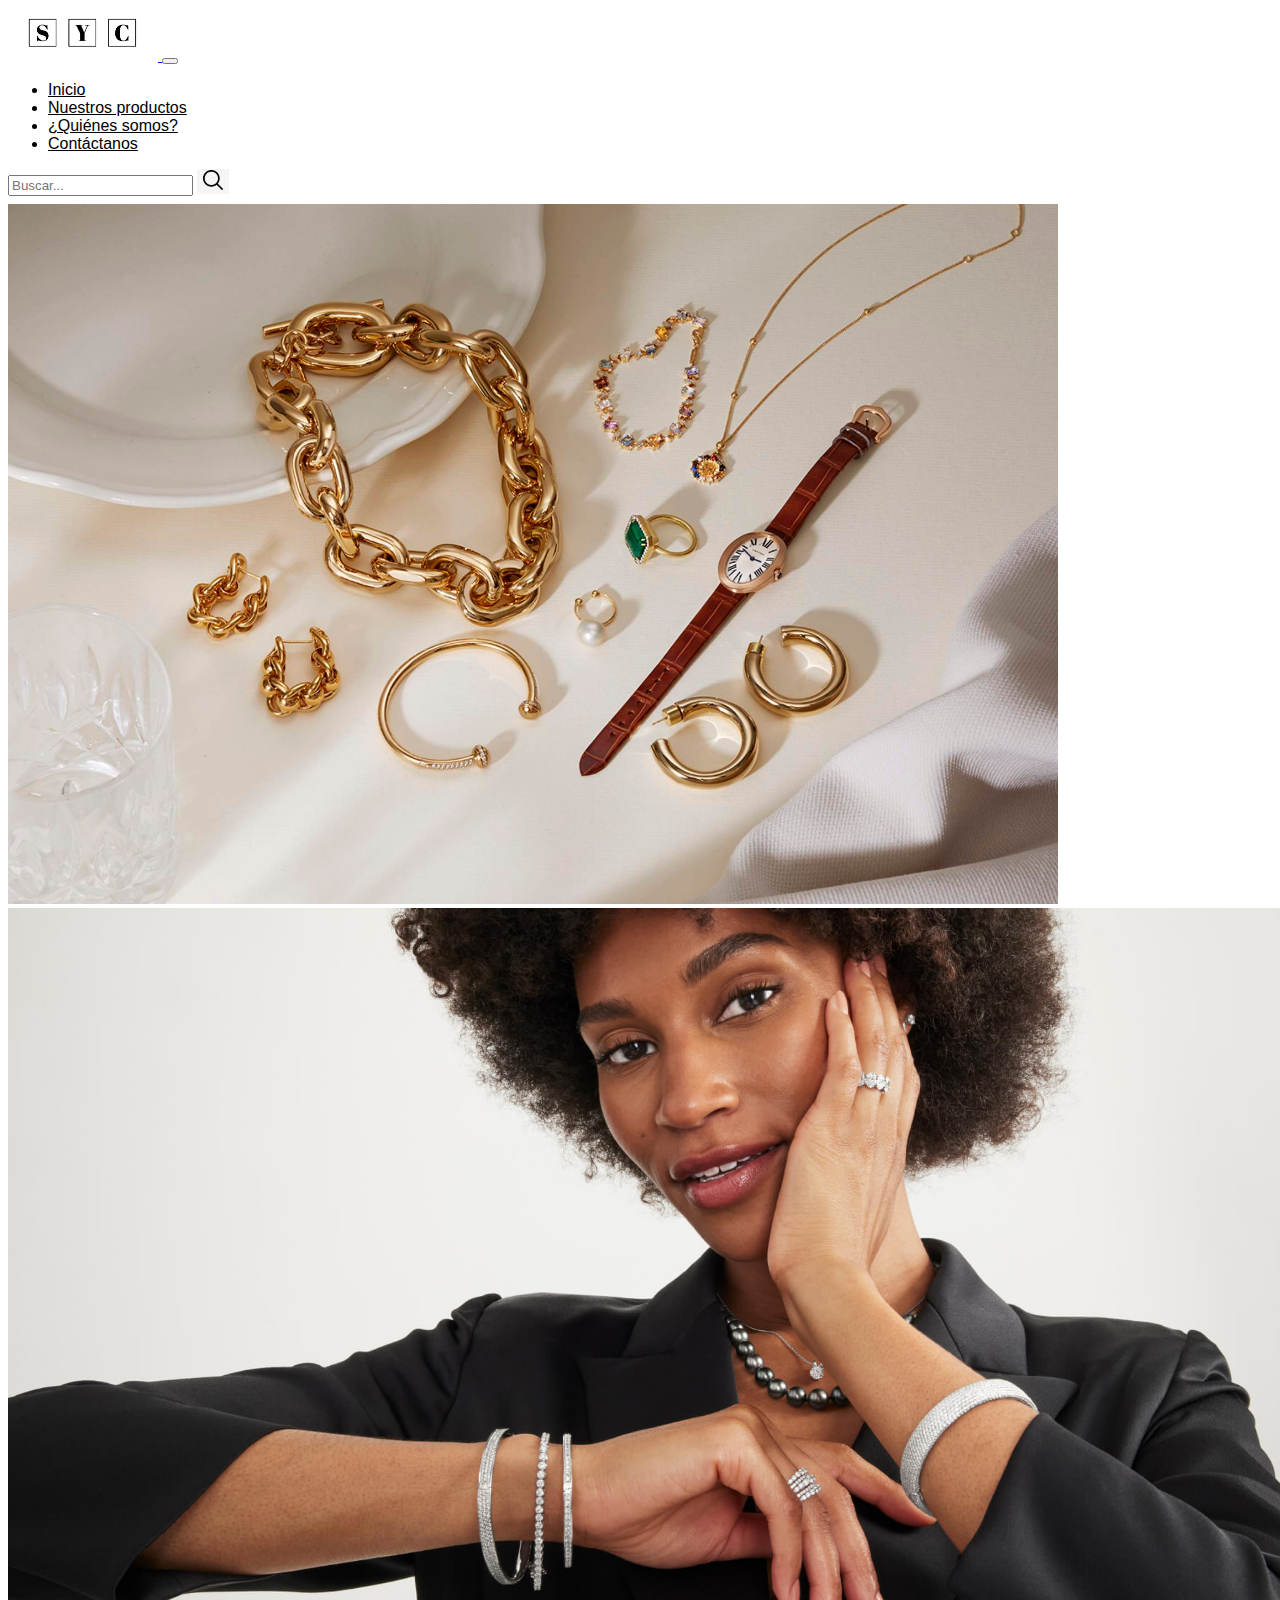
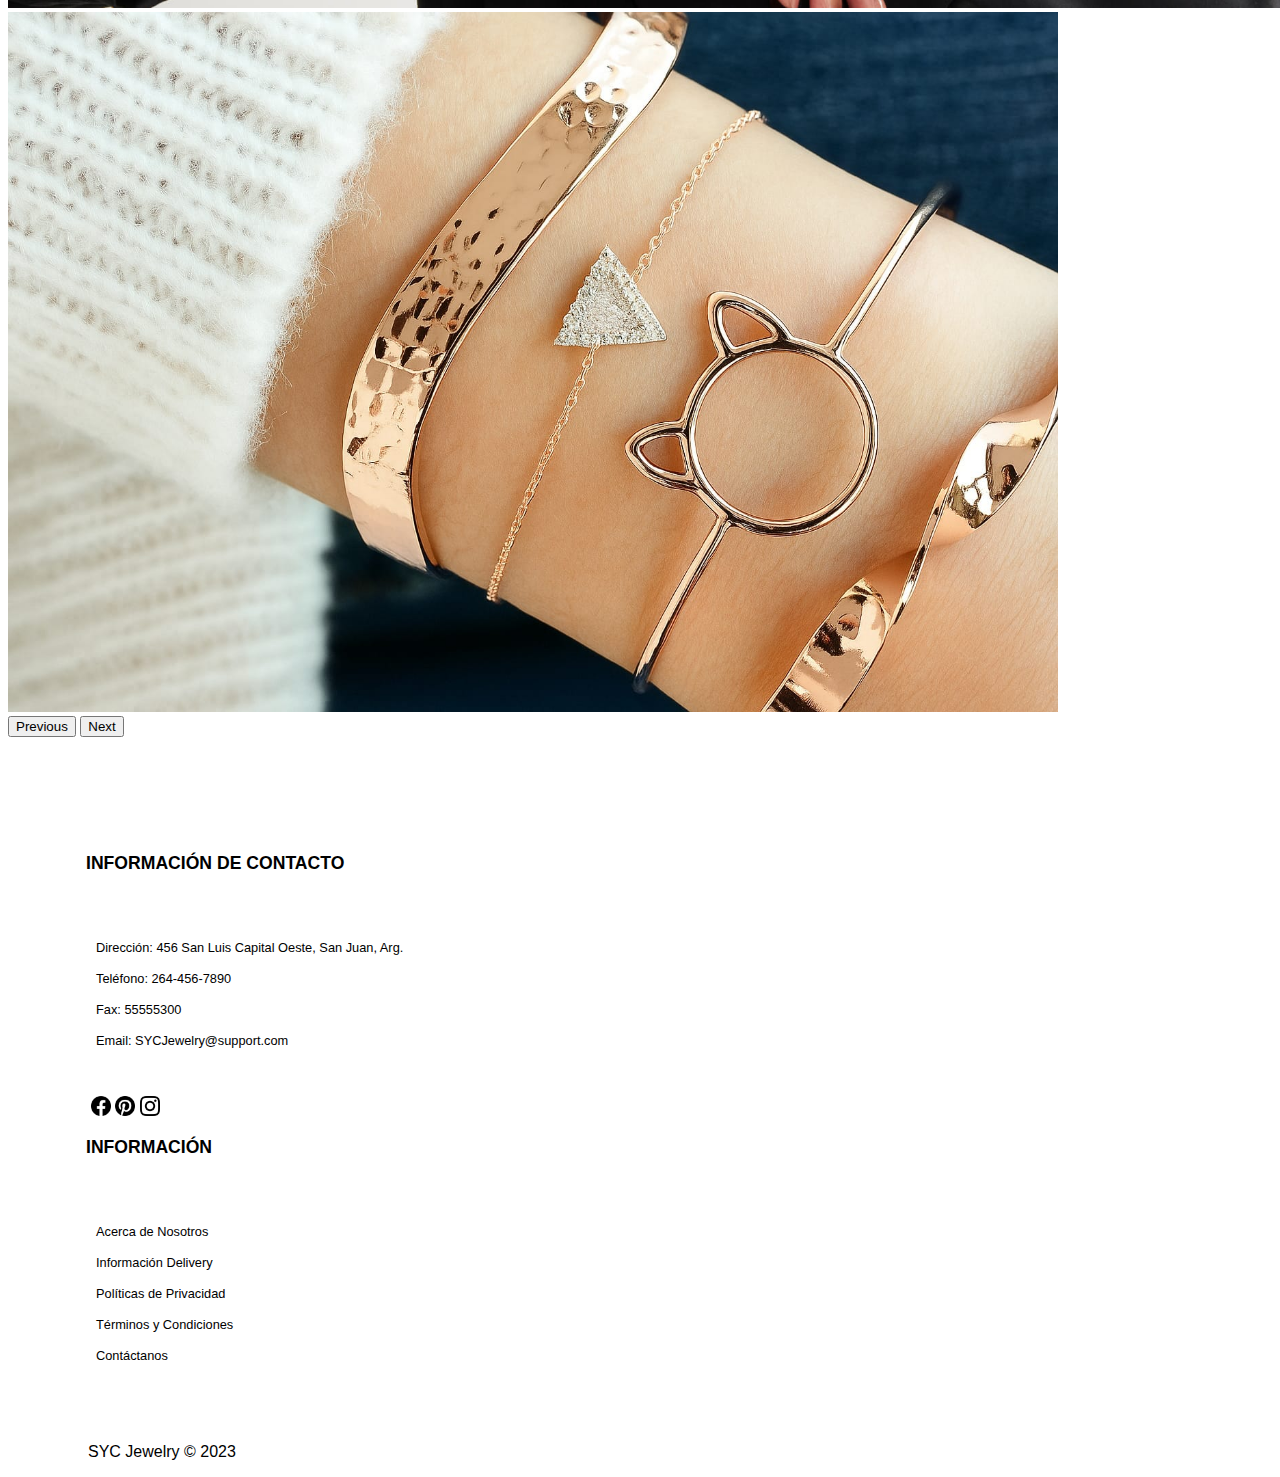
<file: index.html>
<!doctype html>
<html lang="en">
  <head>
    <meta charset="utf-8">
    <meta name="viewport" content="width=device-width, initial-scale=1">
    <title>SYC Jewelry</title>
    <link href="https://cdn.jsdelivr.net/npm/bootstrap@5.3.2/dist/css/bootstrap.min.css" rel="stylesheet" integrity="sha384-T3c6CoIi6uLrA9TneNEoa7RxnatzjcDSCmG1MXxSR1GAsXEV/Dwwykc2MPK8M2HN" crossorigin="anonymous">
    <link href="css2.css" rel="stylesheet"/>
    <link rel="stylesheet" href="https://cdnjs.cloudflare.com/ajax/libs/font-awesome/5.15.4/css/all.min.css">
  </head>
  <body>
    <nav class="navbar navbar-expand-lg navbar-light bg-light">
        <div class="container">
          <a href="index.html" class="navbar-brand">
            <img src="img/SYC-logos_black.png" alt="Logo de SYC" class="logo-img">
          </a>
          <button class="navbar-toggler" type="button" data-bs-toggle="collapse" data-bs-target="#navbarNav" aria-controls="navbarNav" aria-expanded="false" aria-label="Toggle navigation">
            <span class="navbar-toggler-icon"></span>
          </button>
          <div class="collapse navbar-collapse" id="navbarNav">
            <ul class="navbar-nav">
              <li class="nav-item">
                <a class="nav-link active" aria-current="page" href="index.html">Inicio</a>
              </li>
              <li class="nav-item">
                <a class="nav-link" href="nuestrosproductos.html">Nuestros productos</a>
              </li>
              <li class="nav-item">
                <a class="nav-link" href="quienesomos.html">¿Quiénes somos?</a>
              </li>
              <li class="nav-item">
                <a class="nav-link" href="contactanos.html">Contáctanos</a>
              </li>
            </ul>
            <form class="d-flex ms-auto my-2 my-lg-0">
              <input class="form-control me-2" type="search" placeholder="Buscar..." aria-label="Search">
              <button class="btn btn-outline-success" type="submit">
                <img src="img/busqueda.png" alt="Search" width="20" height="20">
              </button>
            </form>
          </div>
        </div>
      </nav>

      <div id="carouselExampleAutoplaying" class="carousel slide" data-bs-ride="carousel">
        <div class="carousel-inner">
          <div class="carousel-item active">
            <img src="img/w1900_q65.jpeg" class="d-block w-100" alt="100px">
          </div>
          <div class="carousel-item">
            <img src="img/HeroImageSmall_v1.db784.jpg" class="d-block w-100" alt="100px">
          </div>
          <div class="carousel-item">
            <img src="img/joyas-fantasia.webp" class="d-block w-100" alt="100px">
          </div>
        </div>
        <button class="carousel-control-prev" type="button" data-bs-target="#carouselExampleAutoplaying" data-bs-slide="prev">
          <span class="carousel-control-prev-icon" aria-hidden="true"></span>
          <span class="visually-hidden">Previous</span>
        </button>
        <button class="carousel-control-next" type="button" data-bs-target="#carouselExampleAutoplaying" data-bs-slide="next">
          <span class="carousel-control-next-icon" aria-hidden="true"></span>
          <span class="visually-hidden">Next</span>
        </button>
      </div>

      
      
        
        

      
     
        
        <footer class="footer"></footer>
          <div class="container-footer">
            <div class="row">
              <div class="col-md-6 col-lg-4">
                <div class="contact-info">
                  <p class="title-footer">Información de Contacto</p>
                    <ul>
                      <li>Dirección: 456 San Luis Capital Oeste, San Juan, Arg.</li>
                      <li>Teléfono: 264-456-7890</li>
                      <li>Fax: 55555300</li>
                      <li>Email: SYCJewelry@support.com</li>
                    </ul>
                    <div class="social-icons">
                      <span class="facebook"><img src="img/facebook.png" height="20px" width="20px"></span>
                      <span class="pinterest"><img src="img/pinterest.png" height="20px" width="20px" alt=""></span>
                      <span class="instagram"><img src="img/instagram.png" height="20px" width="20px" alt=""></span>
                    </div>
                  </div>
                </div>
                <div class="col-md-6 col-lg-4">
                  <div class="information">
                    <p class="title-footer">Información</p>
                    <ul>
                      <li><a href="#quienes-somos">Acerca de Nosotros</a></li>
                      <li><a href="#">Información Delivery</a></li>
                      <li><a href="#">Políticas de Privacidad</a></li>
                      <li><a href="#">Términos y Condiciones</a></li>
                      <li><a href="#Contactanos">Contáctanos</a></li>
                    </ul>
                  </div>
                </div>
              </div>
            </div>
            <div class="col-md-12 col-lg-4 text-center text-md-end">
            <p>SYC Jewelry &copy; 2023</p>
            </div>
        </footer>
    <script src="https://code.jquery.com/jquery-3.5.1.slim.min.js"></script>
    <script src="https://cdn.jsdelivr.net/npm/@popperjs/core@2.9.2/dist/umd/popper.min.js"></script>
    <script src="https://stackpath.bootstrapcdn.com/bootstrap/4.5.2/js/bootstrap.min.js"></script>
    <script src="https://cdn.jsdelivr.net/npm/bootstrap@5.3.2/dist/js/bootstrap.bundle.min.js" integrity="sha384-C6RzsynM9kWDrMNeT87bh95OGNyZPhcTNXj1NW7RuBCsyN/o0jlpcV8Qyq46cDfL" crossorigin="anonymous"></script>
  </body>
</html>
</file>
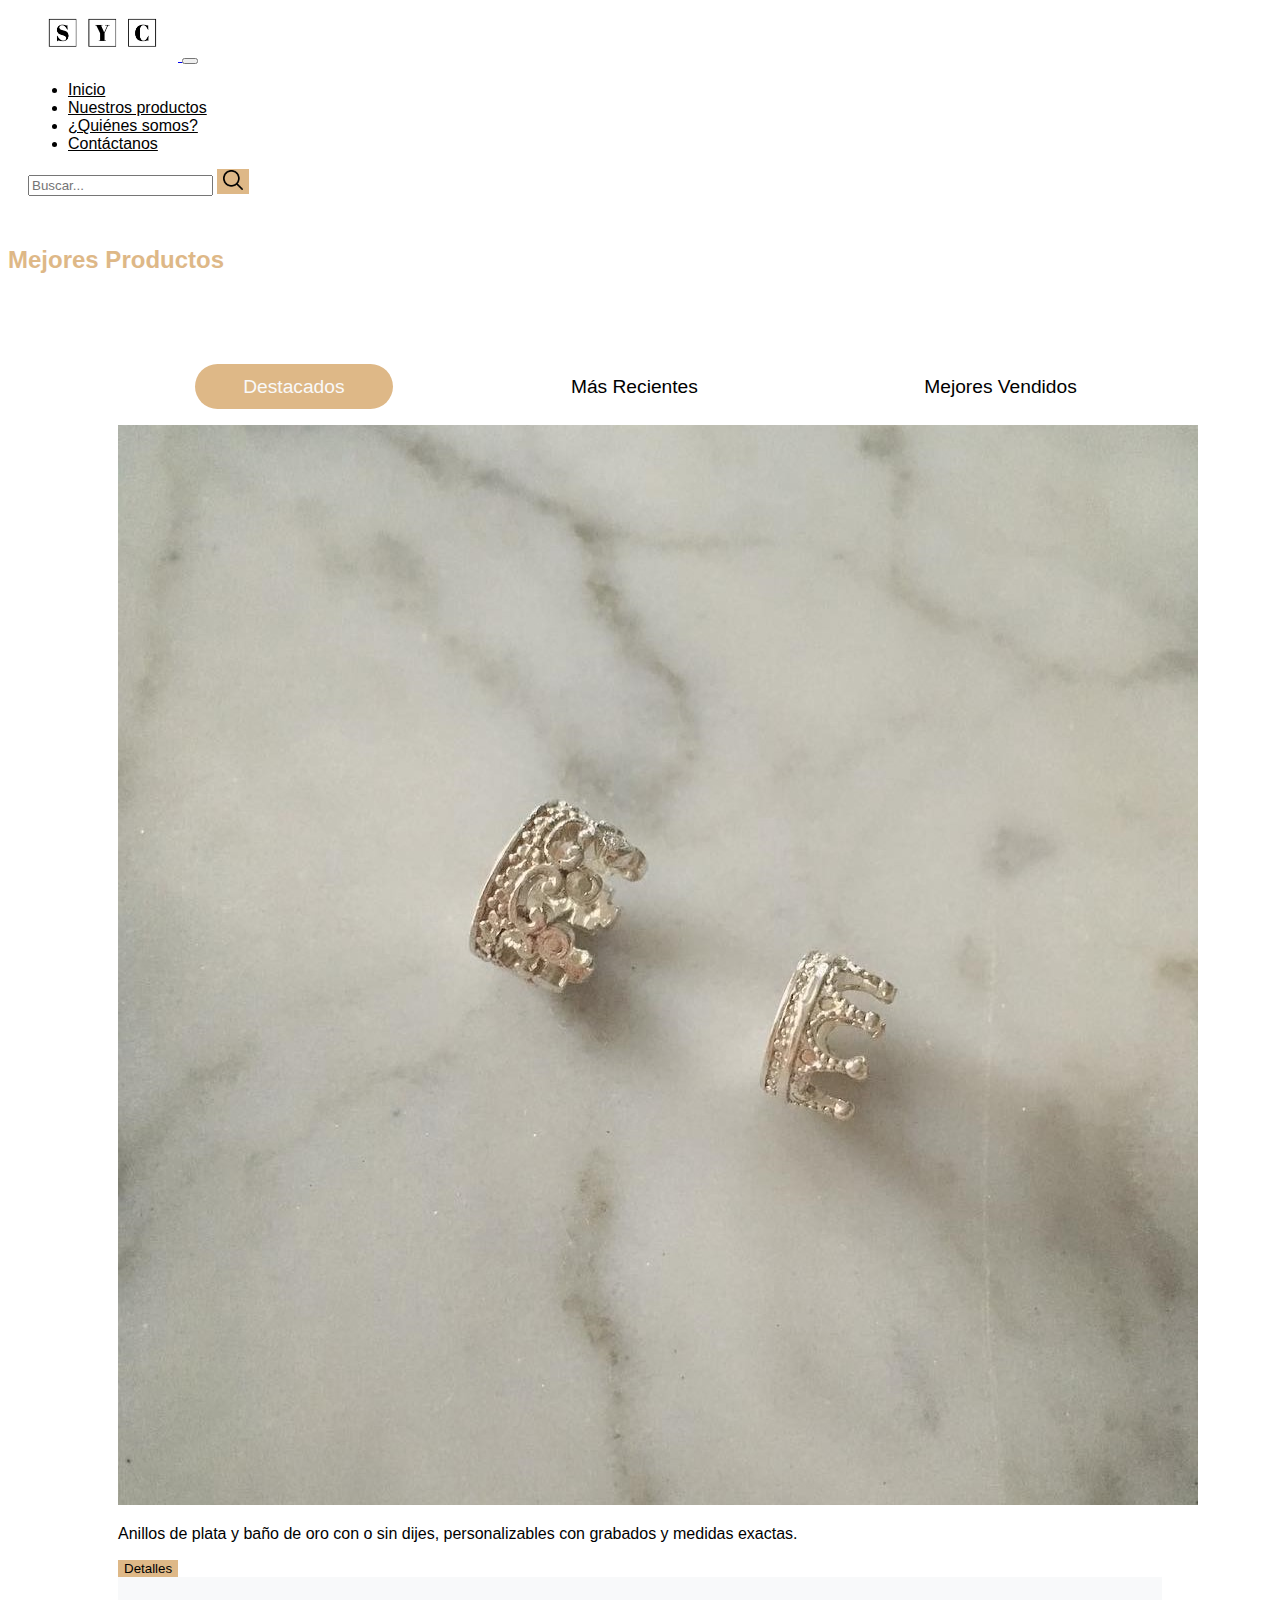
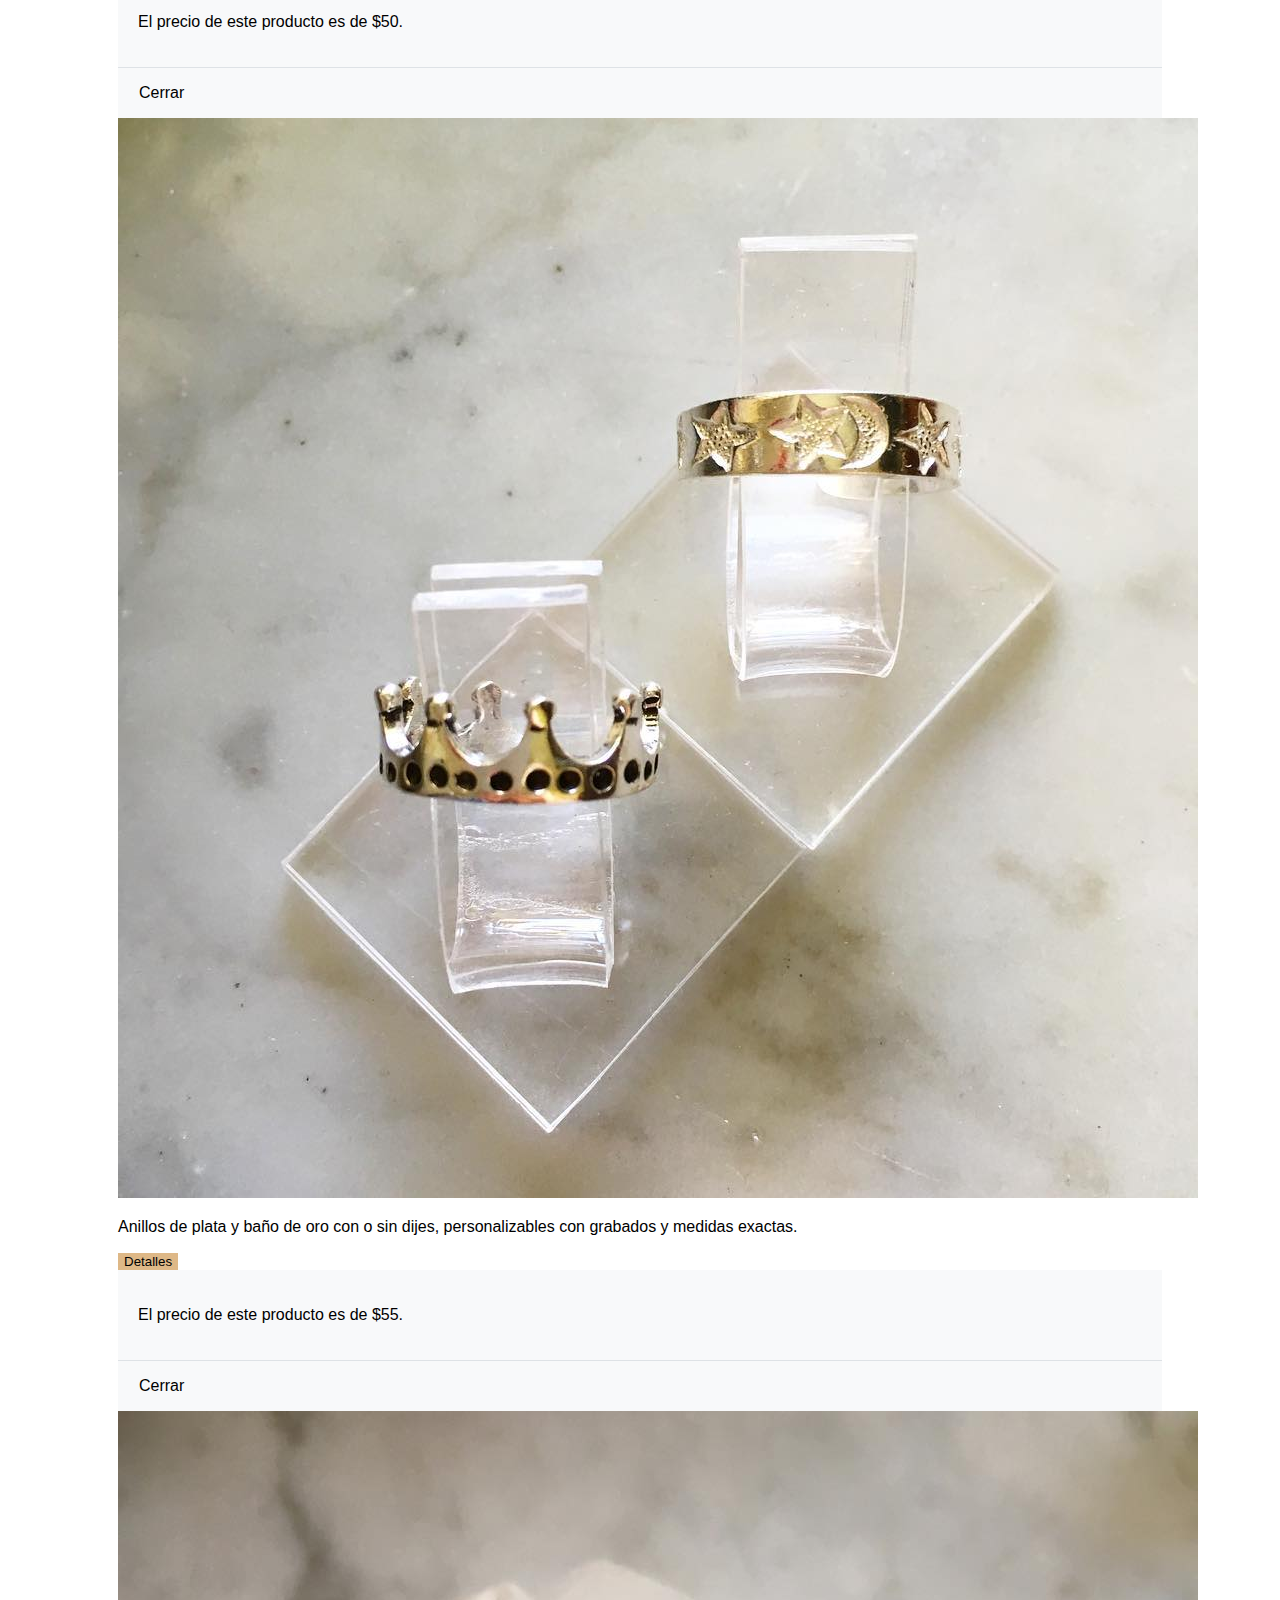
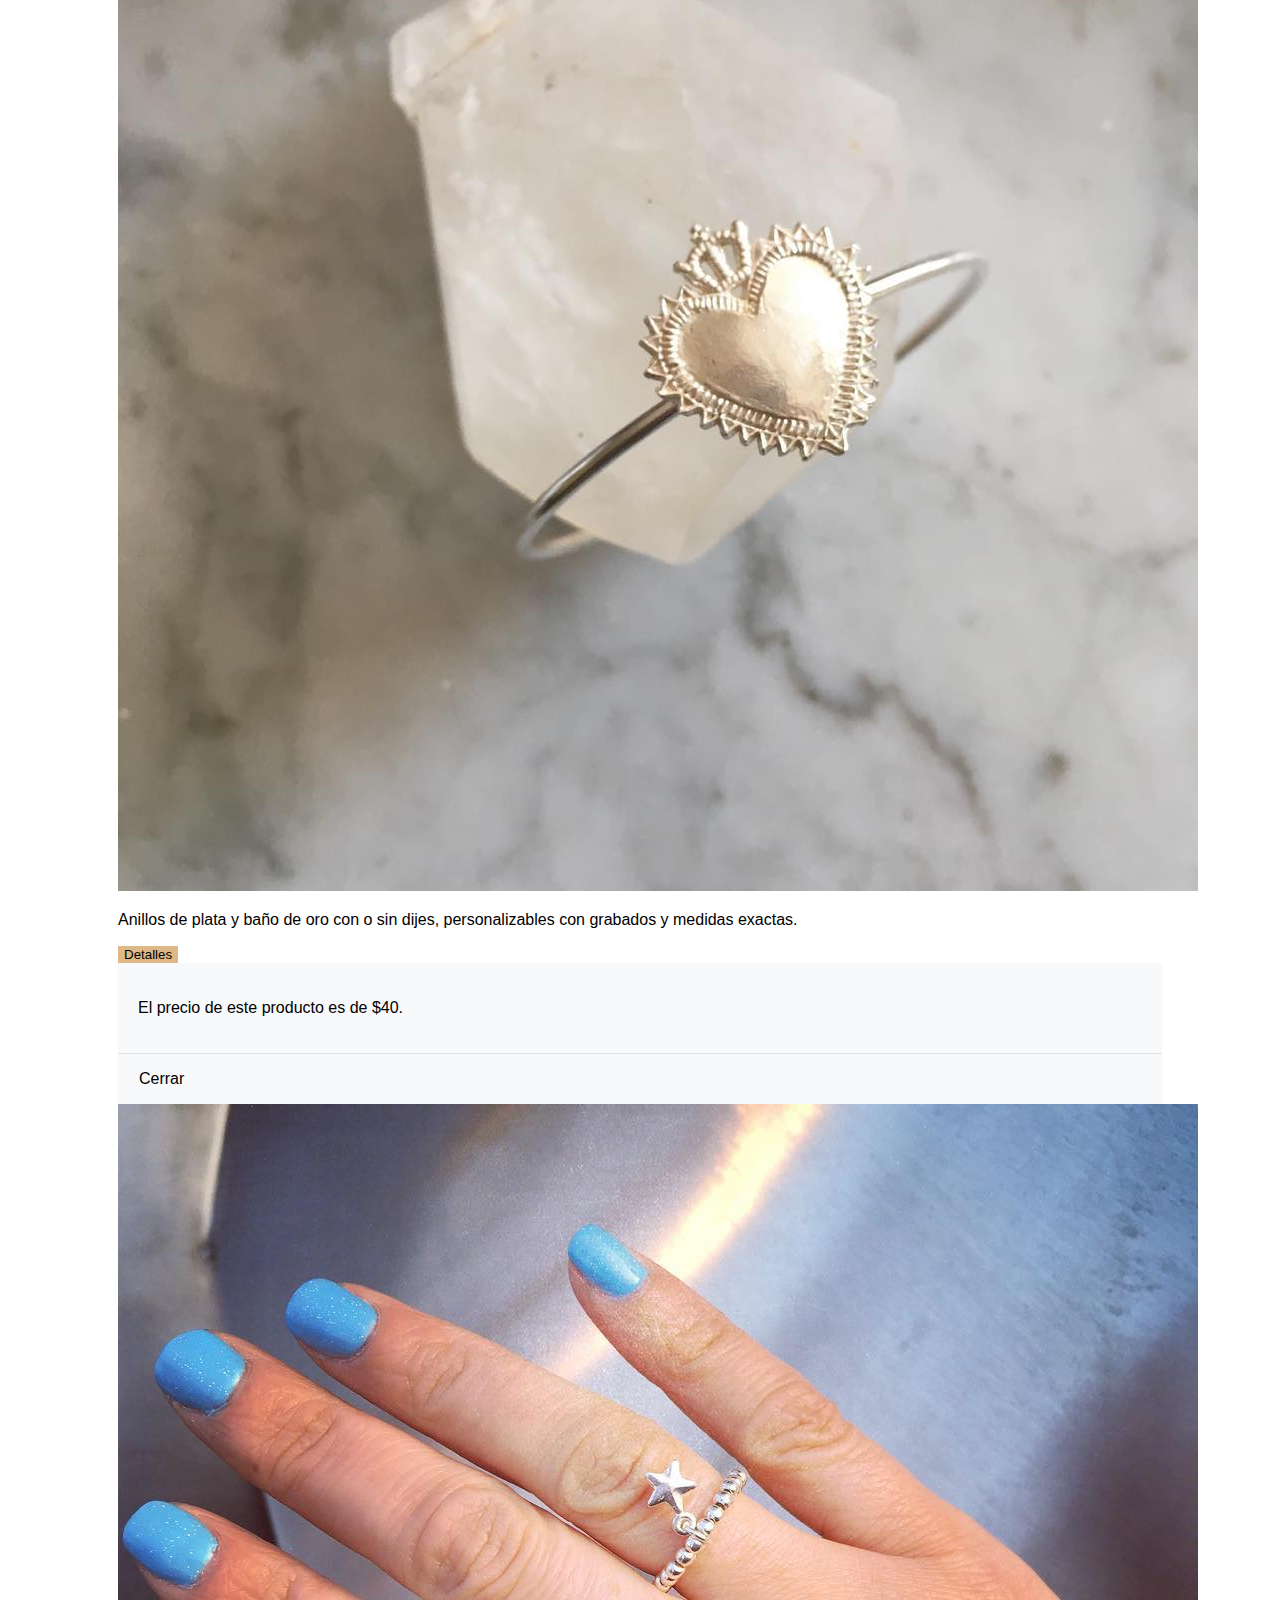
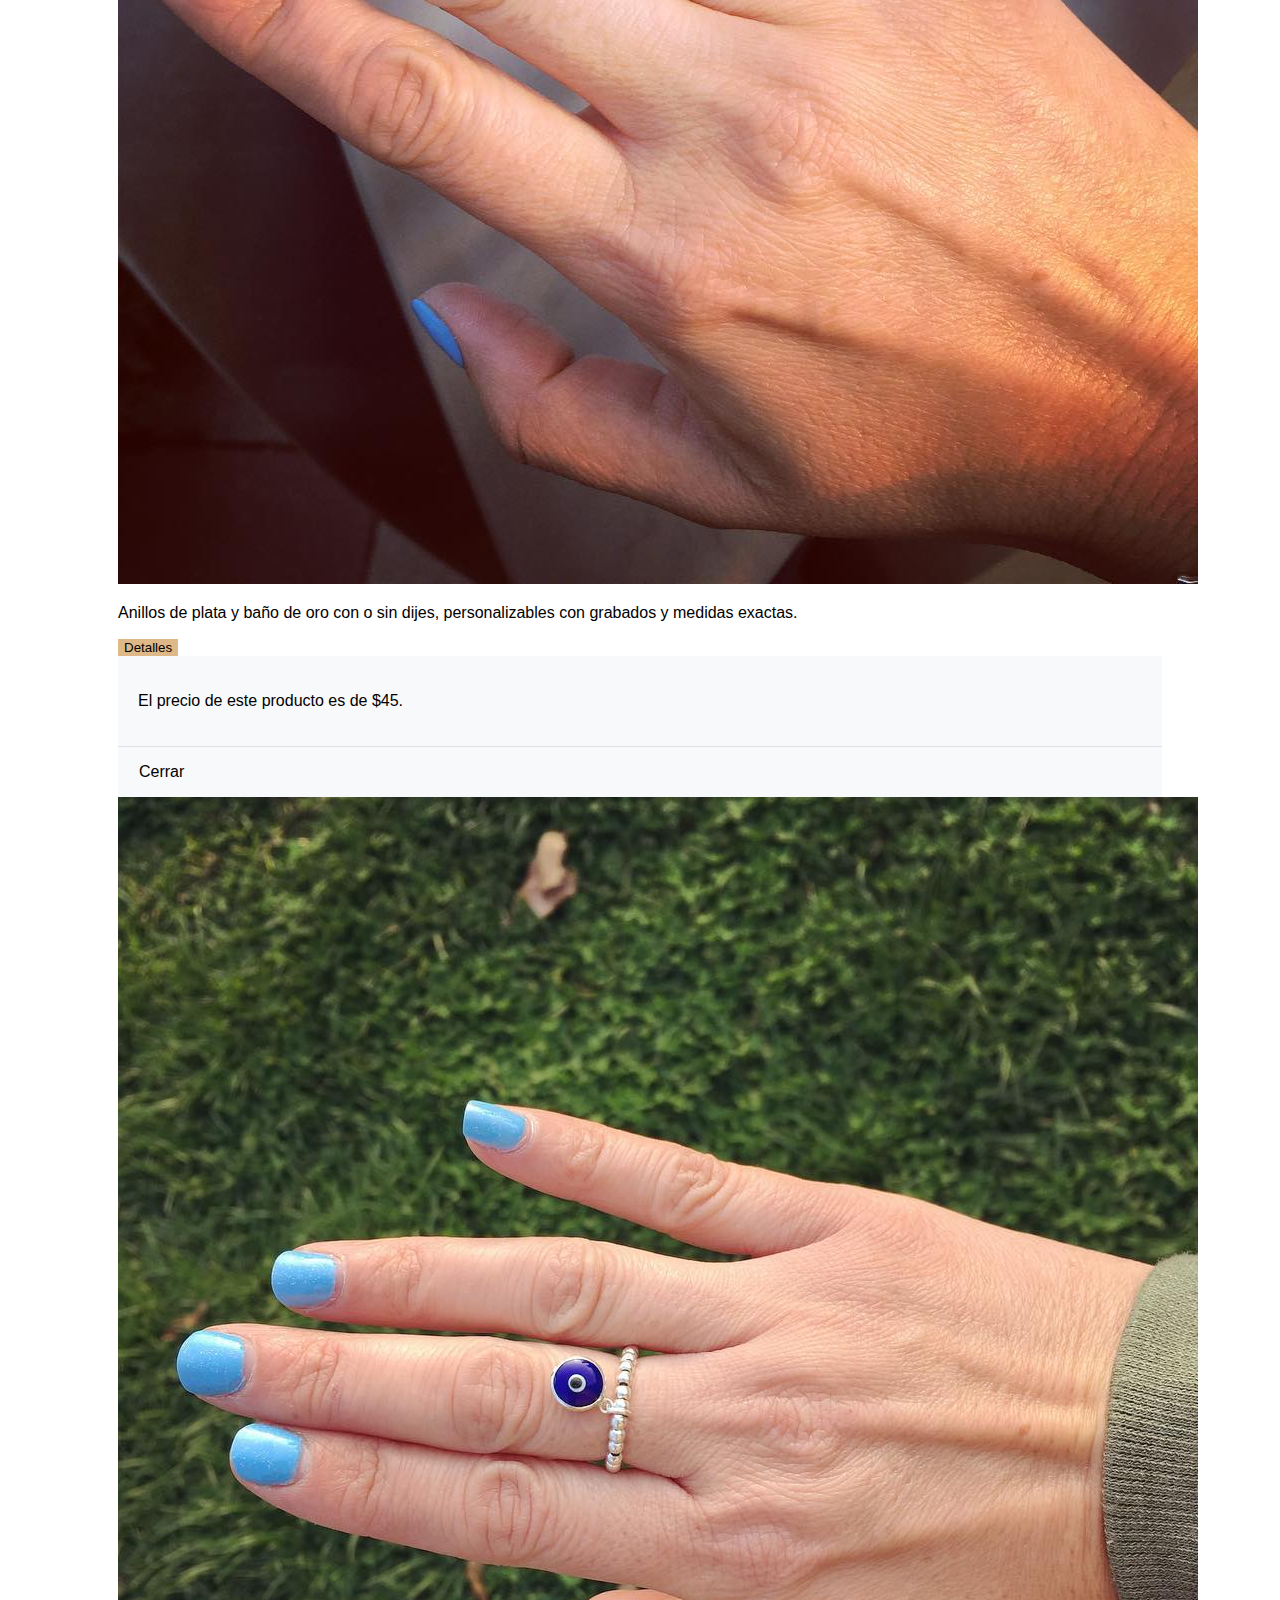
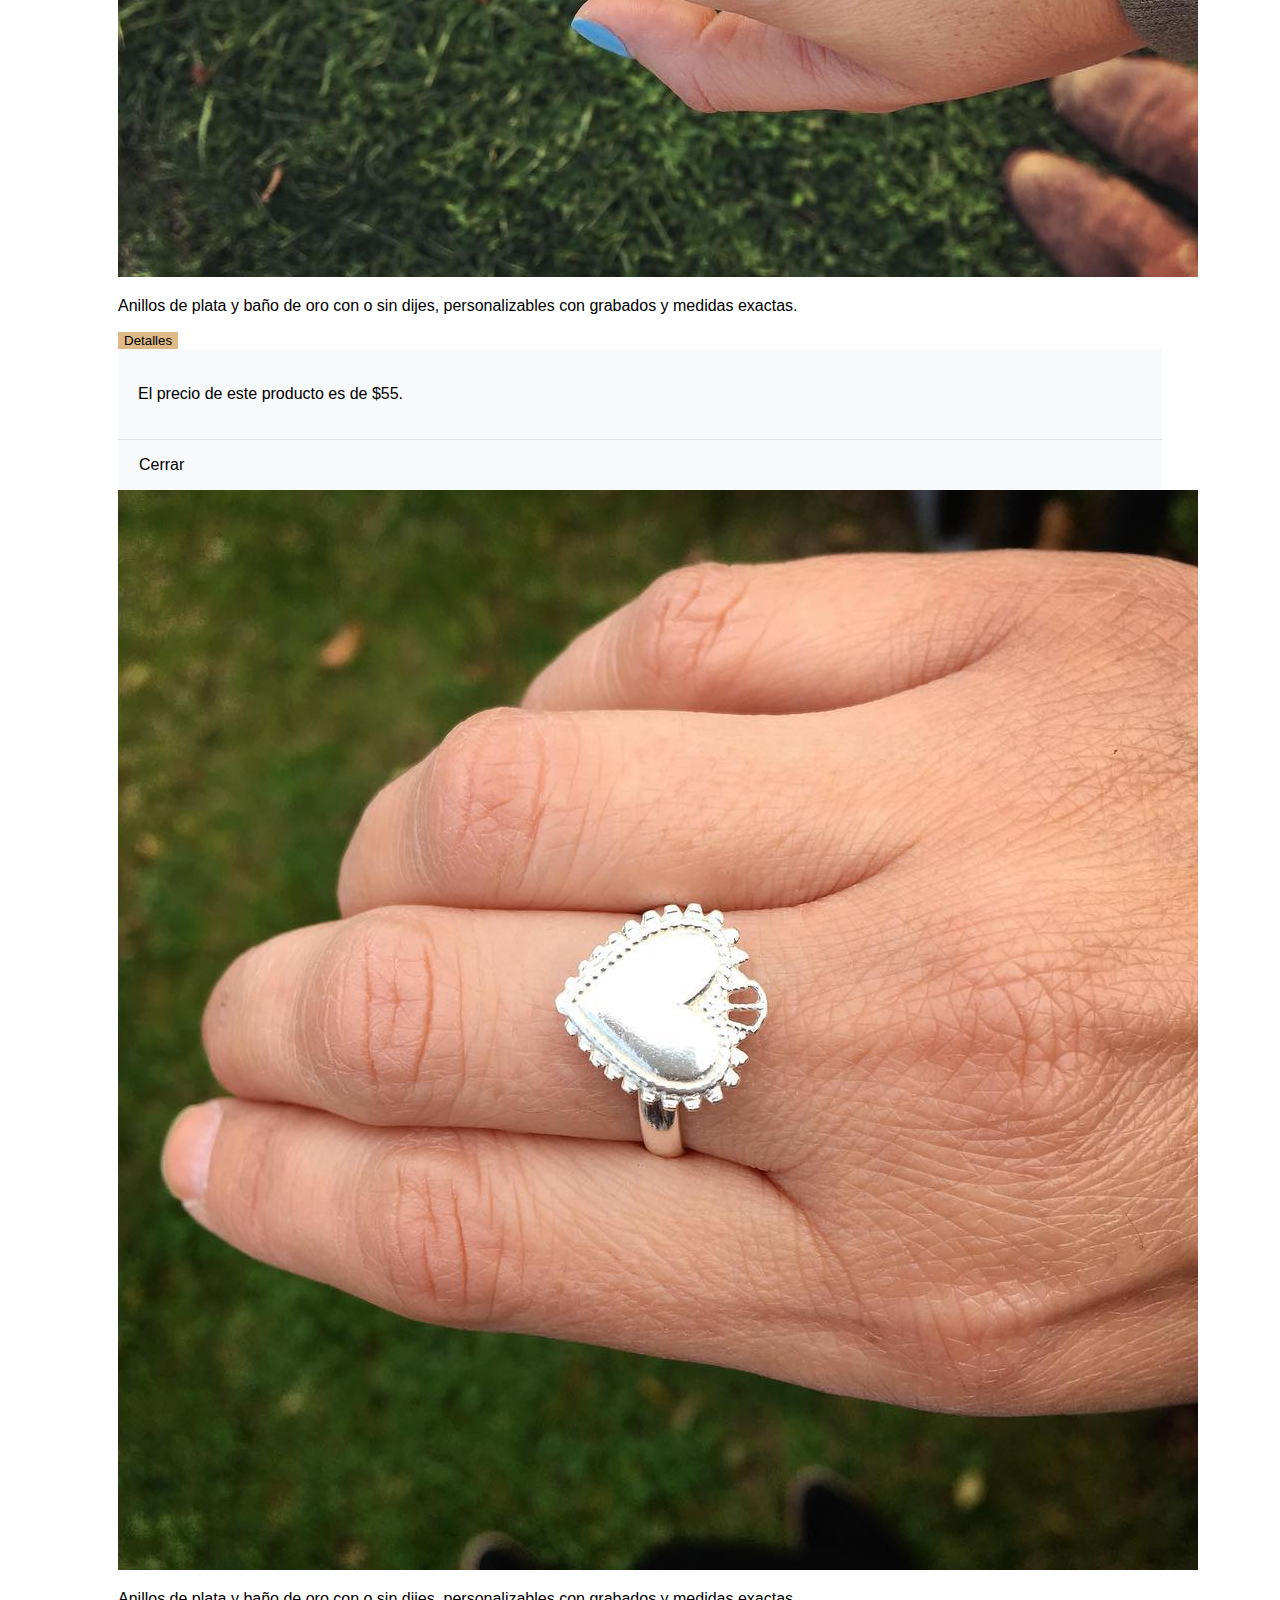
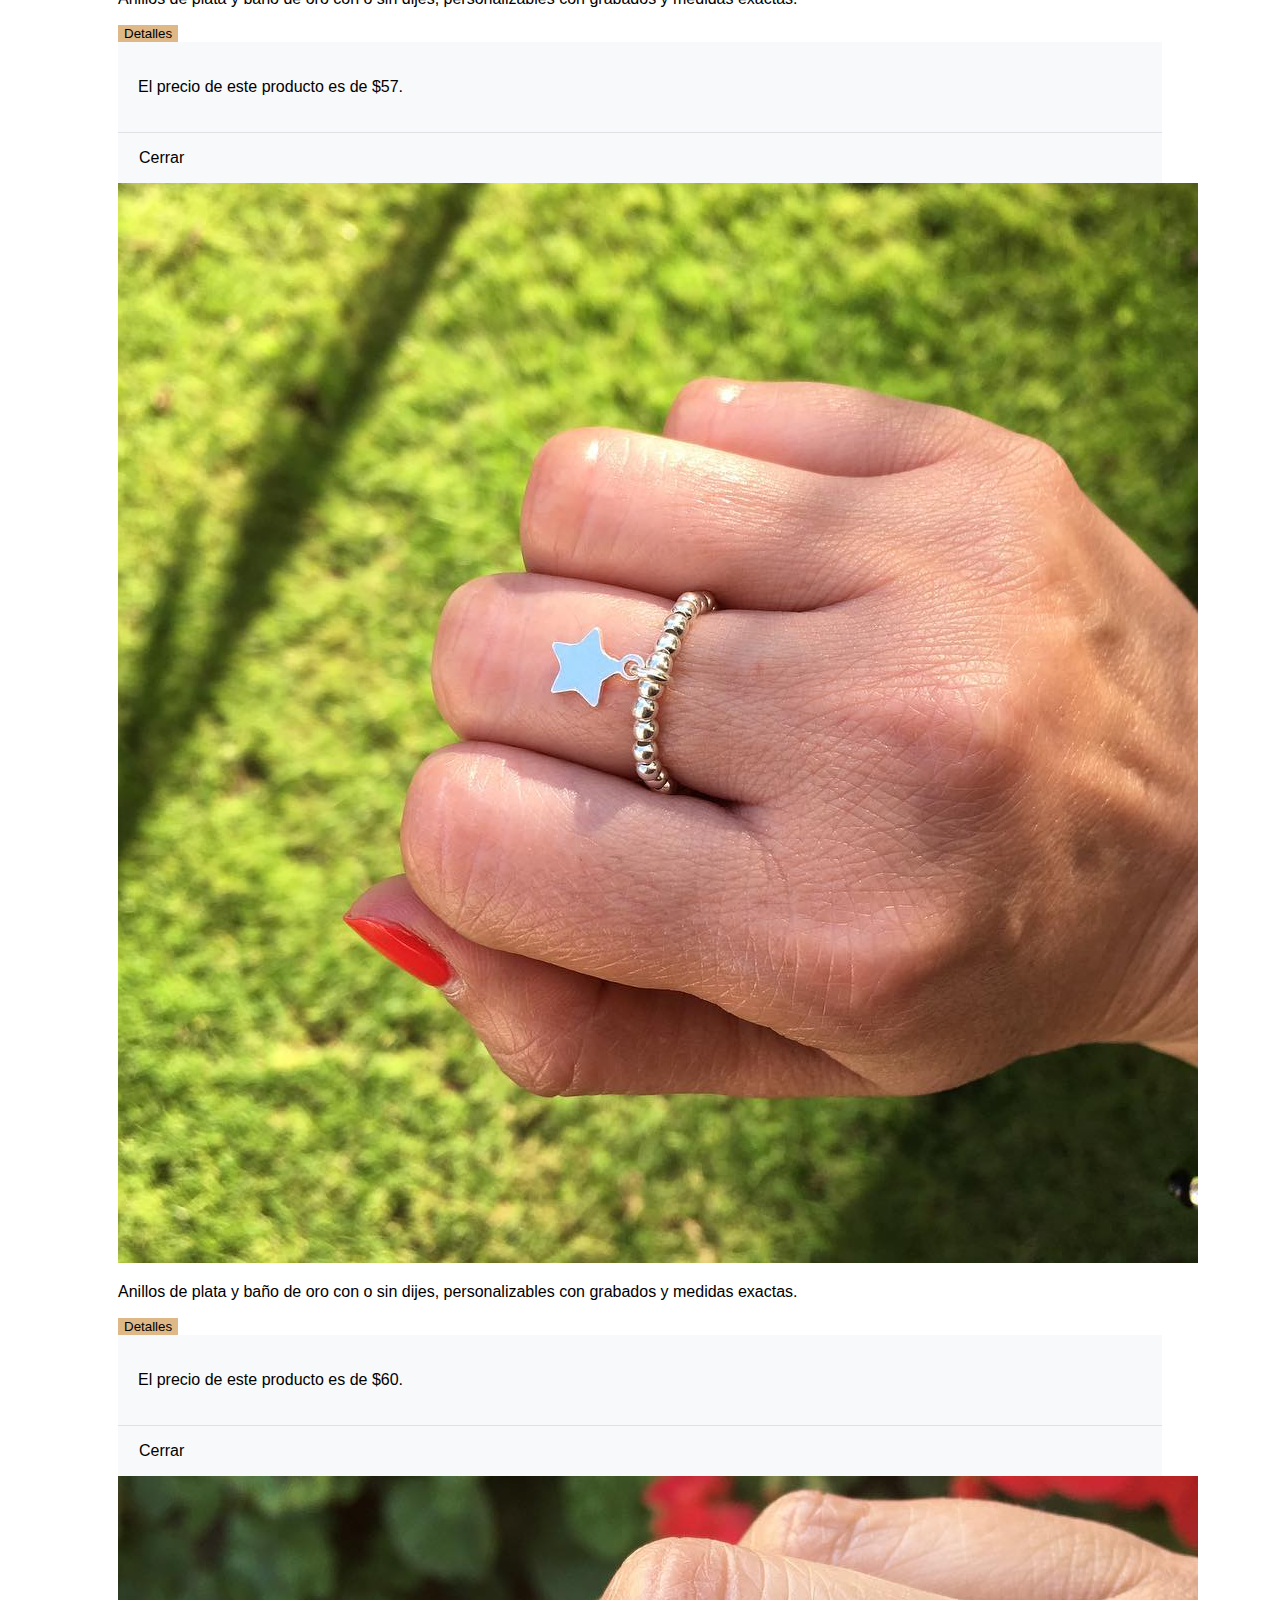
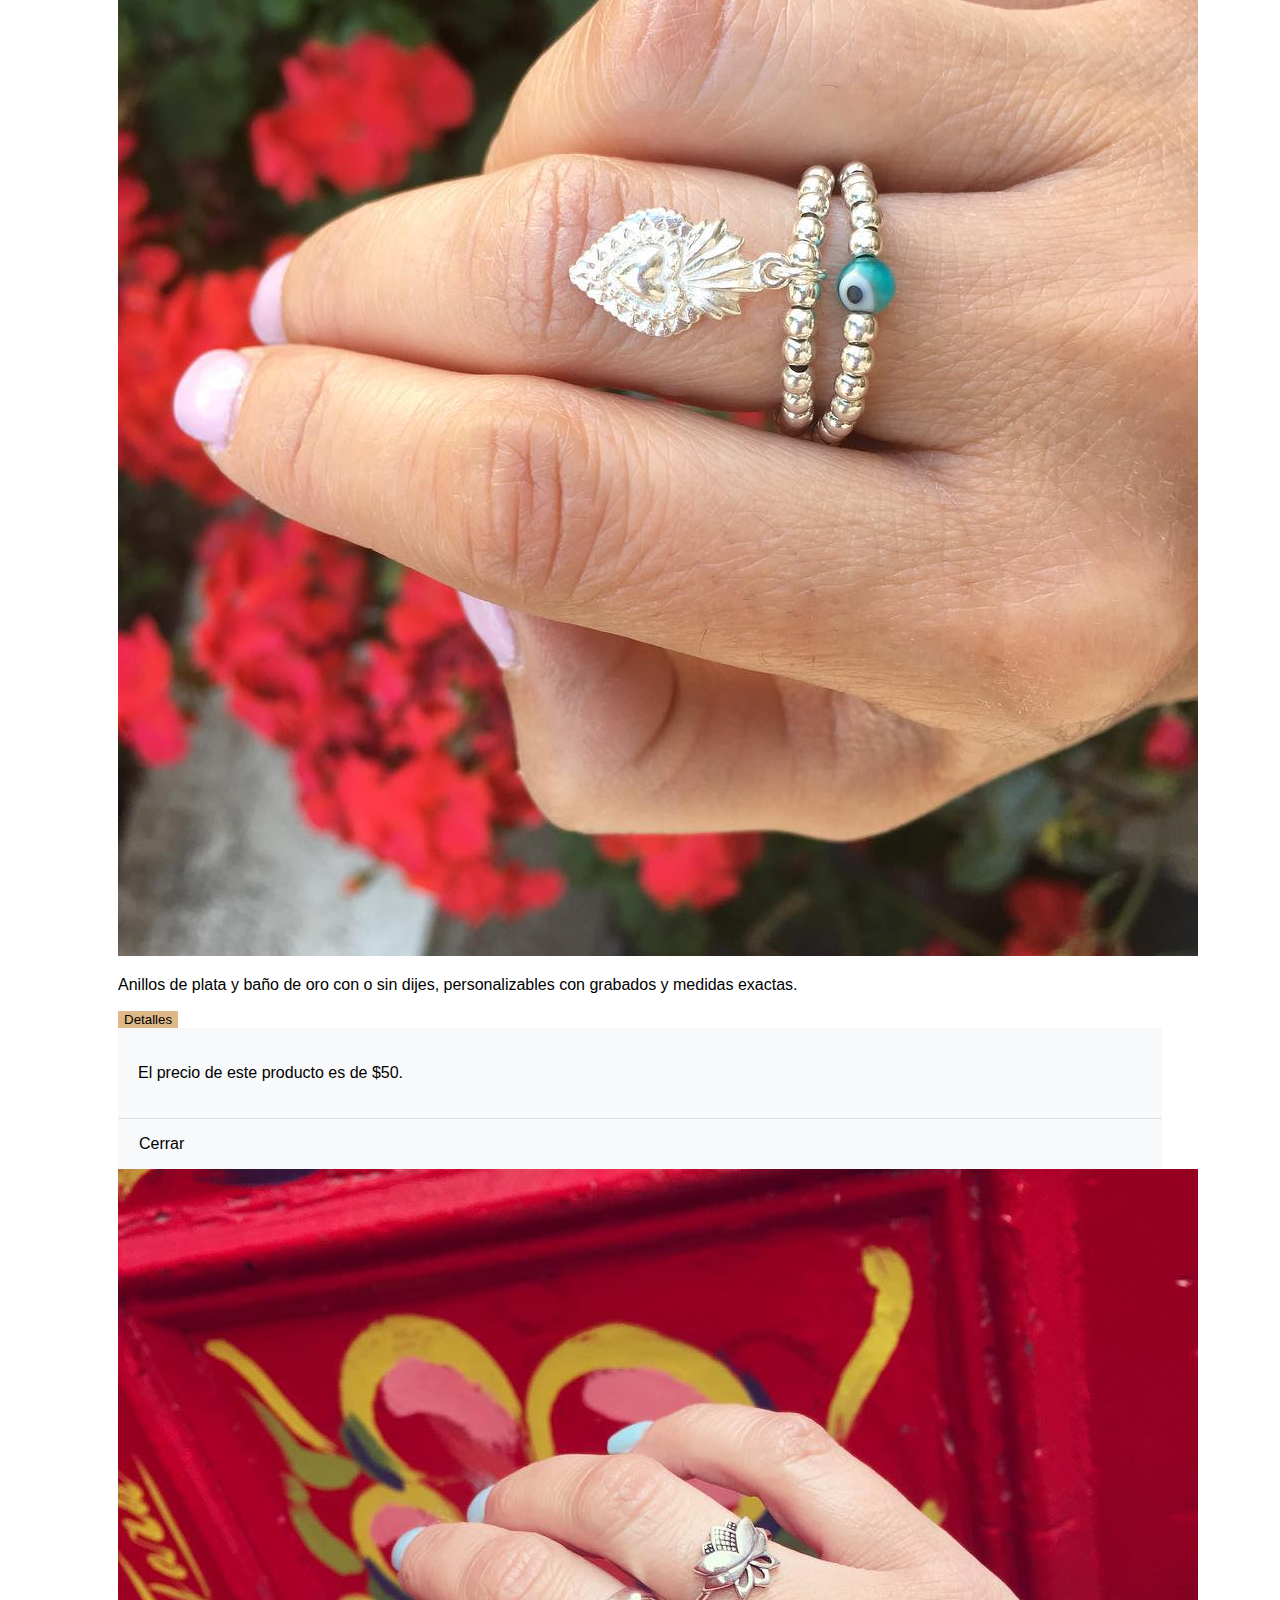
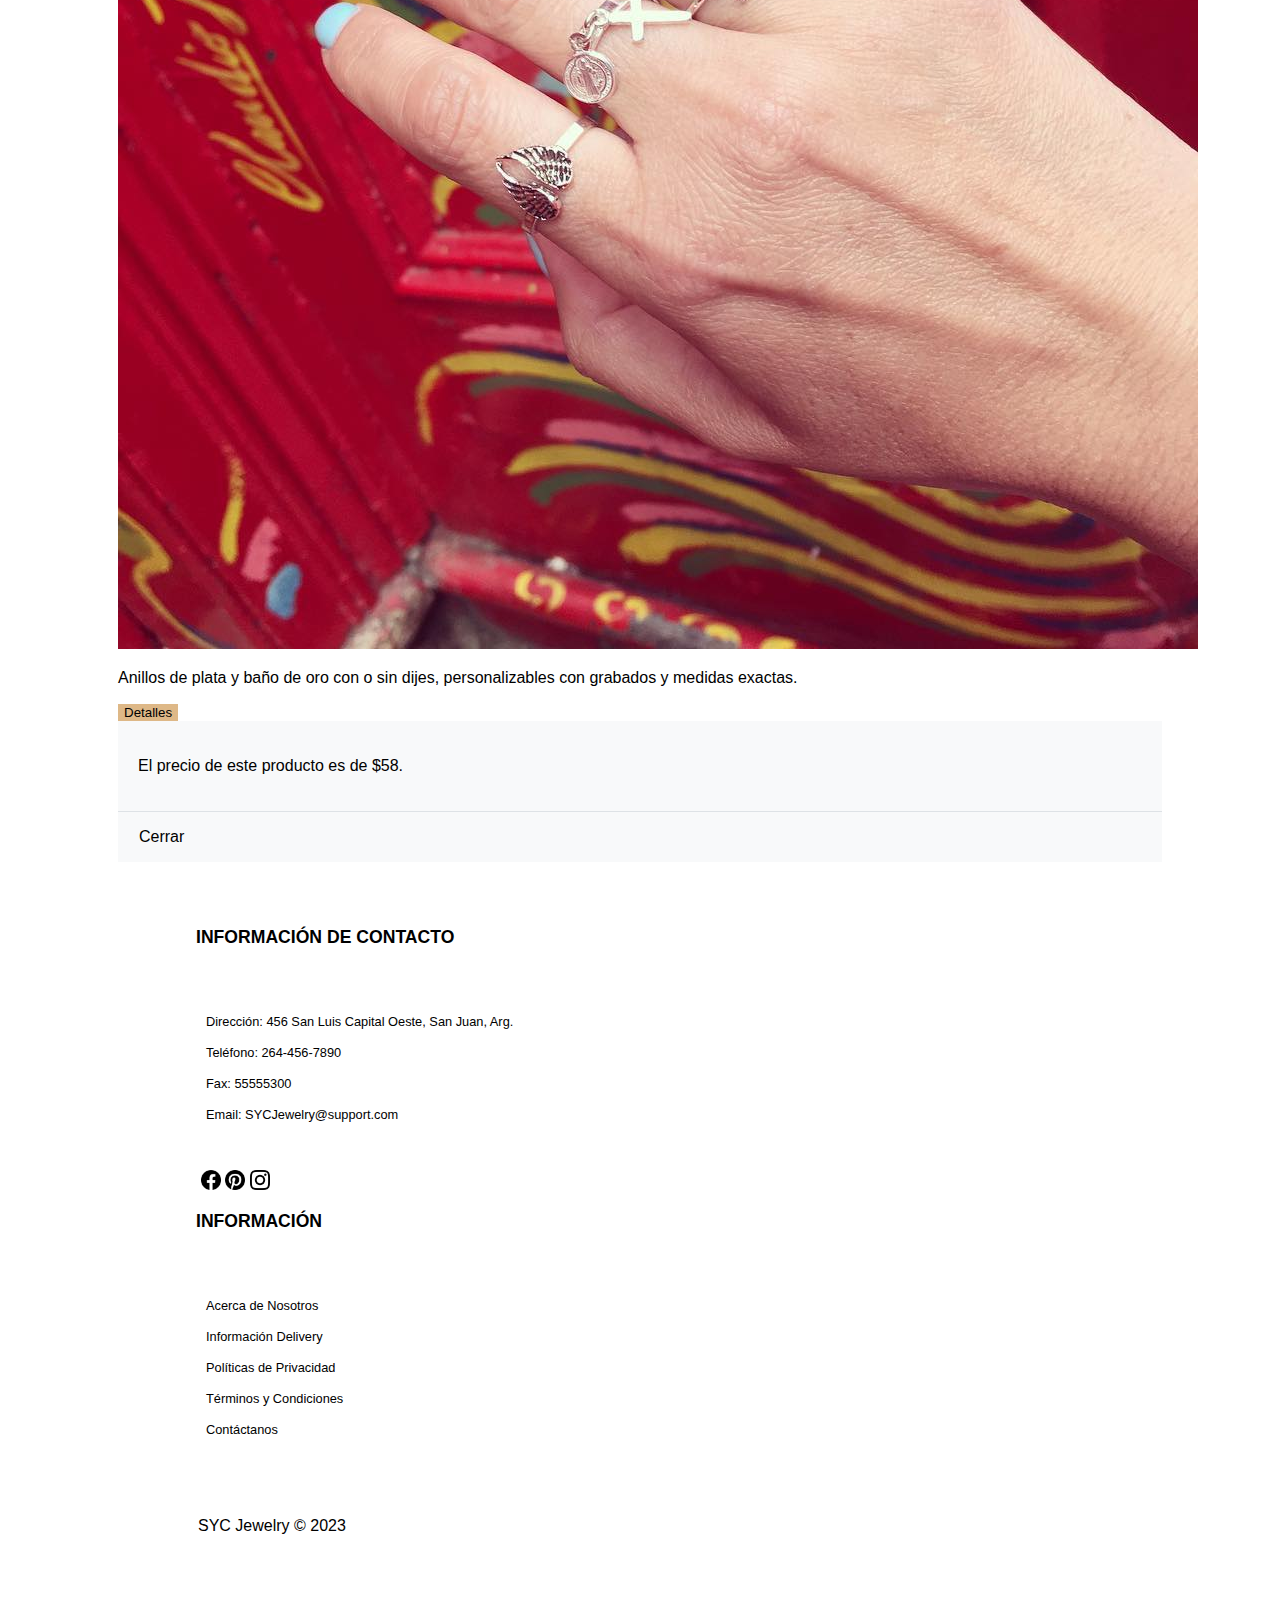
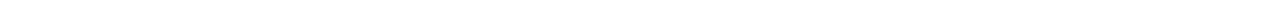
<file: AnillosPersonalizados.html>
<!doctype html>
<html lang="en">
  <head>
    <meta charset="utf-8">
    <meta name="viewport" content="width=device-width, initial-scale=1">
    <title>SYC Jewelry</title>
    <link href="https://cdn.jsdelivr.net/npm/bootstrap@5.3.2/dist/css/bootstrap.min.css" rel="stylesheet" integrity="sha384-T3c6CoIi6uLrA9TneNEoa7RxnatzjcDSCmG1MXxSR1GAsXEV/Dwwykc2MPK8M2HN" crossorigin="anonymous">
    <link href="productos.css" rel="stylesheet"/>
  </head>
  <body>
    <nav class="navbar navbar-expand-lg navbar-light bg-light">
      <div class="container">
        <a href="index.html" class="navbar-brand">
          <img src="img/SYC-logos_black.png" alt="Logo de SYC" class="logo-img">
        </a>
        <button class="navbar-toggler" type="button" data-bs-toggle="collapse" data-bs-target="#navbarNav" aria-controls="navbarNav" aria-expanded="false" aria-label="Toggle navigation">
          <span class="navbar-toggler-icon"></span>
        </button>
        <div class="collapse navbar-collapse" id="navbarNav">
          <ul class="navbar-nav">
            <li class="nav-item">
              <a class="nav-link active" aria-current="page" href="file:///C:/Users/Compaq/Documents/Integrador/index.html">Inicio</a>
            </li>
            <li class="nav-item">
              <a class="nav-link" href="file:///C:/Users/Compaq/Documents/Integrador/nuestrosproductos.html">Nuestros productos</a>
            </li>
            <li class="nav-item">
              <a class="nav-link" href="file:///C:/Users/Compaq/Documents/Integrador/quienesomos.html">¿Quiénes somos?</a>
            </li>
            <li class="nav-item">
              <a class="nav-link" href="file:///C:/Users/Compaq/Documents/Integrador/contactanos.html">Contáctanos</a>
            </li>
          </ul>
          <form class="d-flex ms-auto my-2 my-lg-0">
            <input class="form-control me-2" type="search" placeholder="Buscar..." aria-label="Search">
            <button class="btn btn-outline-success" type="submit">
              <img src="img/busqueda.png" alt="Search" width="20" height="20">
            </button>
          </form>
        </div>
      </div>
    
    </nav>

    <h2 id="mejores1" class="text-center">Mejores Productos</h2>

  <main class="main-content"> 
  <section class="container top-products">
    
    
    <div class="container-options">
      <span class="active">Destacados</span>
      <span>Más recientes</span>
      <span>Mejores Vendidos</span>
    </div>
  </section>
  
      
  <div class="container">
    <div class="row row-cols-1 row-cols-sm-2 row-cols-md-3 g-3">
      <div class="col">
        <div class="card shadow-sm">
            <img src="img/Anillos/17332714_1292106497537199_1127412581439373312_n.jpg" alt="">
            <div class="card-body">
                <p class="card-text">Anillos de plata y baño de oro con o sin dijes, personalizables con grabados y medidas exactas.</p>
                <div class="d-flex justify-content-between align-items-center">
                    <!-- Botón para abrir el modal -->
                    <button type="button" class="btn btn-primary" data-toggle="modal" data-target="#productModal1">
                        Detalles
                    </button>   
                    <!-- Modal -->
                    <div class="modal" id="productModal1" tabindex="-1" role="dialog">
                      <div class="modal-body">
                        <p>El precio de este producto es de $50.</p>
                      </div>
                      <div class="modal-footer">
                        <button type="button" class="btn btn-secondary" data-dismiss="modal">Cerrar</button>
                      </div>
                    </div>
                </div>
            </div>
        </div>
      </div>
  
      <div class="col">
        <div class="card shadow-sm">
            <img src="img/Anillos/23595067_148218489241986_6666054977313570816_n.jpg" alt="">
            <div class="card-body">
                <p class="card-text">Anillos de plata y baño de oro con o sin dijes, personalizables con grabados y medidas exactas.</p>
                <div class="d-flex justify-content-between align-items-center">
                    <!-- Botón para abrir el modal -->
                    <button type="button" class="btn btn-primary" data-toggle="modal" data-target="#productModal2">
                        Detalles
                    </button>
                    <!-- Modal -->
                    <div class="modal" id="productModal2" tabindex="-1" role="dialog">
                      <div class="modal-body">
                        <p>El precio de este producto es de $55.</p>
                      </div>
                      <div class="modal-footer">
                        <button type="button" class="btn btn-secondary" data-dismiss="modal">Cerrar</button>
                      </div>
                    </div>
                </div>
            </div>
          </div>
    </div>
  
      <div class="col">
        <div class="card shadow-sm">
            <img src="img/Anillos/42735810_2217192358353632_673315717842941876_n.jpg" alt="">
            <div class="card-body">
                <p class="card-text">Anillos de plata y baño de oro con o sin dijes, personalizables con grabados y medidas exactas.</p>
                <div class="d-flex justify-content-between align-items-center">
                    <!-- Botón para abrir el modal -->
                    <button type="button" class="btn btn-primary" data-toggle="modal" data-target="#productModal3">
                        Detalles
                    </button>
    
                    <!-- Modal -->
                    <div class="modal" id="productModal3" tabindex="-1" role="dialog">
                      <div class="modal-body">
                        <p>El precio de este producto es de $40.</p>
                      </div>
                      <div class="modal-footer">
                        <button type="button" class="btn btn-secondary" data-dismiss="modal">Cerrar</button>
                      </div>
                    </div>
                </div>
            </div>
        </div>
    </div>
  
      <div class="col">
        <div class="card shadow-sm">
          <img src="img/Anillos/21148093_262364260919709_3958153705789849600_n.jpg" alt="">
          <div class="card-body">
                <p class="card-text">Anillos de plata y baño de oro con o sin dijes, personalizables con grabados y medidas exactas.</p>
                <div class="d-flex justify-content-between align-items-center">
                    <!-- Botón para abrir el modal -->
                    <button type="button" class="btn btn-primary" data-toggle="modal" data-target="#productModal4">
                      Detalles
                    </button>
    
                    <!-- Modal -->
                    <div class="modal" id="productModal4" tabindex="-1" role="dialog">
                      <div class="modal-body">
                        <p>El precio de este producto es de $45.</p>
                      </div>
                      <div class="modal-footer">
                        <button type="button" class="btn btn-secondary" data-dismiss="modal">Cerrar</button>
                      </div>
                    </div>
                </div>
            </div>
          </div>
    </div>
  
      <div class="col">
        <div class="card shadow-sm">
          <img src="img/Anillos/21294580_845932152254159_6663882350927020032_n.jpg" alt="">
          <div class="card-body">
            <p class="card-text">Anillos de plata y baño de oro con o sin dijes, personalizables con grabados y medidas exactas.</p>
            <div class="d-flex justify-content-between align-items-center">
                    <!-- Botón para abrir el modal -->
                    <button type="button" class="btn btn-primary" data-toggle="modal" data-target="#productModal5">
                        Detalles
                    </button>
    
                    <!-- Modal -->
                    <div class="modal" id="productModal5" tabindex="-1" role="dialog">
                      <div class="modal-body">
                        <p>El precio de este producto es de $55.</p>
                      </div>
                      <div class="modal-footer">
                        <button type="button" class="btn btn-secondary" data-dismiss="modal">Cerrar</button>
                      </div>
                    </div>
                </div>
            </div>
        </div>
      </div>
      
      <div class="col">
        <div class="card shadow-sm">
          <img src="img/Anillos/38013627_286537412111591_8339000384701857792_n.jpg" alt="">
          <div class="card-body">
            <p class="card-text">Anillos de plata y baño de oro con o sin dijes, personalizables con grabados y medidas exactas.</p>
                <div class="d-flex justify-content-between align-items-center">
                    <!-- Botón para abrir el modal -->
                    <button type="button" class="btn btn-primary" data-toggle="modal" data-target="#productModal6">
                        Detalles
                    </button>
    
                    <!-- Modal -->
                    <div class="modal" id="productModal6" tabindex="-1" role="dialog">
                      <div class="modal-body">
                        <p>El precio de este producto es de $57.</p>
                      </div>
                      <div class="modal-footer">
                        <button type="button" class="btn btn-secondary" data-dismiss="modal">Cerrar</button>
                      </div>
                    </div>
                </div>
            </div>
          </div>
    </div>
  
      <div class="col">
        <div class="card shadow-sm">
            <img src="img/Anillos/40673546_608168892965875_6909647044014931073_n.jpg" alt="">
            <div class="card-body">
                <p class="card-text">Anillos de plata y baño de oro con o sin dijes, personalizables con grabados y medidas exactas.</p>
                <div class="d-flex justify-content-between align-items-center">
                    <!-- Botón para abrir el modal -->
                    <button type="button" class="btn btn-primary" data-toggle="modal" data-target="#productModal7">
                      Detalles
                    </button>
                    
                    <!-- Modal -->
                    <div class="modal" id="productModal7" tabindex="-1" role="dialog">
                      <div class="modal-body">
                        <p>El precio de este producto es de $60.</p>
                      </div>
                      <div class="modal-footer">
                        <button type="button" class="btn btn-secondary" data-dismiss="modal">Cerrar</button>
                      </div>
                    </div>
                </div>
            </div>
        </div>
      </div>
      
      
          <div class="col">
            <div class="card shadow-sm">
               <img src="img/Anillos/51362673_297226784302185_8031784598604376080_n.jpg" alt="">
               <div class="card-body">
                    <p class="card-text">Anillos de plata y baño de oro con o sin dijes, personalizables con grabados y medidas exactas.</p>
                    <div class="d-flex justify-content-between align-items-center">
                      <!-- Botón para abrir el modal -->
                      <button type="button" class="btn btn-primary" data-toggle="modal" data-target="#productModal8">
                        Detalles
                      </button>
                      
                      <!-- Modal -->
                      <div class="modal" id="productModal8" tabindex="-1" role="dialog">
                        <div class="modal-body">
                          <p>El precio de este producto es de $50.</p>
                        </div>
                        <div class="modal-footer">
                          <button type="button" class="btn btn-secondary" data-dismiss="modal">Cerrar</button>
                        </div>
                      </div>
                    </div>
                </div>
            </div>
        </div>
  
        <div class="col">
          <div class="card shadow-sm">
            <img src="img/Anillos/43779547_518529538627596_7061646176844350984_n.jpg" alt="">
            <div class="card-body">
                <p class="card-text">Anillos de plata y baño de oro con o sin dijes, personalizables con grabados y medidas exactas.</p>
                <div class="d-flex justify-content-between align-items-center">
                    <!-- Botón para abrir el modal -->
                    <button type="button" class="btn btn-primary" data-toggle="modal" data-target="#productModal9">
                        Detalles
                      </button>
    
                    <!-- Modal -->
                    <div class="modal" id="productModal9" tabindex="-1" role="dialog">
                      <div class="modal-body">
                        <p>El precio de este producto es de $58.</p>
                      </div>
                      <div class="modal-footer">
                        <button type="button" class="btn btn-secondary" data-dismiss="modal">Cerrar</button>
                      </div>
                    </div>
                </div>
            </div>
        </div>
     </div>
  </div>  
    
    <footer class="footer">
      <div class="container-footer">
        <div class="row">
          <div class="col-md-6 col-lg-4">
            <div class="contact-info">
              <p class="title-footer">Información de Contacto</p>
              <ul>
                <li>Dirección: 456 San Luis Capital Oeste, San Juan, Arg.</li>
                <li>Teléfono: 264-456-7890</li>
                <li>Fax: 55555300</li>
                <li>Email: SYCJewelry@support.com</li>
              </ul>
              <div class="social-icons">
                <span class="facebook"><img src="img/facebook.png" height="20px" width="20px"></span>
                <span class="pinterest"><img src="img/pinterest.png" height="20px" width="20px" alt=""></span>
                <span class="instagram"><img src="img/instagram.png" height="20px" width="20px" alt=""></span>
              </div>
            </div>
          </div>
          <div class="col-md-6 col-lg-4">
            <div class="information">
              <p class="title-footer">Información</p>
              <ul>
                <li><a href="#quienes-somos">Acerca de Nosotros</a></li>
                <li><a href="#">Información Delivery</a></li>
                <li><a href="#">Políticas de Privacidad</a></li>
                <li><a href="#">Términos y Condiciones</a></li>
                <li><a href="#Contactanos">Contáctanos</a></li>
              </ul>
            </div>
          </div>
        </div>
      </div>
      <div class="col-md-12 col-lg-4 text-center text-md-end">
        <p>SYC Jewelry &copy; 2023</p>
      </div>
    </footer>
</main>
    <script src="https://code.jquery.com/jquery-3.5.1.slim.min.js"></script>
    <script src="https://cdn.jsdelivr.net/npm/@popperjs/core@2.9.2/dist/umd/popper.min.js"></script>
    <script src="https://stackpath.bootstrapcdn.com/bootstrap/4.5.2/js/bootstrap.min.js"></script>
    <script src="https://cdn.jsdelivr.net/npm/bootstrap@5.3.2/dist/js/bootstrap.bundle.min.js" integrity="sha384-C6RzsynM9kWDrMNeT87bh95OGNyZPhcTNXj1NW7RuBCsyN/o0jlpcV8Qyq46cDfL" crossorigin="anonymous"></script>
  </body>
</html>
</file>
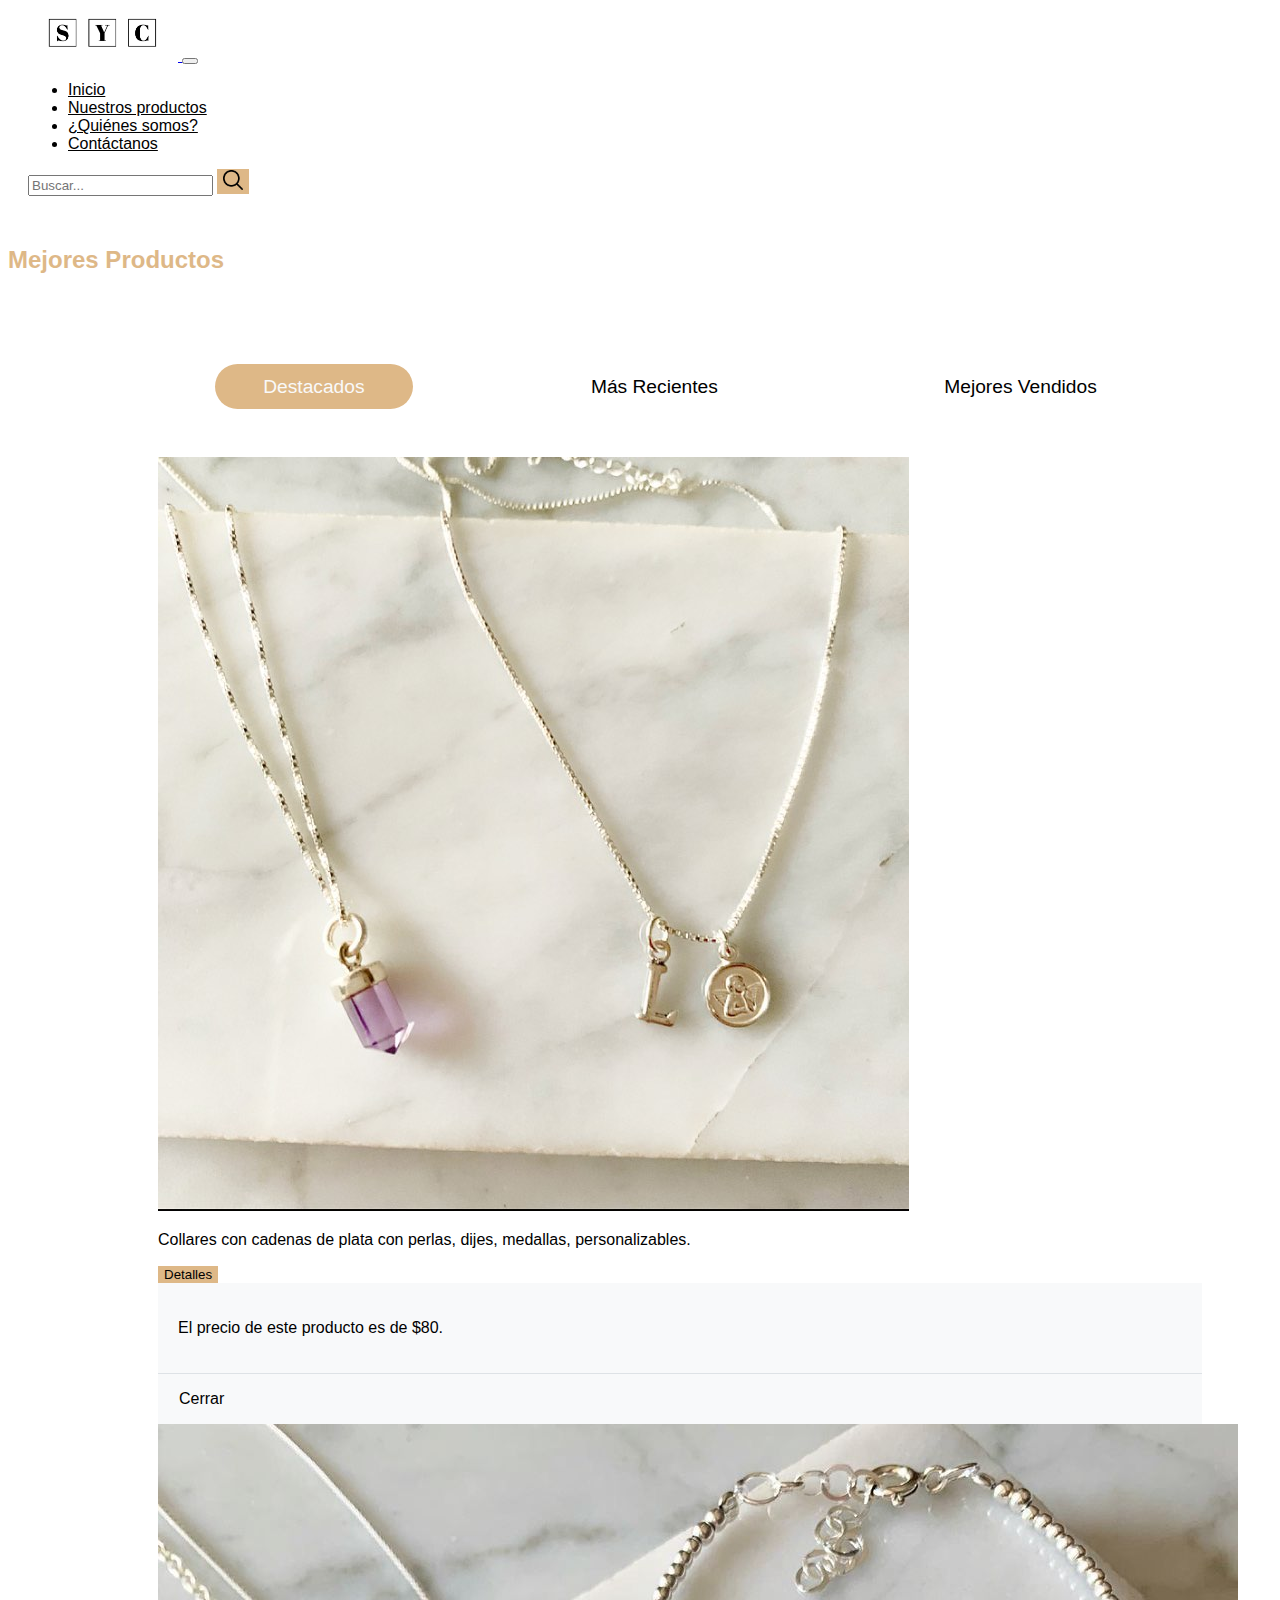
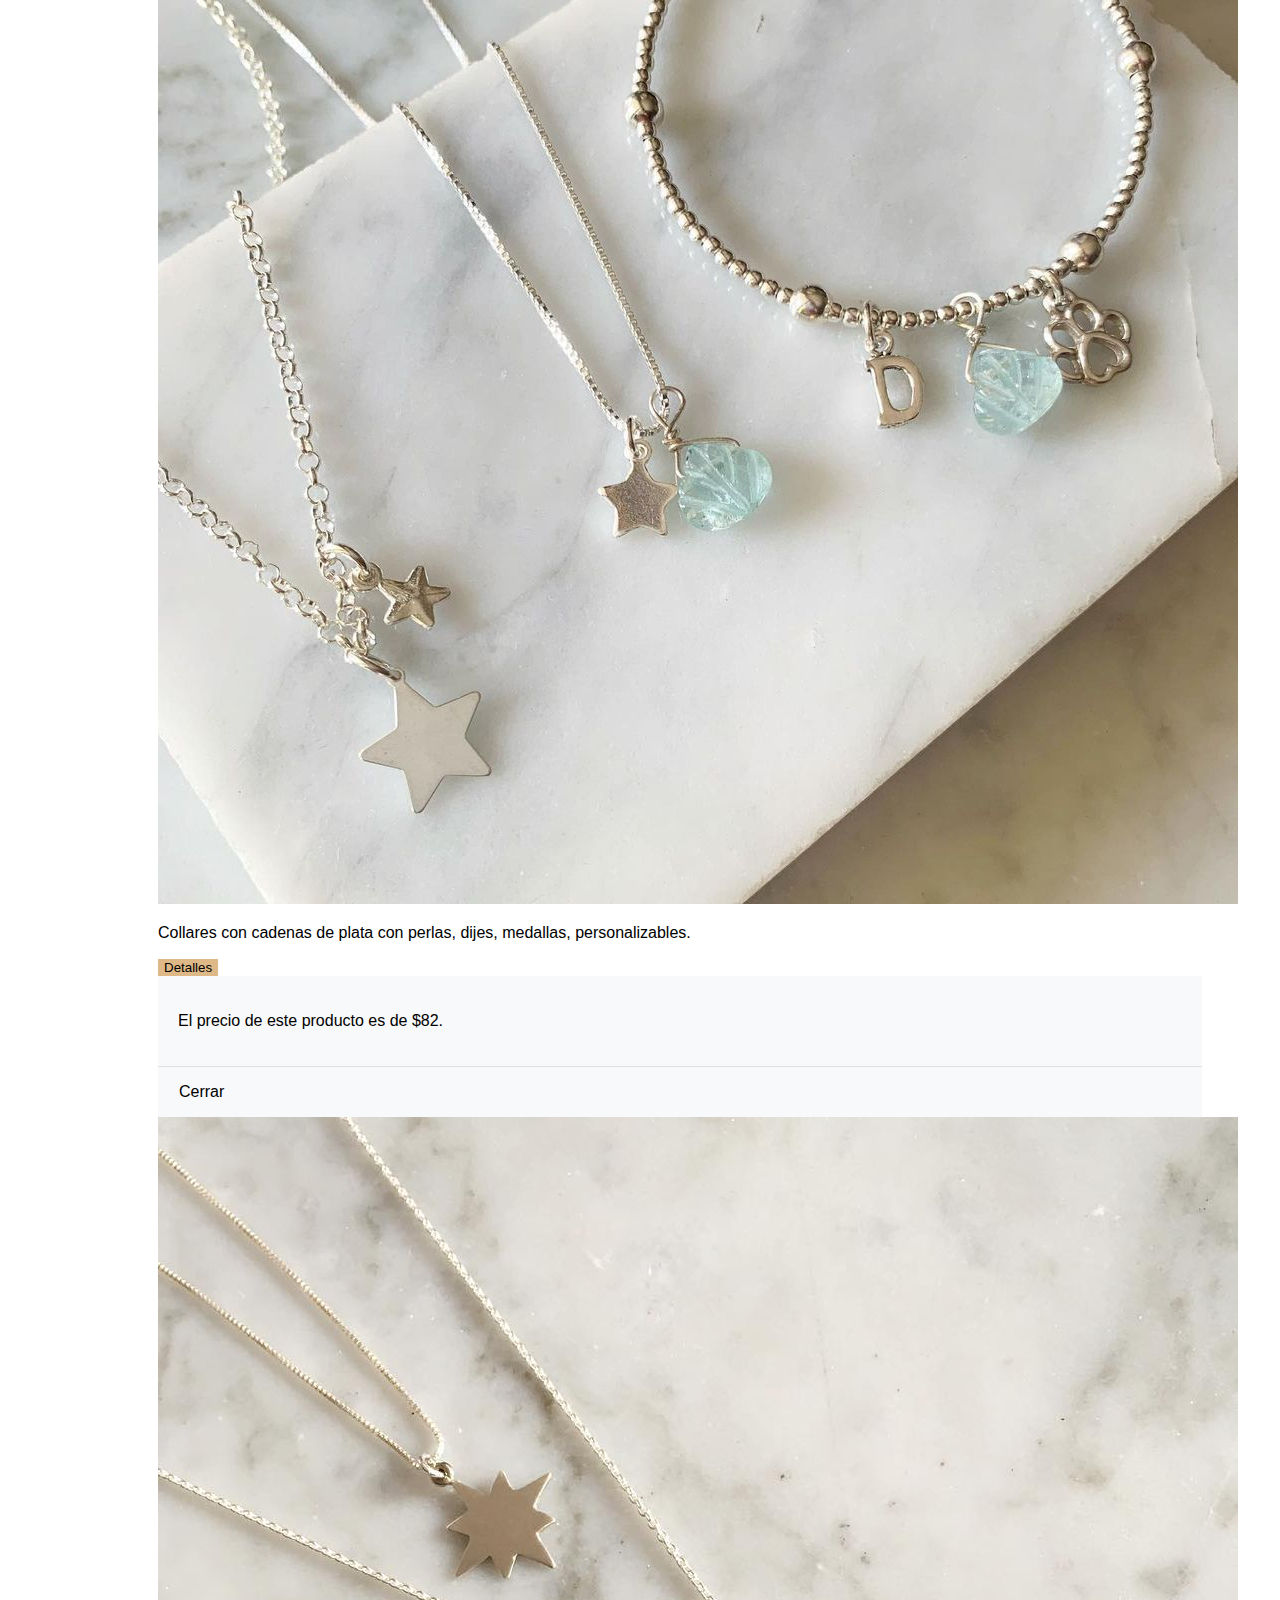
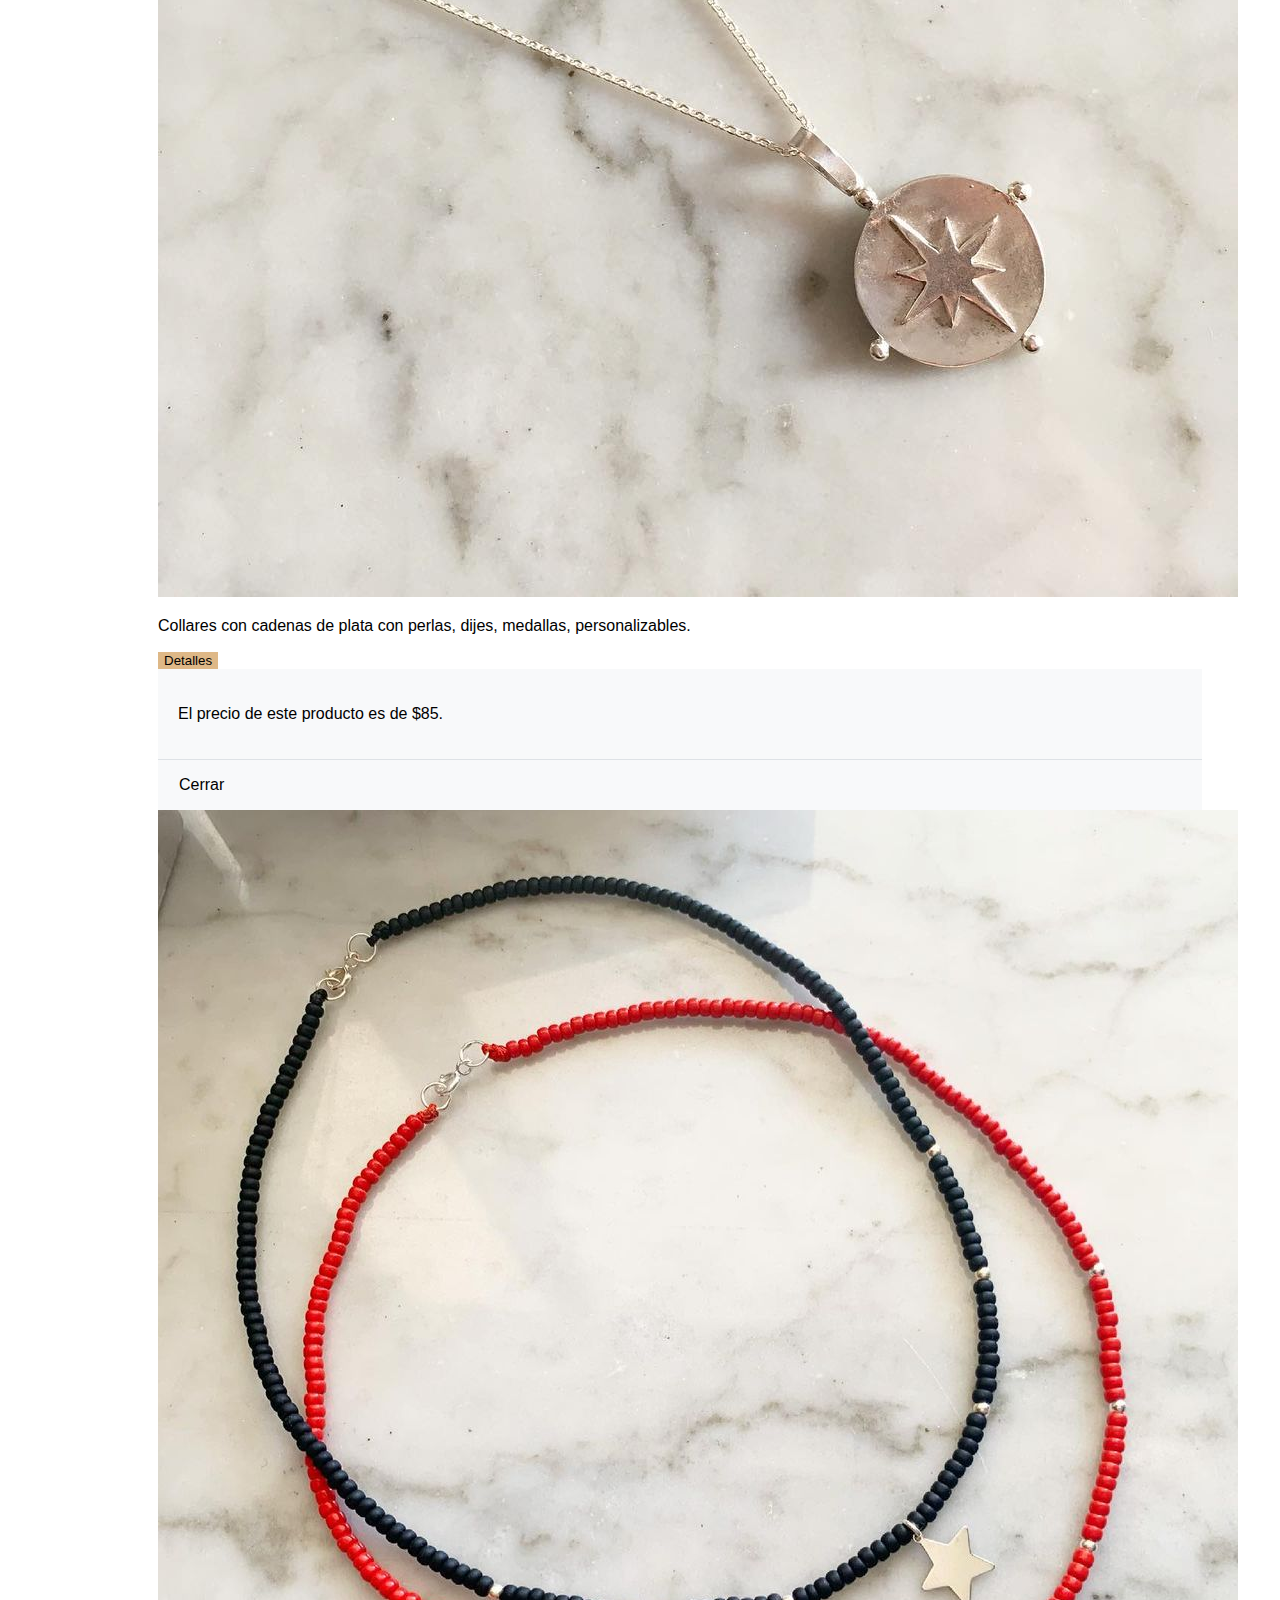
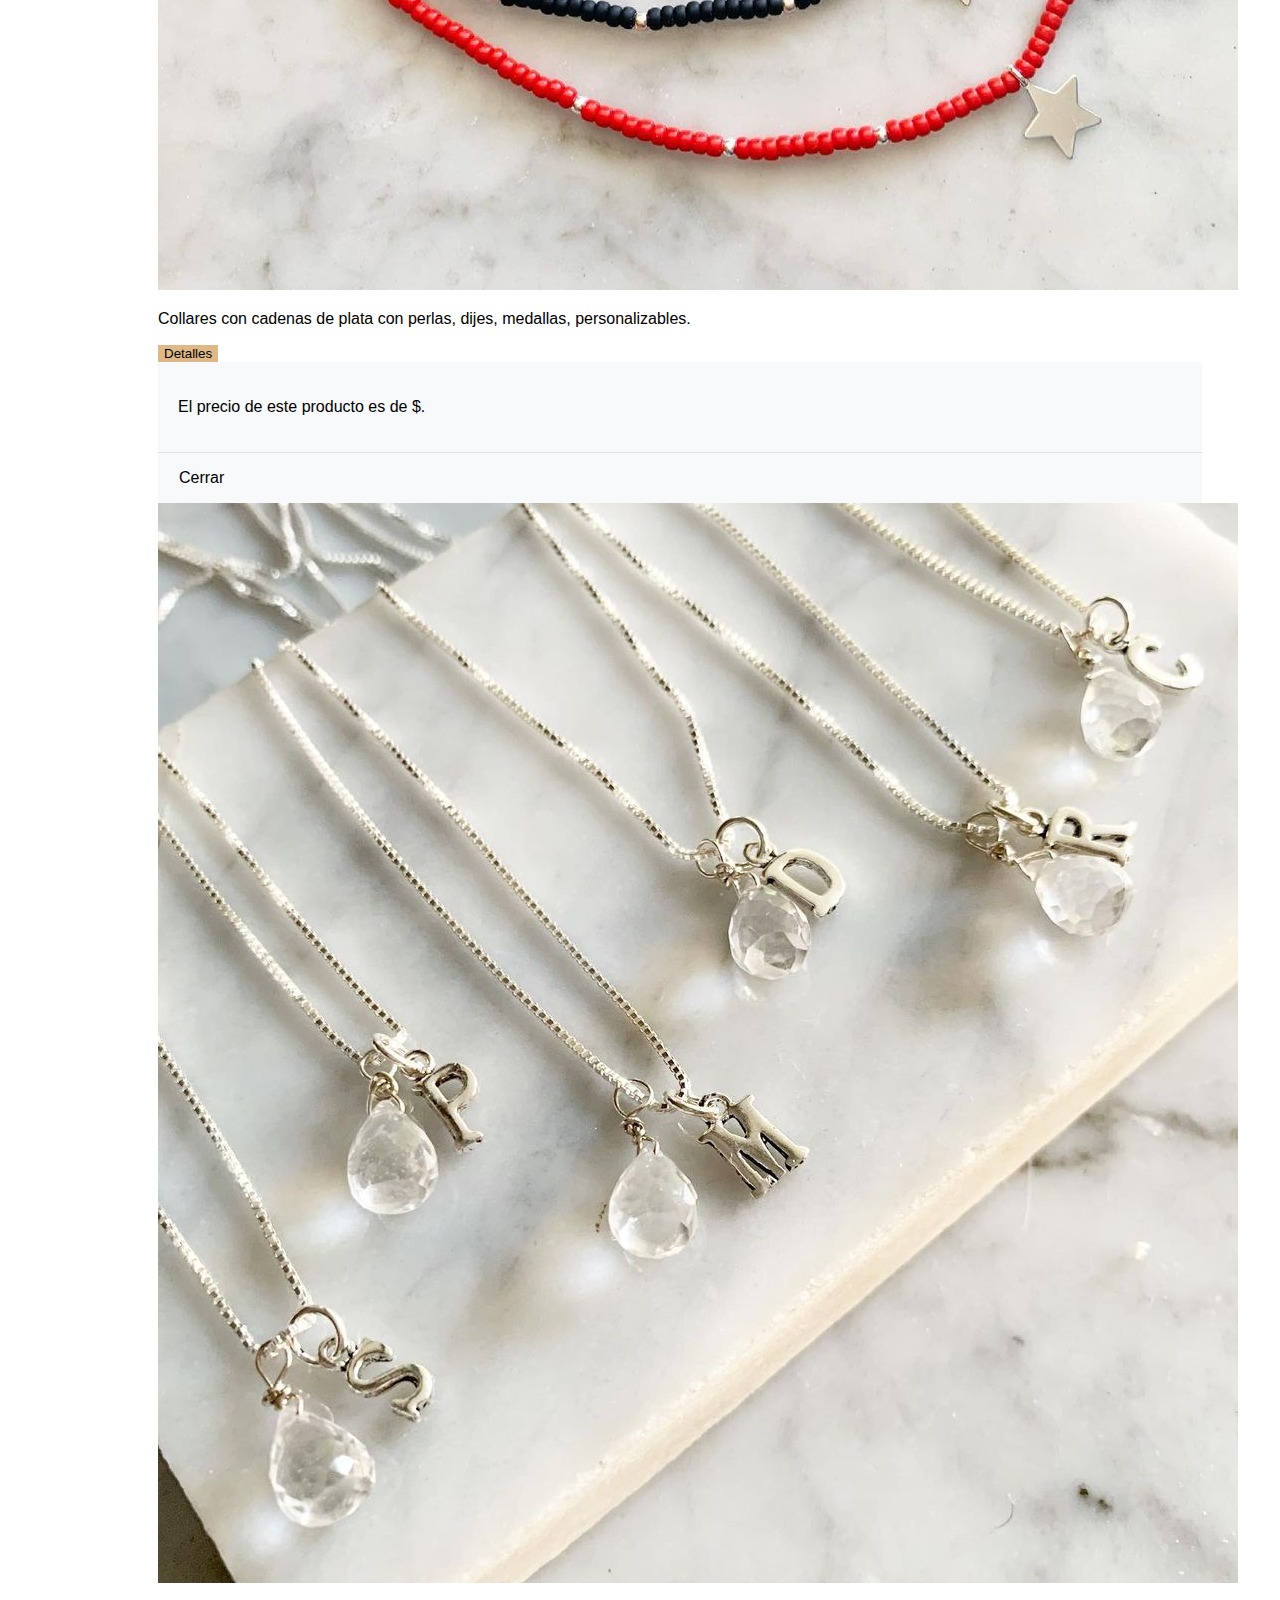
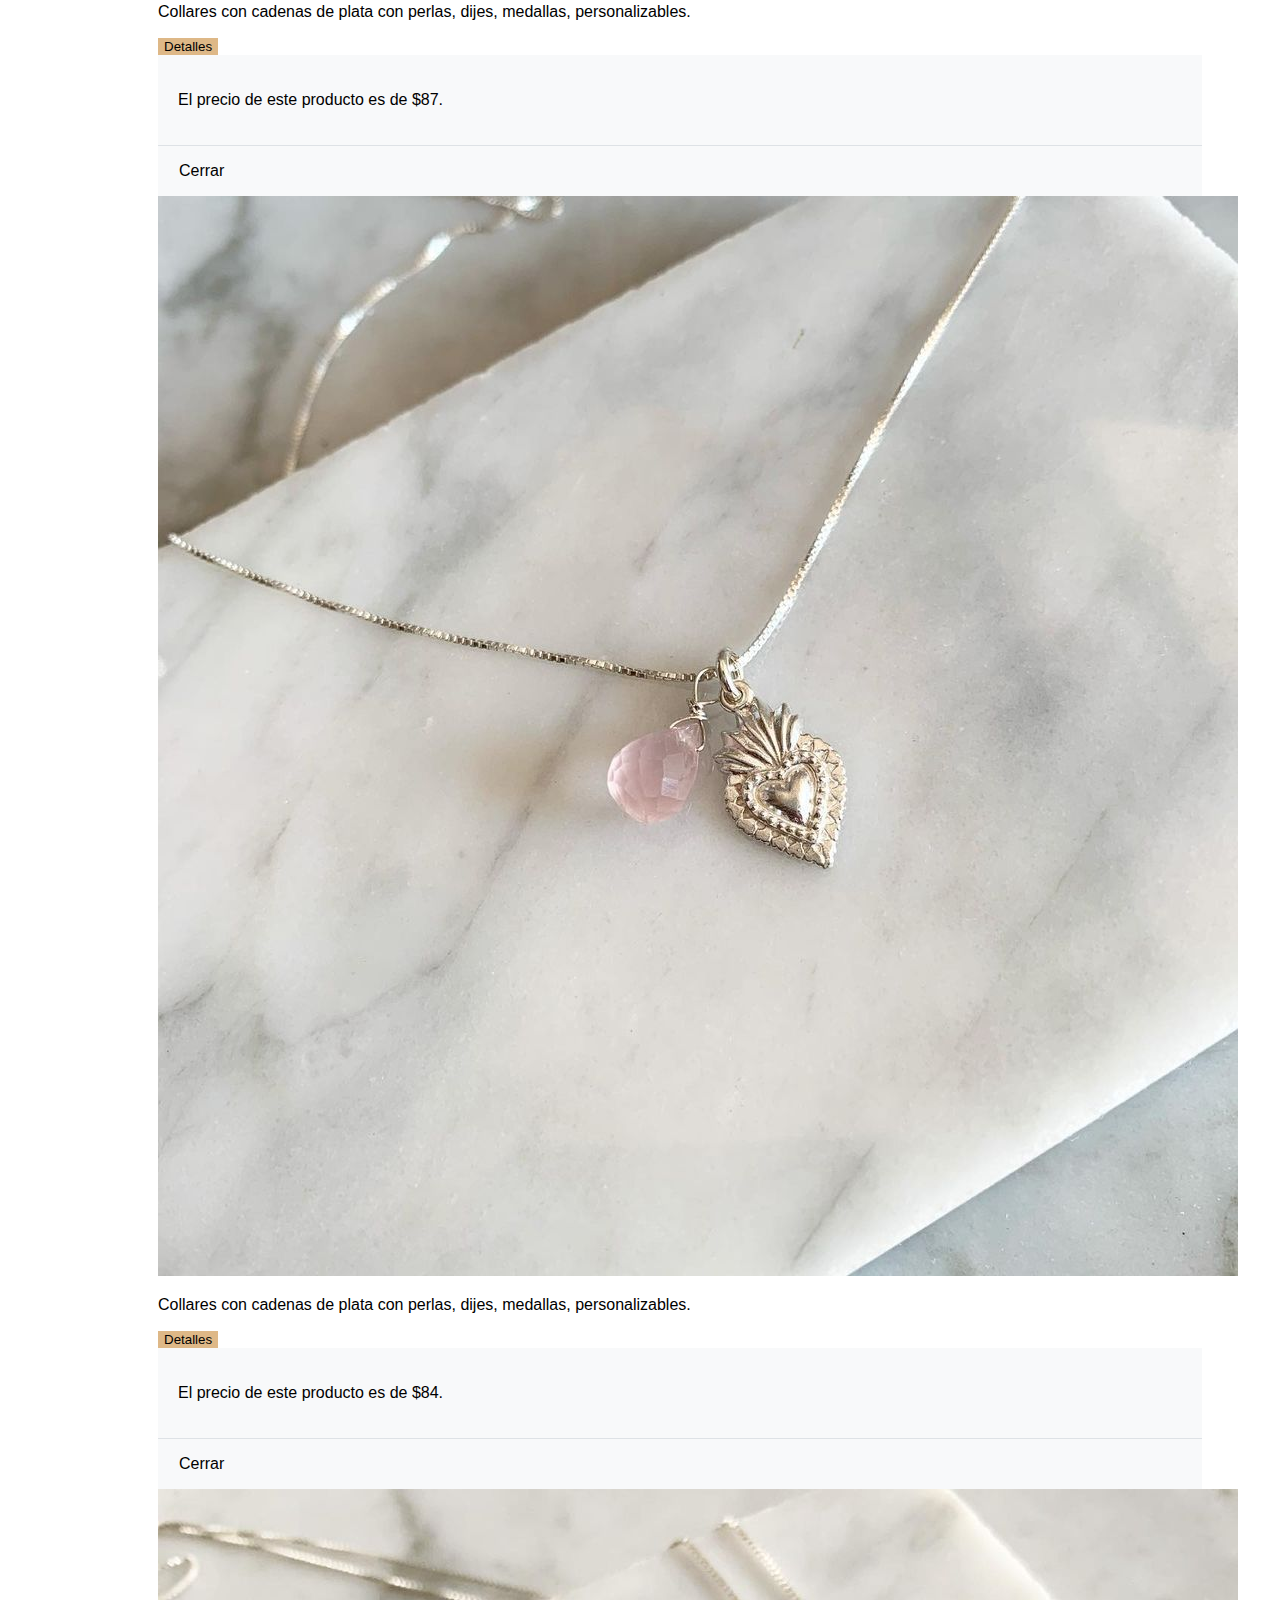
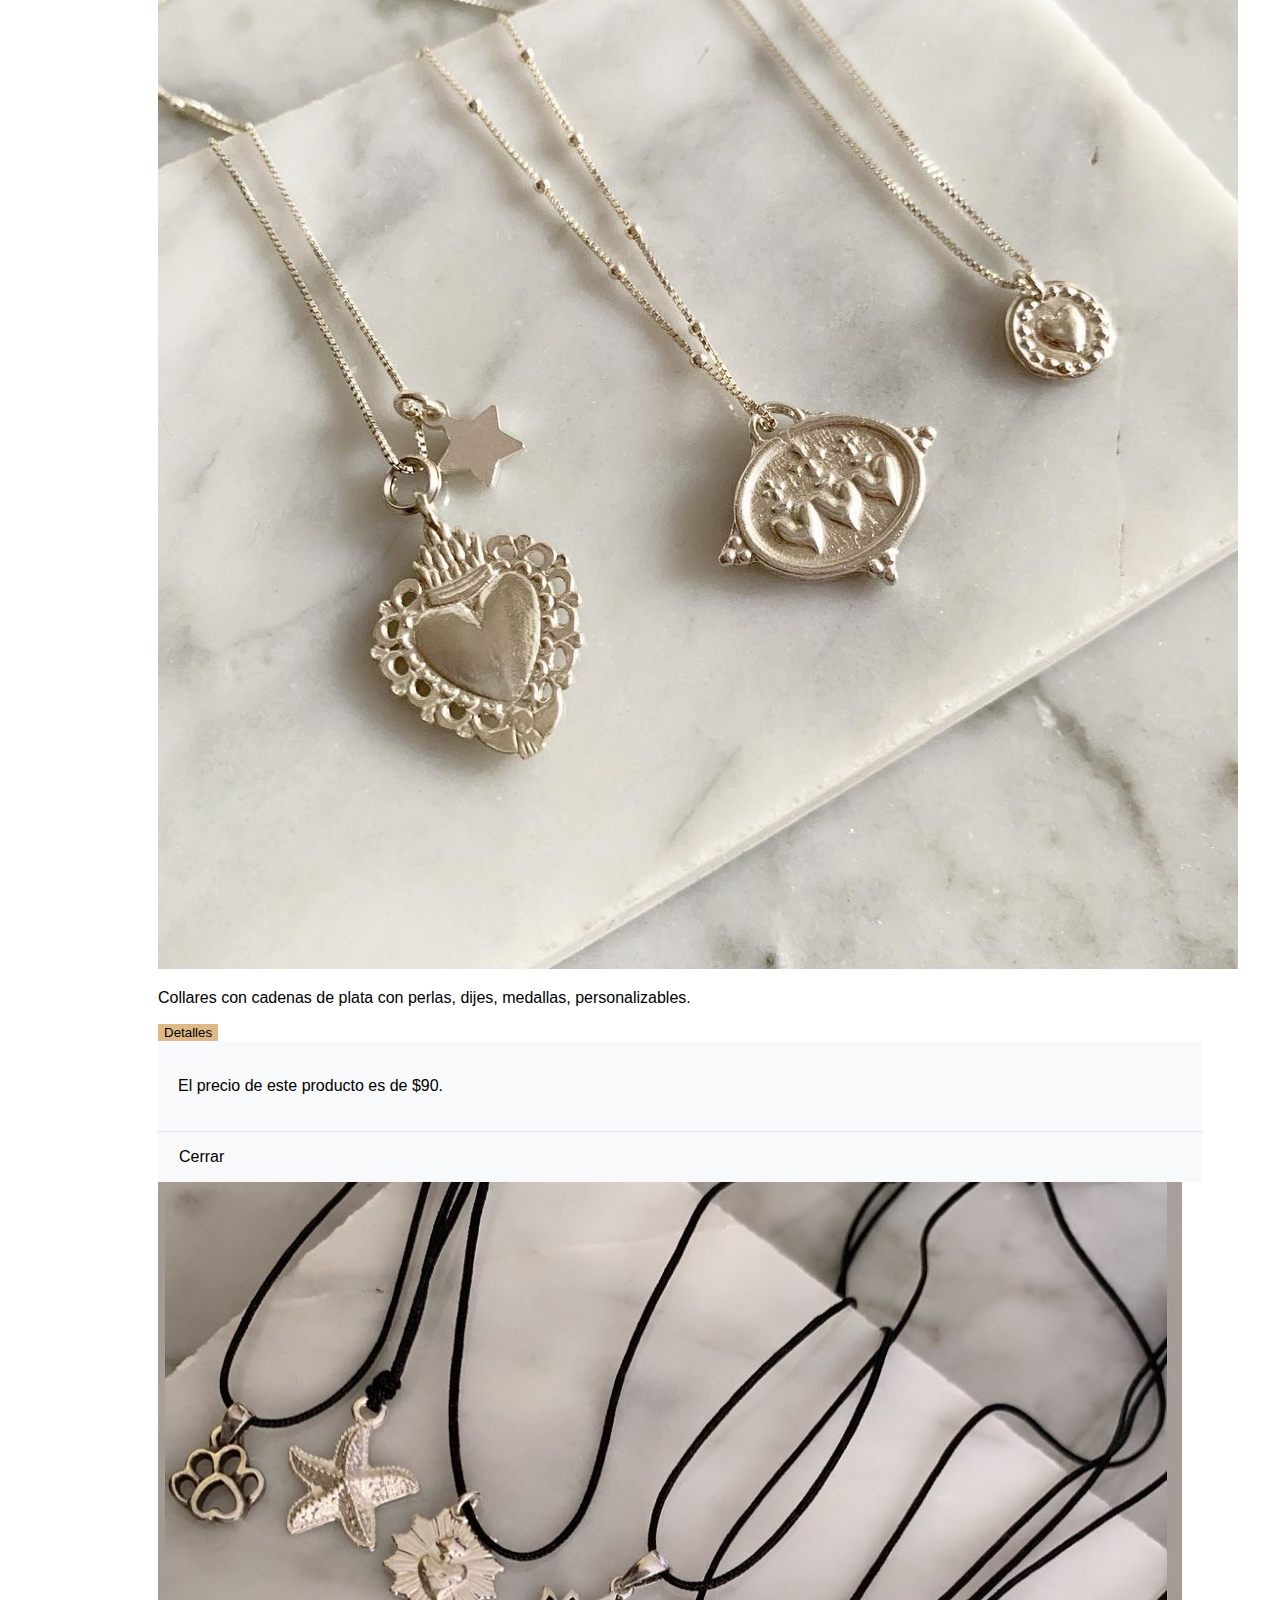
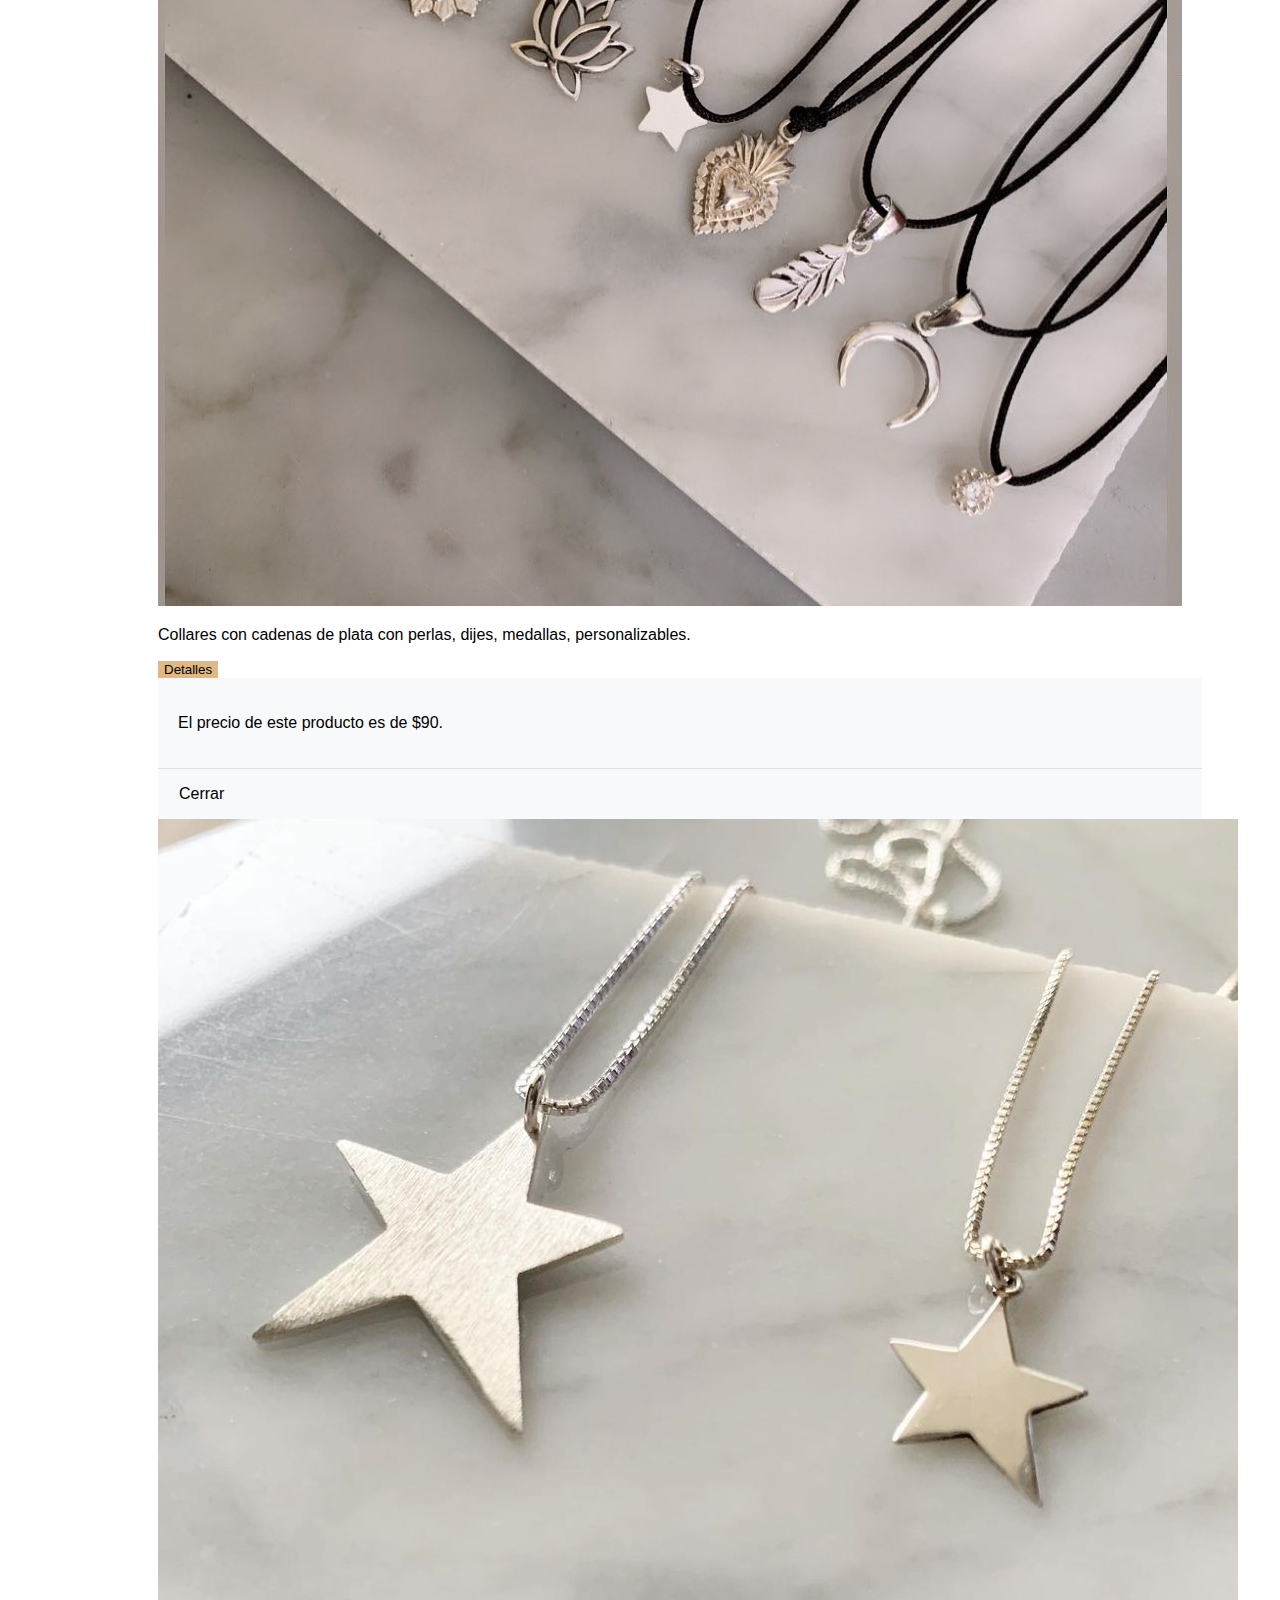
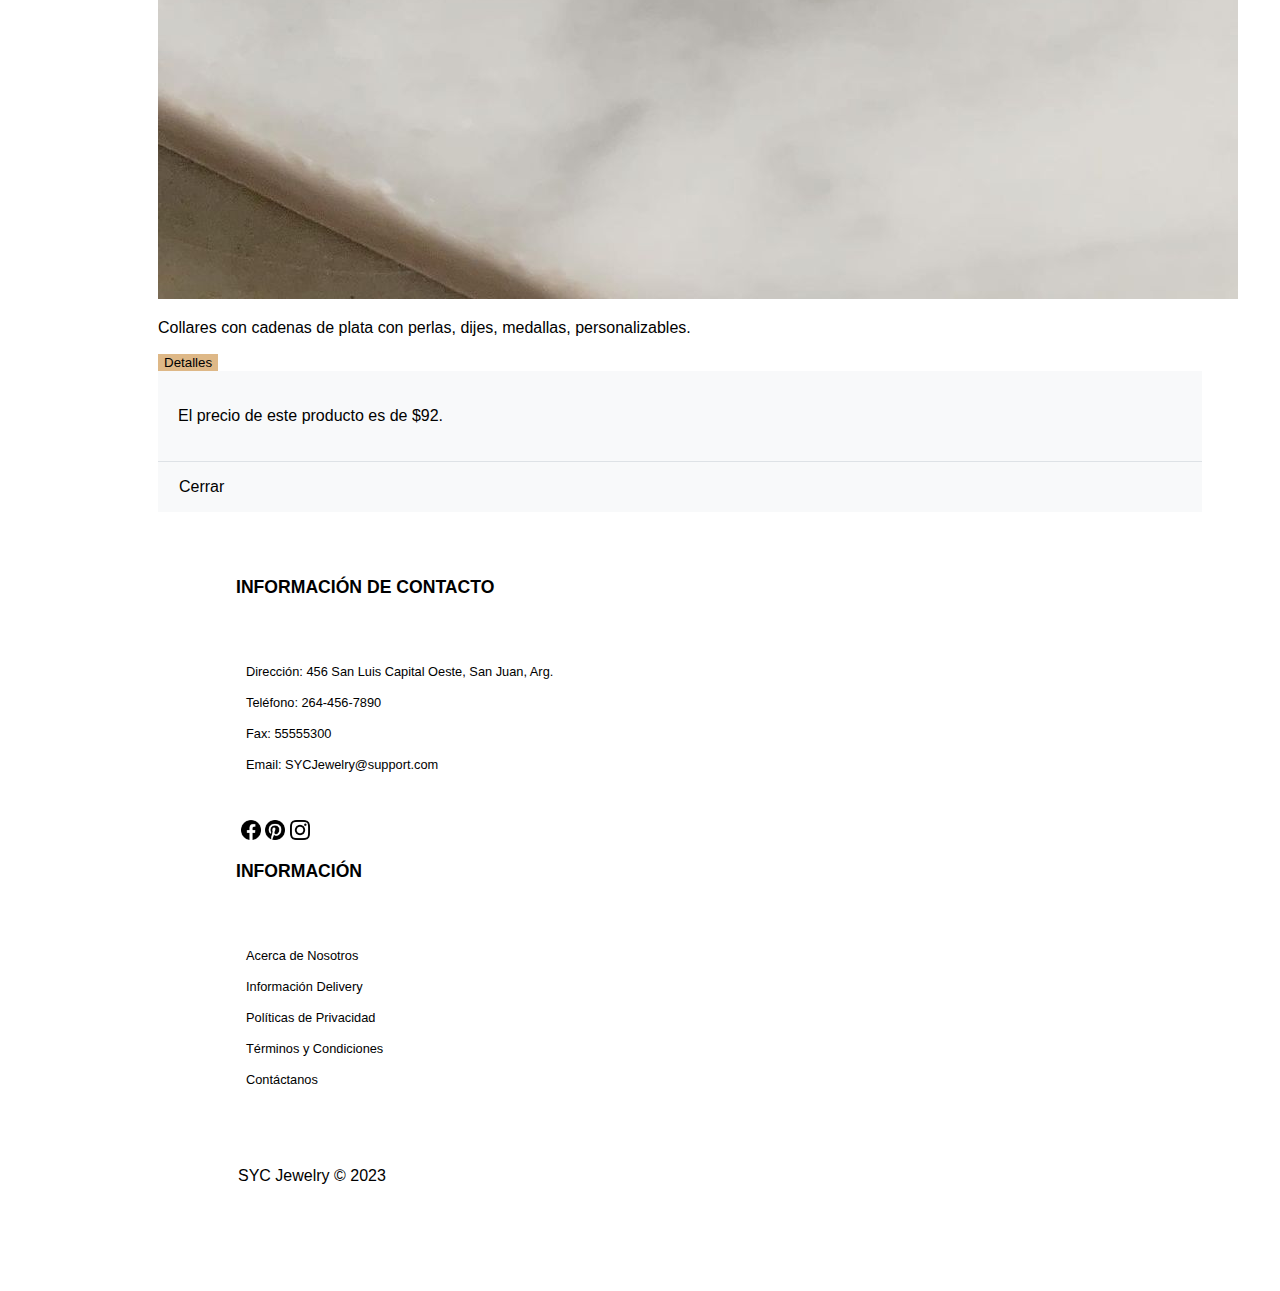
<file: Colgantes.html>
<!doctype html>
<html lang="en">
  <head>
    <meta charset="utf-8">
    <meta name="viewport" content="width=device-width, initial-scale=1">
    <title>SYC Jewelry</title>
    <link href="https://cdn.jsdelivr.net/npm/bootstrap@5.3.2/dist/css/bootstrap.min.css" rel="stylesheet" integrity="sha384-T3c6CoIi6uLrA9TneNEoa7RxnatzjcDSCmG1MXxSR1GAsXEV/Dwwykc2MPK8M2HN" crossorigin="anonymous">
    <link href="productos.css" rel="stylesheet"/>
  </head>
  <body>
    <nav class="navbar navbar-expand-lg navbar-light bg-light">
      <div class="container">
        <a href="index.html" class="navbar-brand">
          <img src="img/SYC-logos_black.png" alt="Logo de SYC" class="logo-img">
        </a>
        <button class="navbar-toggler" type="button" data-bs-toggle="collapse" data-bs-target="#navbarNav" aria-controls="navbarNav" aria-expanded="false" aria-label="Toggle navigation">
          <span class="navbar-toggler-icon"></span>
        </button>
        <div class="collapse navbar-collapse" id="navbarNav">
          <ul class="navbar-nav">
            <li class="nav-item">
              <a class="nav-link active" aria-current="page" href="index.html">Inicio</a>
            </li>
            <li class="nav-item">
              <a class="nav-link" href="nuestrosproductos.html">Nuestros productos</a>
            </li>
            <li class="nav-item">
              <a class="nav-link" href="quienesomos.html">¿Quiénes somos?</a>
            </li>
            <li class="nav-item">
              <a class="nav-link" href="contactanos.html">Contáctanos</a>
            </li>
          </ul>
          <form class="d-flex ms-auto my-2 my-lg-0">
            <input class="form-control me-2" type="search" placeholder="Buscar..." aria-label="Search">
            <button class="btn btn-outline-success" type="submit">
              <img src="img/busqueda.png" alt="Search" width="20" height="20">
            </button>
          </form>
        </div>
      </div>
    </nav>
    
    <h2 id="mejores3" class="text-center">Mejores Productos</h2>

    <main class="main-content"> 

      <section class="container top-products">
        <section class="container top-products">
          

        <div class="container-options">
          <span class="active">Destacados</span>
          <span>Más recientes</span>
          <span>Mejores Vendidos</span>
        </div>
  
        <div class="container">
      <div class="row row-cols-1 row-cols-sm-2 row-cols-md-3 g-3">
              <div class="col">
                <div class="card shadow-sm">
                   <img src="img/Colgantes/278420464_473356971215341_2792578950002515924_n.jpg" alt="">  
                   <div class="card-body">
                  <p class="card-text">Collares con cadenas de plata con perlas, dijes, medallas, personalizables.</p>                   
                  <div class="d-flex justify-content-between align-items-center">
                        <!-- Botón para abrir el modal -->
                        <button type="button" class="btn btn-primary" data-toggle="modal" data-target="#productModal19">
                          Detalles
                        </button>
                        <!-- Modal -->
                        <div class="modal" id="productModal19" tabindex="-1" role="dialog">
                          <div class="modal-body">
                            <p>El precio de este producto es de $80.</p>
                          </div>
                          <div class="modal-footer">
                            <button type="button" class="btn btn-secondary" data-dismiss="modal">Cerrar</button>
                          </div>
                        </div>
                    </div>
                </div>
              </div>
        </div>
    
            <div class="col">
              <div class="card shadow-sm">
                <img src="img/Colgantes/276070647_645435460086299_3862496150596841452_n.jpg" alt="">      
                <div class="card-body">
                <p class="card-text">Collares con cadenas de plata con perlas, dijes, medallas, personalizables.</p>                   
                <div class="d-flex justify-content-between align-items-center">
                      <!-- Botón para abrir el modal -->
                      <button type="button" class="btn btn-primary" data-toggle="modal" data-target="#productModal20">
                          Detalles
                      </button>
                      <!-- Modal -->
                      <div class="modal" id="productModal20" tabindex="-1" role="dialog">
                        <div class="modal-body">
                          <p>El precio de este producto es de $82.</p>
                        </div>
                        <div class="modal-footer">
                          <button type="button" class="btn btn-secondary" data-dismiss="modal">Cerrar</button>
                        </div>
                      </div>
                  </div>
              </div>
          </div>
        </div>
    
            <div class="col">
              <div class="card shadow-sm">
                <img src="img/Colgantes/36592915_225026044994266_5650373122516320256_n.jpg" alt="">                  
                 <div class="card-body">
                <p class="card-text">Collares con cadenas de plata con perlas, dijes, medallas, personalizables.</p>                   
                  <div class="d-flex justify-content-between align-items-center">
                      <!-- Botón para abrir el modal -->
                      <button type="button" class="btn btn-primary" data-toggle="modal" data-target="#productModal21">
                          Detalles
                      </button>
                      <!-- Modal -->
                      <div class="modal" id="productModal21" tabindex="-1" role="dialog">
                        <div class="modal-body">
                          <p>El precio de este producto es de $85.</p>
                        </div>
                        <div class="modal-footer">
                          <button type="button" class="btn btn-secondary" data-dismiss="modal">Cerrar</button>
                        </div>
                      </div>
                  </div>
              </div>
          </div>
        </div>
        
            <div class="col">
              <div class="card shadow-sm">
                <img src="img/Colgantes/162870029_166211168677112_2052173820673143478_n.jpg" alt="">               
                 <div class="card-body">
                   <p class="card-text">Collares con cadenas de plata con perlas, dijes, medallas, personalizables.</p>                   
                  <div class="d-flex justify-content-between align-items-center">
                      <!-- Botón para abrir el modal -->
                      <button type="button" class="btn btn-primary" data-toggle="modal" data-target="#productModal">
                          Detalles
                      </button>
                      <!-- Modal -->
                      <div class="modal" id="productModal" tabindex="-1" role="dialog">
                        <div class="modal-body">
                          <p>El precio de este producto es de $.</p>
                        </div>
                        <div class="modal-footer">
                          <button type="button" class="btn btn-secondary" data-dismiss="modal">Cerrar</button>
                        </div>
                      </div>
                  </div>
              </div>
          </div>
      </div>
    
            <div class="col">
              <div class="card shadow-sm">                
                <img src="img/Colgantes/127182622_3537329883012134_5517026077372496100_n.jpg" alt="">
                 <div class="card-body">
                <p class="card-text">Collares con cadenas de plata con perlas, dijes, medallas, personalizables.</p>                   
                <div class="d-flex justify-content-between align-items-center">
                  <!-- Botón para abrir el modal -->
                      <button type="button" class="btn btn-primary" data-toggle="modal" data-target="#productModal22">
                        Detalles
                      </button>
                      <!-- Modal -->
                      <div class="modal" id="productModal22" tabindex="-1" role="dialog">
                        <div class="modal-body">
                          <p>El precio de este producto es de $87.</p>
                        </div>
                        <div class="modal-footer">
                          <button type="button" class="btn btn-secondary" data-dismiss="modal">Cerrar</button>
                        </div>
                      </div>
                  </div>
              </div>
            </div>
      </div>
    
            <div class="col">
              <div class="card shadow-sm">
                <img src="img/Colgantes/115848883_158357999160679_8753544329537797150_n.jpg" alt="">                  
                 <div class="card-body">
                   <p class="card-text">Collares con cadenas de plata con perlas, dijes, medallas, personalizables.</p>                   
                   <div class="d-flex justify-content-between align-items-center">
                      <!-- Botón para abrir el modal -->
                      <button type="button" class="btn btn-primary" data-toggle="modal" data-target="#productModal23">
                          Detalles
                        </button>
                      <!-- Modal -->
                      <div class="modal" id="productModal23" tabindex="-1" role="dialog">
                        <div class="modal-body">
                          <p>El precio de este producto es de $84.</p>
                        </div>
                        <div class="modal-footer">
                          <button type="button" class="btn btn-secondary" data-dismiss="modal">Cerrar</button>
                        </div>
                      </div>
                  </div>
              </div>
          </div>
        </div>
        
            <div class="col">
              <div class="card shadow-sm">
                <img src="img/Colgantes/97194730_247500996326290_700205425872433698_n.jpg" alt="">                
                 <div class="card-body">
                <p class="card-text">Collares con cadenas de plata con perlas, dijes, medallas, personalizables.</p>                   
                  <div class="d-flex justify-content-between align-items-center">
                      <!-- Botón para abrir el modal -->
                      <button type="button" class="btn btn-primary" data-toggle="modal" data-target="#productModal24">
                          Detalles
                      </button>
                      <!-- Modal -->
                      <div class="modal" id="productModal24" tabindex="-1" role="dialog">
                        <div class="modal-body">
                          <p>El precio de este producto es de $90.</p>
                        </div>
                        <div class="modal-footer">
                          <button type="button" class="btn btn-secondary" data-dismiss="modal">Cerrar</button>
                        </div>
                      </div>
                  </div>
              </div>
            </div>
      </div>
    
                <div class="col">
                  <div class="card shadow-sm">                 
                    <img src="img/Colgantes/59461545_199702137677415_2823814659039763670_n.jpg" alt="">       
                     <div class="card-body">
                    <p class="card-text">Collares con cadenas de plata con perlas, dijes, medallas, personalizables.</p>                   
                    <div class="d-flex justify-content-between align-items-center">
                          <!-- Botón para abrir el modal -->
                          <button type="button" class="btn btn-primary" data-toggle="modal" data-target="#productModal25">
                              Detalles
                            </button>
                            <!-- Modal -->
                          <div class="modal" id="productModal25" tabindex="-1" role="dialog">
                            <div class="modal-body">
                              <p>El precio de este producto es de $90.</p>
                            </div>
                            <div class="modal-footer">
                              <button type="button" class="btn btn-secondary" data-dismiss="modal">Cerrar</button>
                            </div>
                          </div>
                      </div>
                  </div>
              </div>
          </div>
          
      <div class="col">
        <div class="card shadow-sm">
                <img src="img/Colgantes/279217849_116086150922544_133820608264800147_n.jpg" alt="">                
                 <div class="card-body">
                   <p class="card-text">Collares con cadenas de plata con perlas, dijes, medallas, personalizables.</p>                   
                   <div class="d-flex justify-content-between align-items-center">
                     <!-- Botón para abrir el modal -->
                      <button type="button" class="btn btn-primary" data-toggle="modal" data-target="#productModal26">
                          Detalles
                      </button>
                      <!-- Modal -->
                      <div class="modal" id="productModal26" tabindex="-1" role="dialog">
                        <div class="modal-body">
                          <p>El precio de este producto es de $92.</p>
                        </div>
                        <div class="modal-footer">
                          <button type="button" class="btn btn-secondary" data-dismiss="modal">Cerrar</button>
                        </div>
                      </div>
                  </div>
              </div>
          </div>
      </div>
    </div>   
     
    
    <footer class="footer">
      <div class="container-footer">
        <div class="row">
          <div class="col-md-6 col-lg-4">
            <div class="contact-info">
              <p class="title-footer">Información de Contacto</p>
              <ul>
                <li>Dirección: 456 San Luis Capital Oeste, San Juan, Arg.</li>
                <li>Teléfono: 264-456-7890</li>
                <li>Fax: 55555300</li>
                <li>Email: SYCJewelry@support.com</li>
              </ul>
              <div class="social-icons">
                <span class="facebook"><img src="img/facebook.png" height="20px" width="20px"></span>
                <span class="pinterest"><img src="img/pinterest.png" height="20px" width="20px" alt=""></span>
                <span class="instagram"><img src="img/instagram.png" height="20px" width="20px" alt=""></span>
              </div>
            </div>
          </div>
          <div class="col-md-6 col-lg-4">
            <div class="information">
              <p class="title-footer">Información</p>
              <ul>
                <li><a href="#quienes-somos">Acerca de Nosotros</a></li>
                <li><a href="#">Información Delivery</a></li>
                <li><a href="#">Políticas de Privacidad</a></li>
                <li><a href="#">Términos y Condiciones</a></li>
                <li><a href="#Contactanos">Contáctanos</a></li>
              </ul>
            </div>
          </div>
        </div>
      </div>
      <div class="col-md-12 col-lg-4 text-center text-md-end">
        <p>SYC Jewelry &copy; 2023</p>
      </div>
    </footer>
  </main>
    <script src="https://code.jquery.com/jquery-3.5.1.slim.min.js"></script>
    <script src="https://cdn.jsdelivr.net/npm/@popperjs/core@2.9.2/dist/umd/popper.min.js"></script>
    <script src="https://stackpath.bootstrapcdn.com/bootstrap/4.5.2/js/bootstrap.min.js"></script>
    <script src="https://cdn.jsdelivr.net/npm/bootstrap@5.3.2/dist/js/bootstrap.bundle.min.js" integrity="sha384-C6RzsynM9kWDrMNeT87bh95OGNyZPhcTNXj1NW7RuBCsyN/o0jlpcV8Qyq46cDfL" crossorigin="anonymous"></script>
  </body>
</html>
</file>
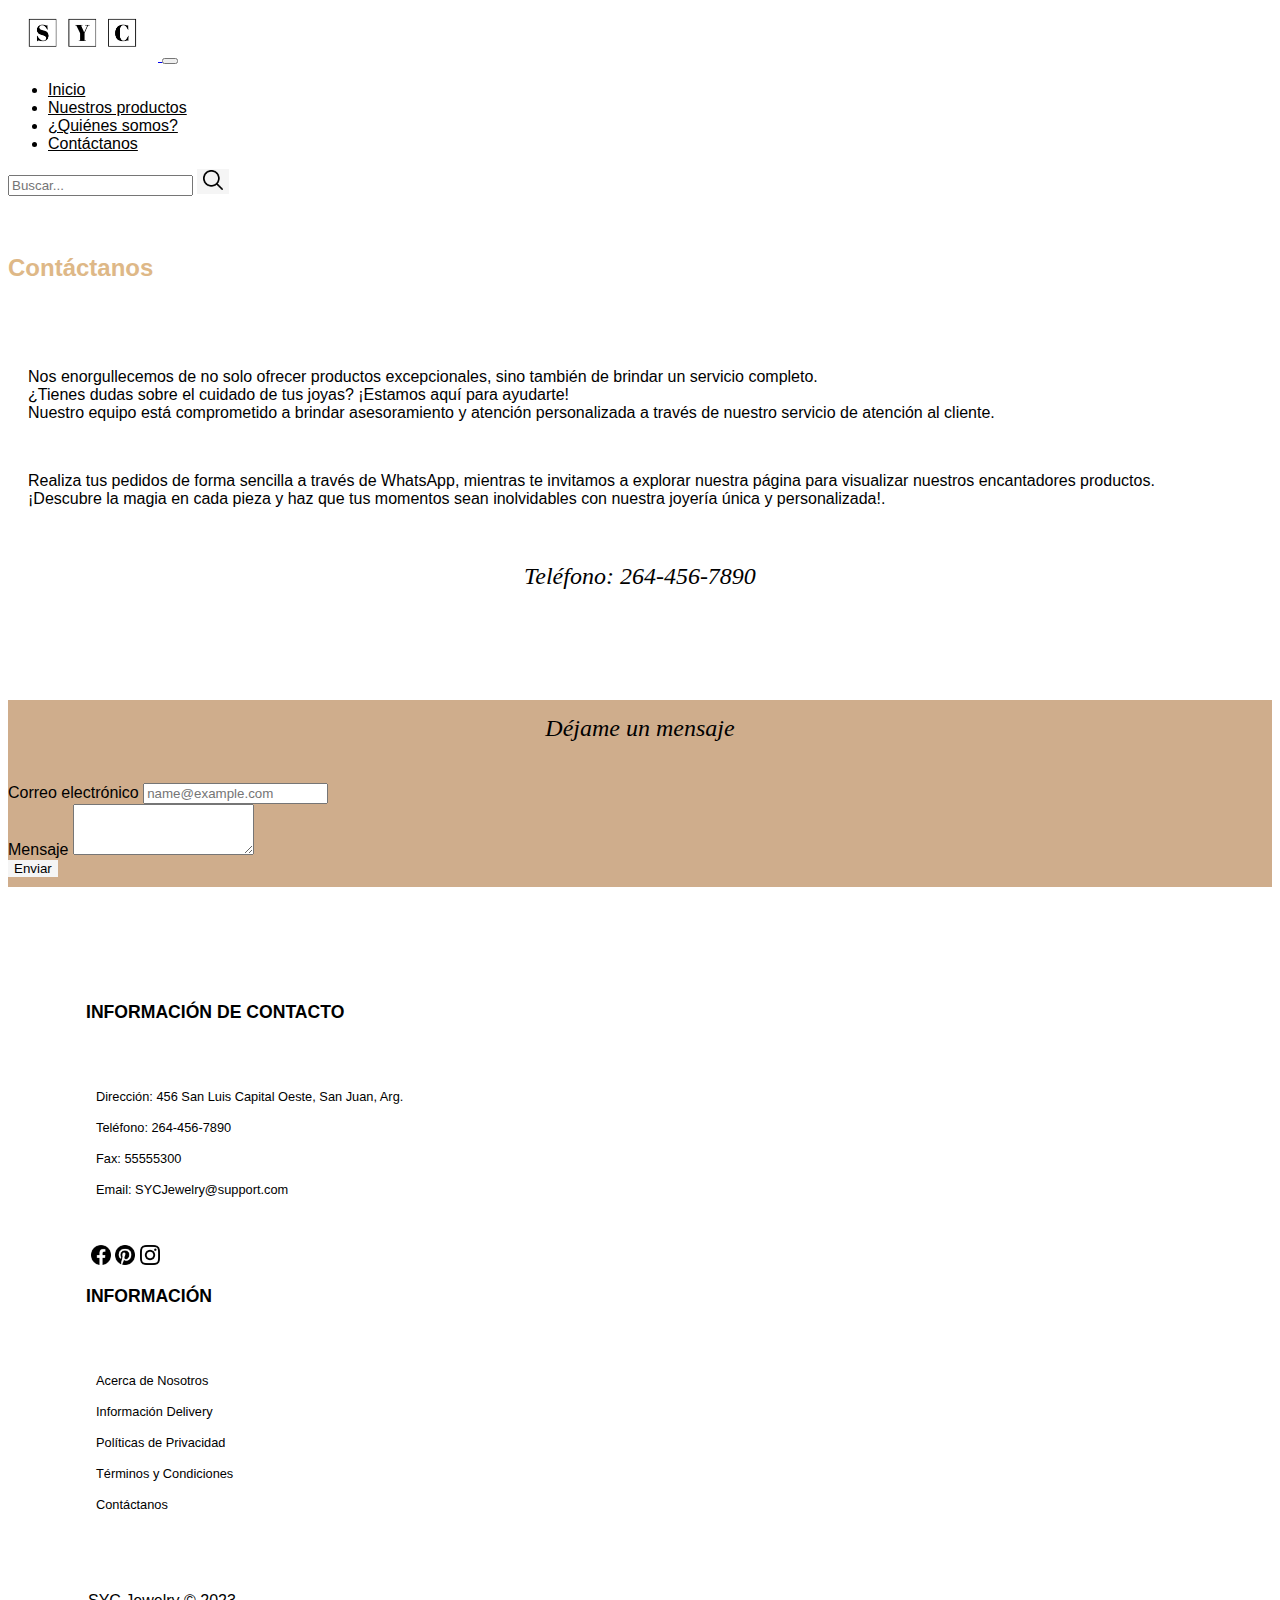
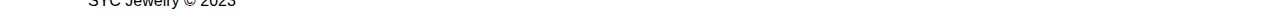
<file: contactanos.html>
<!doctype html>
<html lang="en">
  <head>
    <meta charset="utf-8">
    <meta name="viewport" content="width=device-width, initial-scale=1">
    <title>SYC Jewelry</title>
    <link href="https://cdn.jsdelivr.net/npm/bootstrap@5.3.2/dist/css/bootstrap.min.css" rel="stylesheet" integrity="sha384-T3c6CoIi6uLrA9TneNEoa7RxnatzjcDSCmG1MXxSR1GAsXEV/Dwwykc2MPK8M2HN" crossorigin="anonymous">
    <link href="css2.css" rel="stylesheet"/>
    <link rel="stylesheet" href="https://cdnjs.cloudflare.com/ajax/libs/font-awesome/5.15.4/css/all.min.css">

  </head>
    <body>
      <nav class="navbar navbar-expand-lg navbar-light bg-light">
        <div class="container">
          <a href="index.html" class="navbar-brand">
            <img src="img/SYC-logos_black.png" alt="Logo de SYC" class="logo-img">
          </a>
          <button class="navbar-toggler" type="button" data-bs-toggle="collapse" data-bs-target="#navbarNav" aria-controls="navbarNav" aria-expanded="false" aria-label="Toggle navigation">
            <span class="navbar-toggler-icon"></span>
          </button>
          <div class="collapse navbar-collapse" id="navbarNav">
            <ul class="navbar-nav">
              <li class="nav-item">
                <a class="nav-link active" aria-current="page" href="index.html">Inicio</a>
              </li>
              <li class="nav-item">
                <a class="nav-link" href="file:///C:/Users/Compaq/Documents/Integrador/nuestrosproductos.html">Nuestros productos</a>
              </li>
              <li class="nav-item">
                <a class="nav-link" href="file:///C:/Users/Compaq/Documents/Integrador/quienesomos.html">¿Quiénes somos?</a>
              </li>
              <li class="nav-item">
                <a class="nav-link" href="file:///C:/Users/Compaq/Documents/Integrador/contactanos.html">Contáctanos</a>
              </li>
            </ul>
            <form class="d-flex ms-auto my-2 my-lg-0">
              <input class="form-control me-2" type="search" placeholder="Buscar..." aria-label="Search">
              <button class="btn btn-outline-success" type="submit">
                <img src="img/busqueda.png" alt="Search" width="20" height="20">
              </button>
            </form>
          </div>
        </div>
      </nav>
      <h2 id="contac" class="text-center">Contáctanos</h2>
      
      <section id="Contactanos"> 
        <div class="card-body text-center"  id="parrafo1">
          <p>Nos enorgullecemos de no solo ofrecer productos excepcionales, sino también de brindar un servicio completo.<br> ¿Tienes dudas sobre el cuidado de tus joyas? ¡Estamos aquí para ayudarte!<br> Nuestro equipo está comprometido a brindar asesoramiento y atención personalizada a través de nuestro servicio de atención al cliente.</p>
        </div>
        <div class="card-body text-center" id="parrafo2">
          <p>Realiza tus pedidos de forma sencilla a través de WhatsApp, mientras te invitamos a explorar nuestra página para visualizar nuestros encantadores productos.<br> ¡Descubre la magia en cada pieza y haz que tus momentos sean inolvidables con nuestra joyería única y personalizada!.</p>
          <h5>Teléfono: 264-456-7890</h5>
        </div>
      </section>

      <section class="formulario">
        <div class="container-form">
          <div class="row justify-content-center">
            <div class="col-10 col-sm-8 col-md-6">
              <h5 class="text-center mb-4"><b>Déjame un mensaje</b></h5>
              <div class="mb-3">
                <label for="exampleFormControlInput1" class="form-label">Correo electrónico</label>
                <input type="email" class="form-control" id="exampleFormControlInput1" placeholder="name@example.com">
              </div>
              <div class="mb-3">
                <label for="exampleFormControlTextarea1" class="form-label">Mensaje</label>
                <textarea class="form-control" id="exampleFormControlTextarea1" rows="3"></textarea>
              </div>
              <button class="btn btn-primary d-block mx-auto">Enviar</button>
            </div>
          </div>
        </div>
      </section>


      <footer class="footer">
        <div class="container-footer">
          <div class="row">
            <div class="col-md-6 col-lg-4">
              <div class="contact-info">
                <p class="title-footer">Información de Contacto</p>
                  <ul>
                    <li>Dirección: 456 San Luis Capital Oeste, San Juan, Arg.</li>
                    <li>Teléfono: 264-456-7890</li>
                    <li>Fax: 55555300</li>
                    <li>Email: SYCJewelry@support.com</li>
                  </ul>
                  <div class="social-icons">
                    <span class="facebook"><img src="img/facebook.png" height="20px" width="20px"></span>
                    <span class="pinterest"><img src="img/pinterest.png" height="20px" width="20px" alt=""></span>
                    <span class="instagram"><img src="img/instagram.png" height="20px" width="20px" alt=""></span>
                  </div>
                </div>
              </div>
              <div class="col-md-6 col-lg-4">
                <div class="information">
                  <p class="title-footer">Información</p>
                  <ul>
                    <li><a href="#quienes-somos">Acerca de Nosotros</a></li>
                    <li><a href="#">Información Delivery</a></li>
                    <li><a href="#">Políticas de Privacidad</a></li>
                    <li><a href="#">Términos y Condiciones</a></li>
                    <li><a href="#Contactanos">Contáctanos</a></li>
                  </ul>
                </div>
              </div>
            </div>
          </div>
          <div class="col-md-12 col-lg-4 text-center text-md-end">
          <p>SYC Jewelry &copy; 2023</p>
          </div>
        </footer>
  <script src="https://code.jquery.com/jquery-3.5.1.slim.min.js"></script>
  <script src="https://cdn.jsdelivr.net/npm/@popperjs/core@2.9.2/dist/umd/popper.min.js"></script>
  <script src="https://stackpath.bootstrapcdn.com/bootstrap/4.5.2/js/bootstrap.min.js"></script>
  <script src="https://cdn.jsdelivr.net/npm/bootstrap@5.3.2/dist/js/bootstrap.bundle.min.js" integrity="sha384-C6RzsynM9kWDrMNeT87bh95OGNyZPhcTNXj1NW7RuBCsyN/o0jlpcV8Qyq46cDfL" crossorigin="anonymous"></script>
    </body>
</html>
</file>
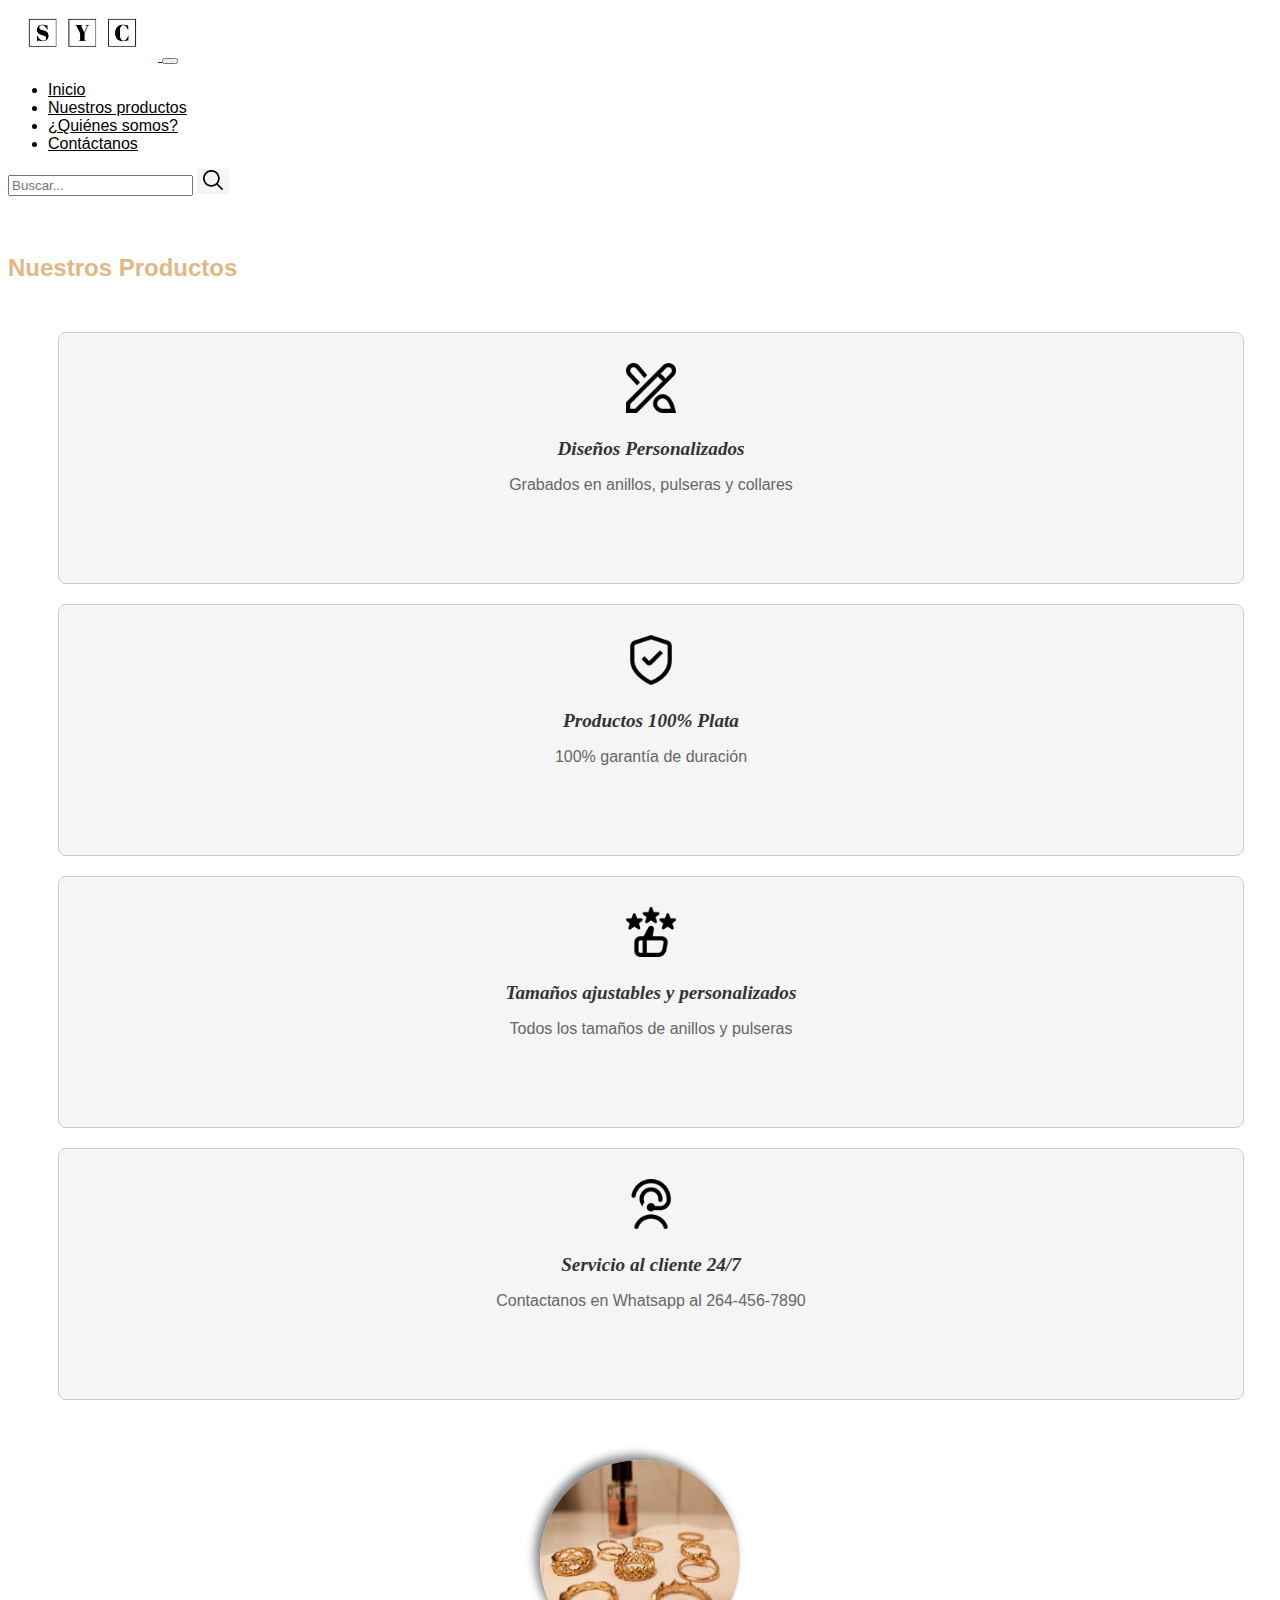
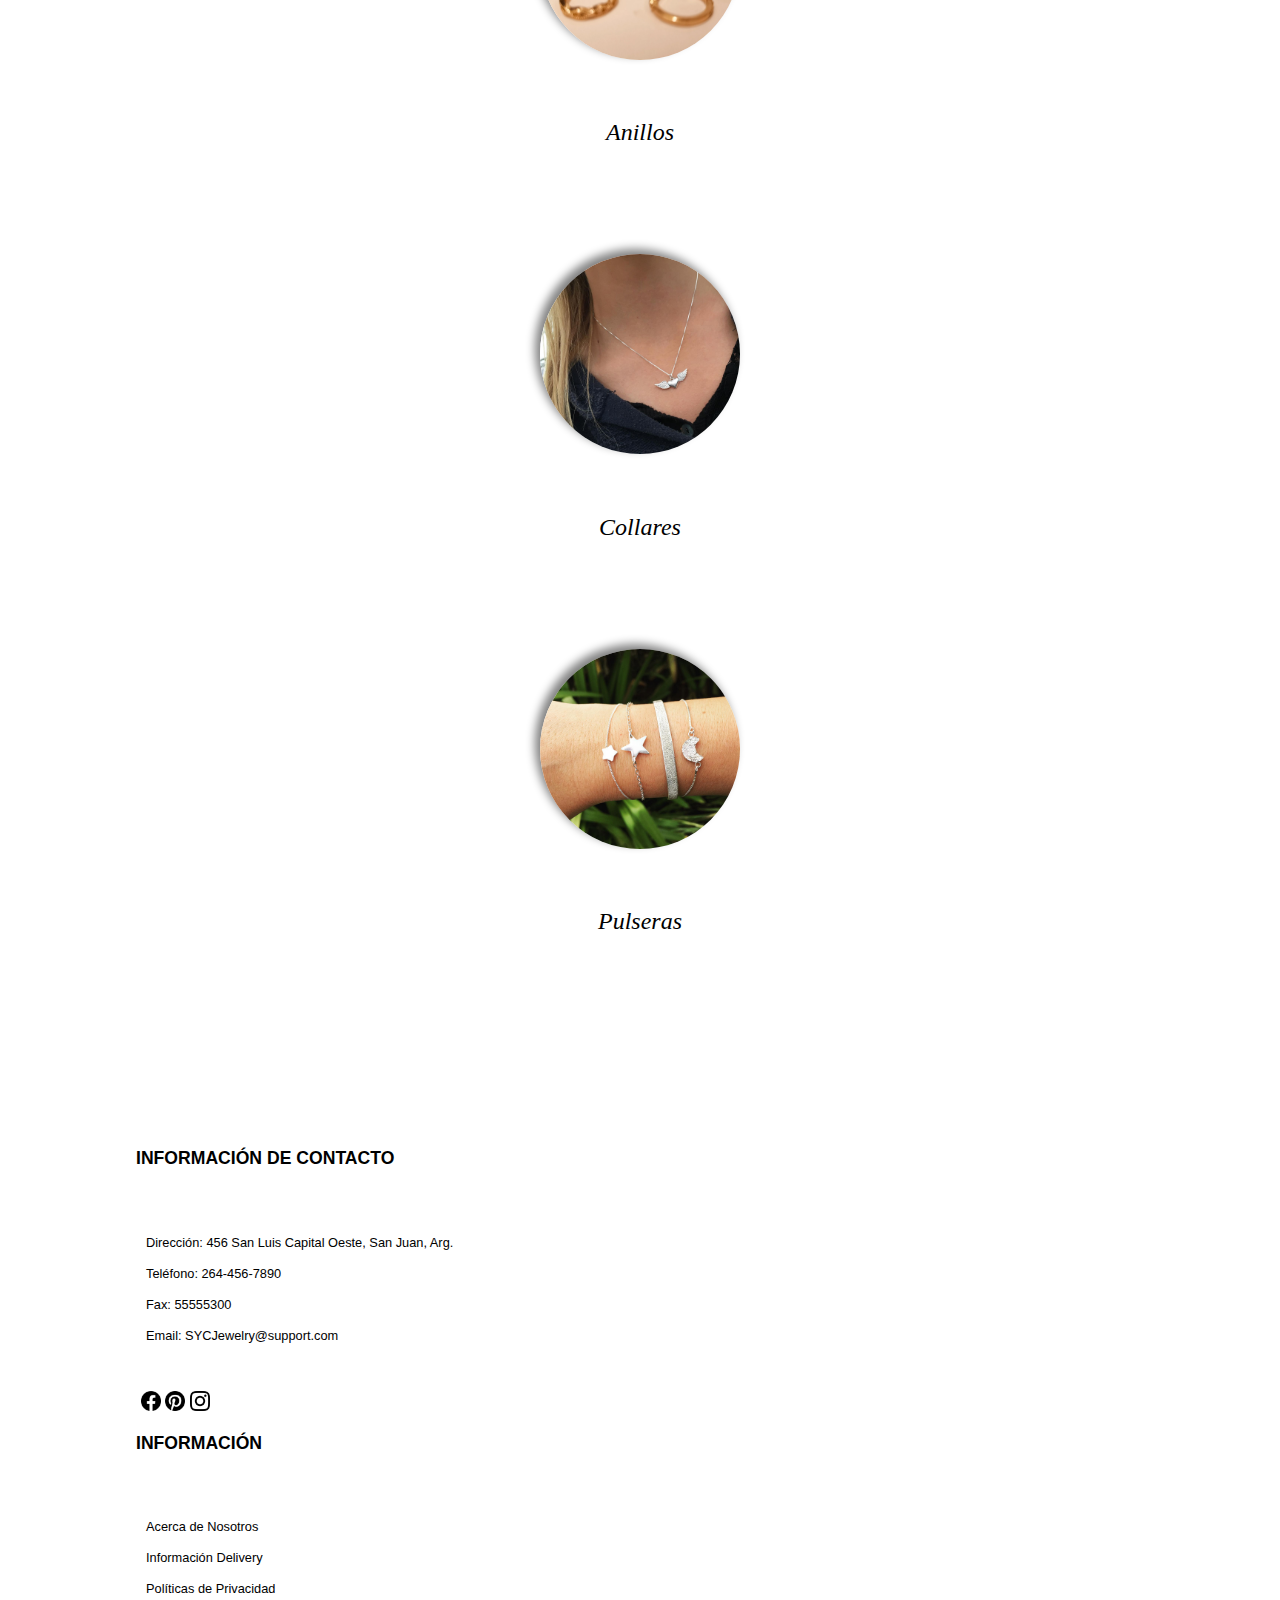
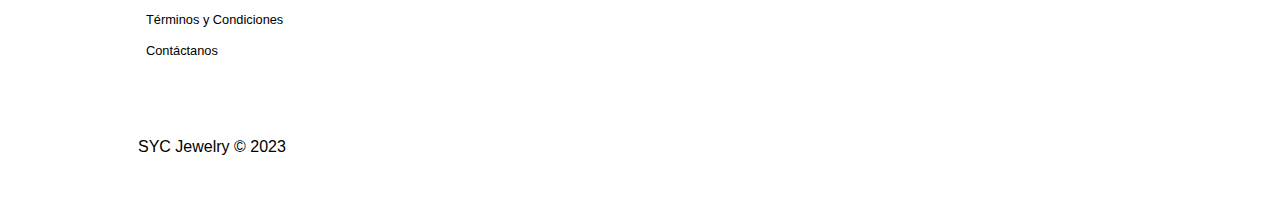
<file: nuestrosproductos.html>
<!doctype html>
<html lang="en">
  <head>
    <meta charset="utf-8">
    <meta name="viewport" content="width=device-width, initial-scale=1">
    <title>SYC Jewelry</title>
    <link href="https://cdn.jsdelivr.net/npm/bootstrap@5.3.2/dist/css/bootstrap.min.css" rel="stylesheet" integrity="sha384-T3c6CoIi6uLrA9TneNEoa7RxnatzjcDSCmG1MXxSR1GAsXEV/Dwwykc2MPK8M2HN" crossorigin="anonymous">
    <link href="css2.css" rel="stylesheet"/>
    <link rel="stylesheet" href="https://cdnjs.cloudflare.com/ajax/libs/font-awesome/5.15.4/css/all.min.css">
  </head>
  <body>
    <nav class="navbar navbar-expand-lg navbar-light bg-light">
        <div class="container">
          <a href="index.html" class="navbar-brand">
            <img src="img/SYC-logos_black.png" alt="Logo de SYC" class="logo-img">
          </a>
          <button class="navbar-toggler" type="button" data-bs-toggle="collapse" data-bs-target="#navbarNav" aria-controls="navbarNav" aria-expanded="false" aria-label="Toggle navigation">
            <span class="navbar-toggler-icon"></span>
          </button>
          <div class="collapse navbar-collapse" id="navbarNav">
            <ul class="navbar-nav">
              <li class="nav-item">
                <a class="nav-link active" aria-current="page" href="index.html">Inicio</a>
              </li>
              <li class="nav-item">
                <a class="nav-link" href="file:///C:/Users/Compaq/Documents/Integrador/nuestrosproductos.html">Nuestros productos</a>
              </li>
              <li class="nav-item">
                <a class="nav-link" href="file:///C:/Users/Compaq/Documents/Integrador/quienesomos.html">¿Quiénes somos?</a>
              </li>
              <li class="nav-item">
                <a class="nav-link" href="file:///C:/Users/Compaq/Documents/Integrador/contactanos.html">Contáctanos</a>
              </li>
            </ul>
            <form class="d-flex ms-auto my-2 my-lg-0">
              <input class="form-control me-2" type="search" placeholder="Buscar..." aria-label="Search">
              <button class="btn btn-outline-success" type="submit">
                <img src="img/busqueda.png" alt="Search" width="20" height="20">
              </button>
            </form>
          </div>
        </div>
      </nav>

      <h2 class="text-center" id="nuestros">Nuestros Productos</h2>
      
      <main class="main-content">
        <section class="container-icon">
          <section id="nuestros-productos">

            <div class="row justify-content-center">
              <div class="col-md-6 col-lg-3 mb-4">
                <div class="card text-center">
                  <img src="img/pincel-de-lapiz.png" alt="pincel" height="30px" width="30px">
                  <div class="card-body">
                    <h5 class="card-title">Diseños Personalizados</h5>
                          <p class="card-text">Grabados en anillos, pulseras y collares</p>
                      </div>
                  </div>
               </div>
               <div class="col-md-6 col-lg-3 mb-4">
                  <div class="card text-center">
                      <img src="img/verificacion-de-escudo.png" alt="Garantia" height="30px" width="30px">
                      <div class="card-body">
                          <h5 class="card-title">Productos 100% Plata</h5>
                          <p class="card-text">100% garantía de duración</p>
                      </div>
                    </div>
               </div>
               <div class="col-md-6 col-lg-3 mb-4">
                  <div class="card text-center">
                      <img src="img/revision-de-comentarios.png" alt="Cliente" height="30px" width="30px">
                      <div class="card-body">
                        <h5 class="card-title">Tamaños ajustables y personalizados</h5>
                        <p class="card-text">Todos los tamaños de anillos y pulseras</p>
                      </div>
                    </div>
                  </div>
                  <div class="col-md-6 col-lg-3 mb-4">
                    <div class="card text-center">
                      <img src="img/auriculares-de-usuario.png" alt="Servicio" height="30px" width="30px">
                      <div class="card-body">
                        <h5 class="card-title">Servicio al cliente 24/7</h5>
                        <p class="card-text">Contactanos en Whatsapp al 264-456-7890</p>
                      </div>
                    </div>
                  </div>
                </div>
              </section>
              </section>
              
            <section class="Productos">
              <div class="container mt-5">
                <div class="row">
                  <div class="col-md-4">
                    <div class="botones">
                    <div class="button">
                      <a href="AnillosPersonalizados.html"> 
                        <img class="boton" src="img/Emma-2-scaled.webp" height="200" width="200" alt="Anillos">
                      </a>
                      <h5>Anillos</h5>
                    </div>
                  </div>
               </div>
               <div class="col-md-4">
                <div class="botones">
                  <div class="button"> 
                    <a href="Colgantes.html">
                      <img class="boton" src="img/65307467_932428800429982_3221166881626985528_n.jpg" height="200" width="200" alt="Collares">
                    </a>
                    <h5>Collares</h5>
                  </div>
                </div>
               </div>
               <div class="col-md-4">
                <div class="botones">
                  <div class="button">
                    <a href="Pulseras.html">
                      <img class="boton" src="img/Pulseras/35617781_266387167445071_454578200442306560_n.jpg" height="200" width="200" alt="Pulseras">
                    </a>
                    <h5>Pulseras</h5>
                  </div>
                </div>
               </div>
            </div>
          </div>
        </section>
        <footer class="footer">
            <div class="container-footer">
              <div class="row">
                <div class="col-md-6 col-lg-4">
                  <div class="contact-info">
                    <p class="title-footer">Información de Contacto</p>
                      <ul>
                        <li>Dirección: 456 San Luis Capital Oeste, San Juan, Arg.</li>
                        <li>Teléfono: 264-456-7890</li>
                        <li>Fax: 55555300</li>
                        <li>Email: SYCJewelry@support.com</li>
                      </ul>
                      <div class="social-icons">
                        <span class="facebook"><img src="img/facebook.png" height="20px" width="20px"></span>
                        <span class="pinterest"><img src="img/pinterest.png" height="20px" width="20px" alt=""></span>
                        <span class="instagram"><img src="img/instagram.png" height="20px" width="20px" alt=""></span>
                      </div>
                    </div>
                  </div>
                  <div class="col-md-6 col-lg-4">
                    <div class="information">
                      <p class="title-footer">Información</p>
                      <ul>
                        <li><a href="#quienes-somos">Acerca de Nosotros</a></li>
                        <li><a href="#">Información Delivery</a></li>
                        <li><a href="#">Políticas de Privacidad</a></li>
                        <li><a href="#">Términos y Condiciones</a></li>
                        <li><a href="#Contactanos">Contáctanos</a></li>
                      </ul>
                    </div>
                  </div>
                </div>
              </div>
              <div class="col-md-12 col-lg-4 text-center text-md-end">
              <p>SYC Jewelry &copy; 2023</p>
              </div>
            </footer>
      <script src="https://code.jquery.com/jquery-3.5.1.slim.min.js"></script>
      <script src="https://cdn.jsdelivr.net/npm/@popperjs/core@2.9.2/dist/umd/popper.min.js"></script>
      <script src="https://stackpath.bootstrapcdn.com/bootstrap/4.5.2/js/bootstrap.min.js"></script>
      <script src="https://cdn.jsdelivr.net/npm/bootstrap@5.3.2/dist/js/bootstrap.bundle.min.js" integrity="sha384-C6RzsynM9kWDrMNeT87bh95OGNyZPhcTNXj1NW7RuBCsyN/o0jlpcV8Qyq46cDfL" crossorigin="anonymous"></script>

  </body>
</html>
</file>
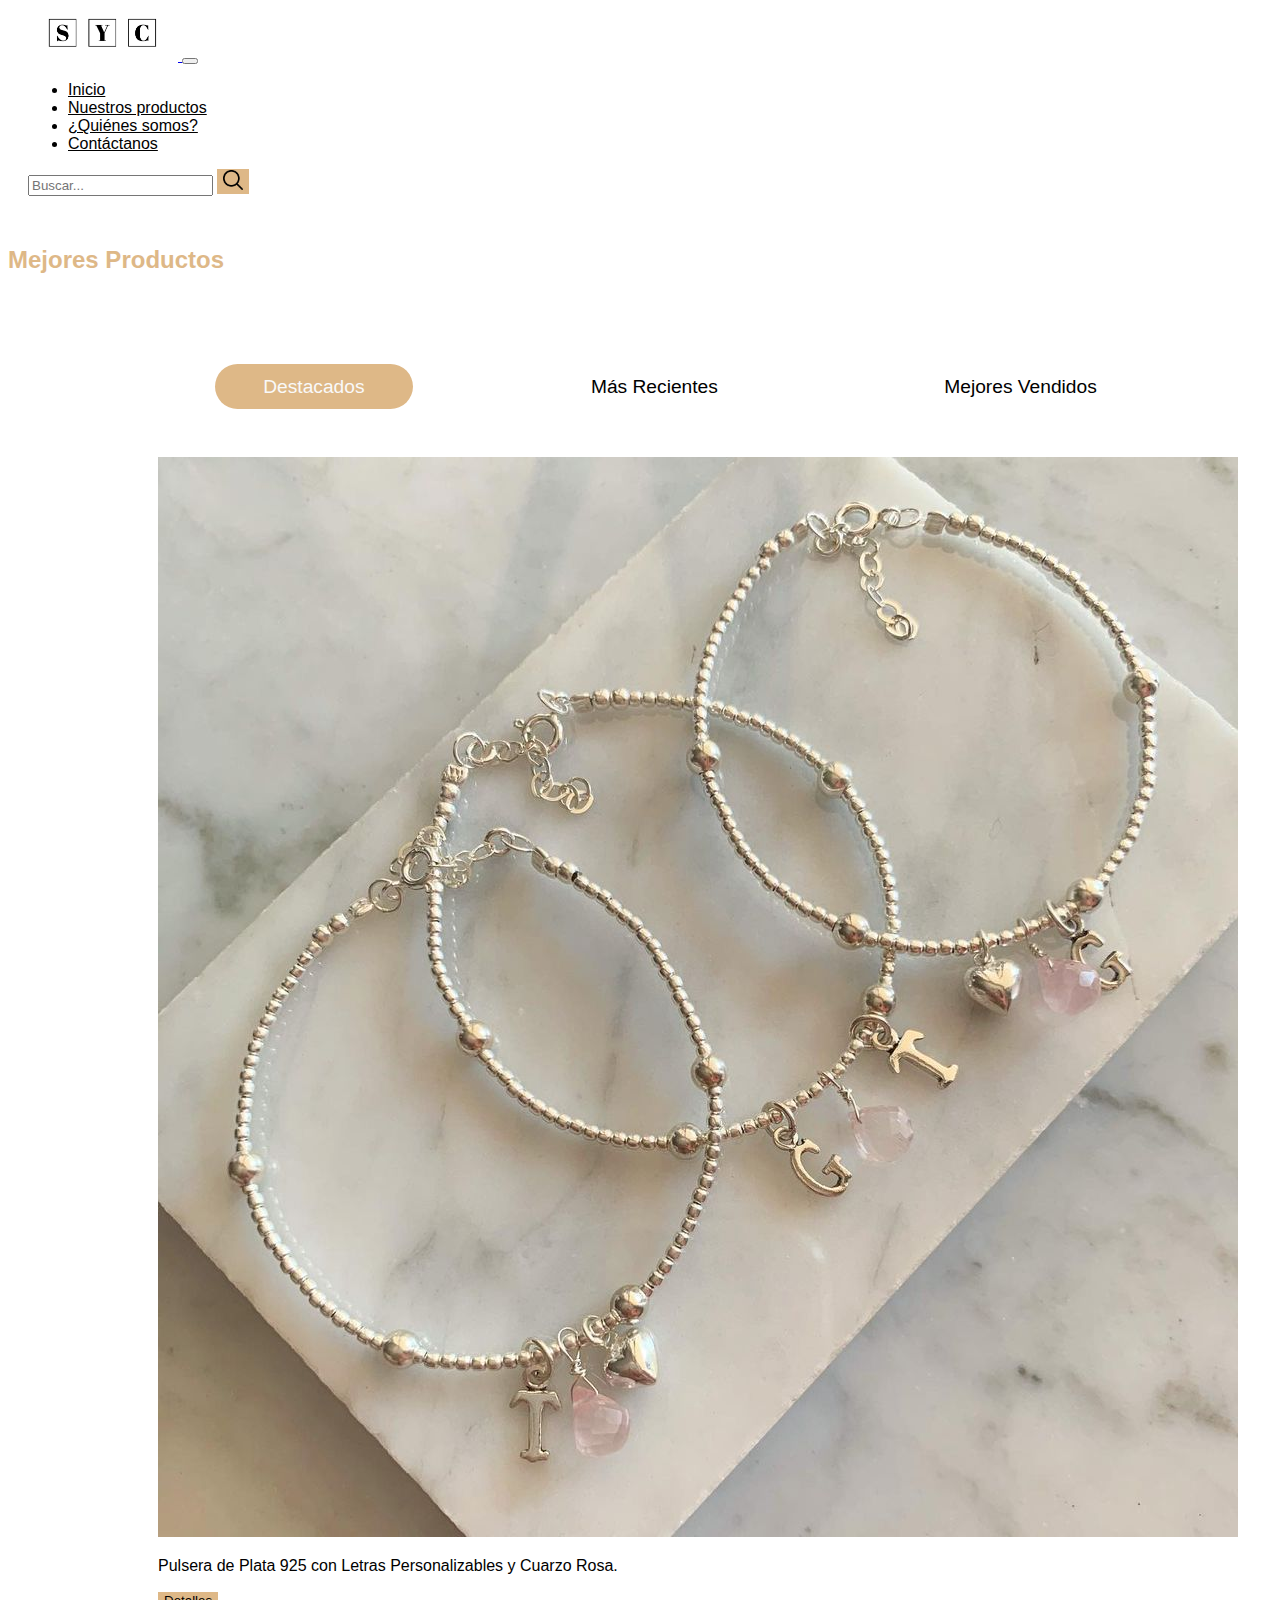
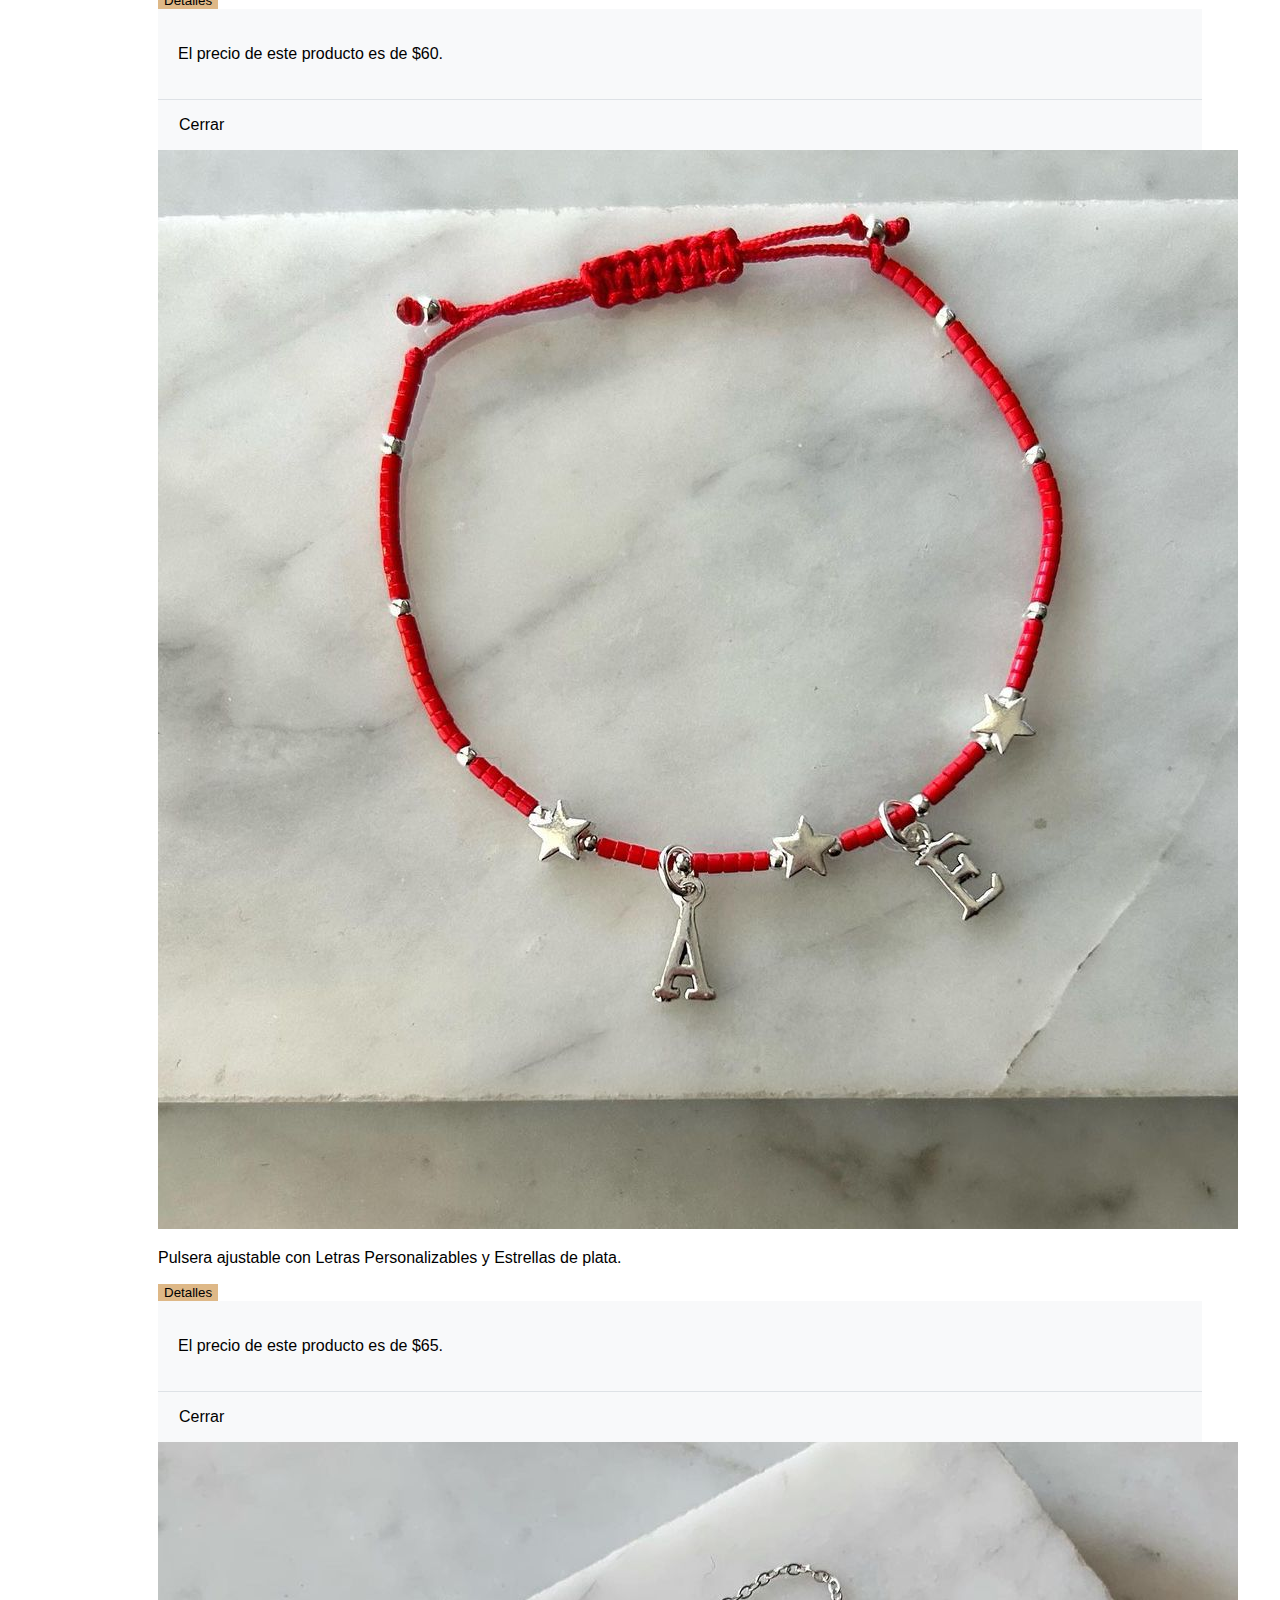
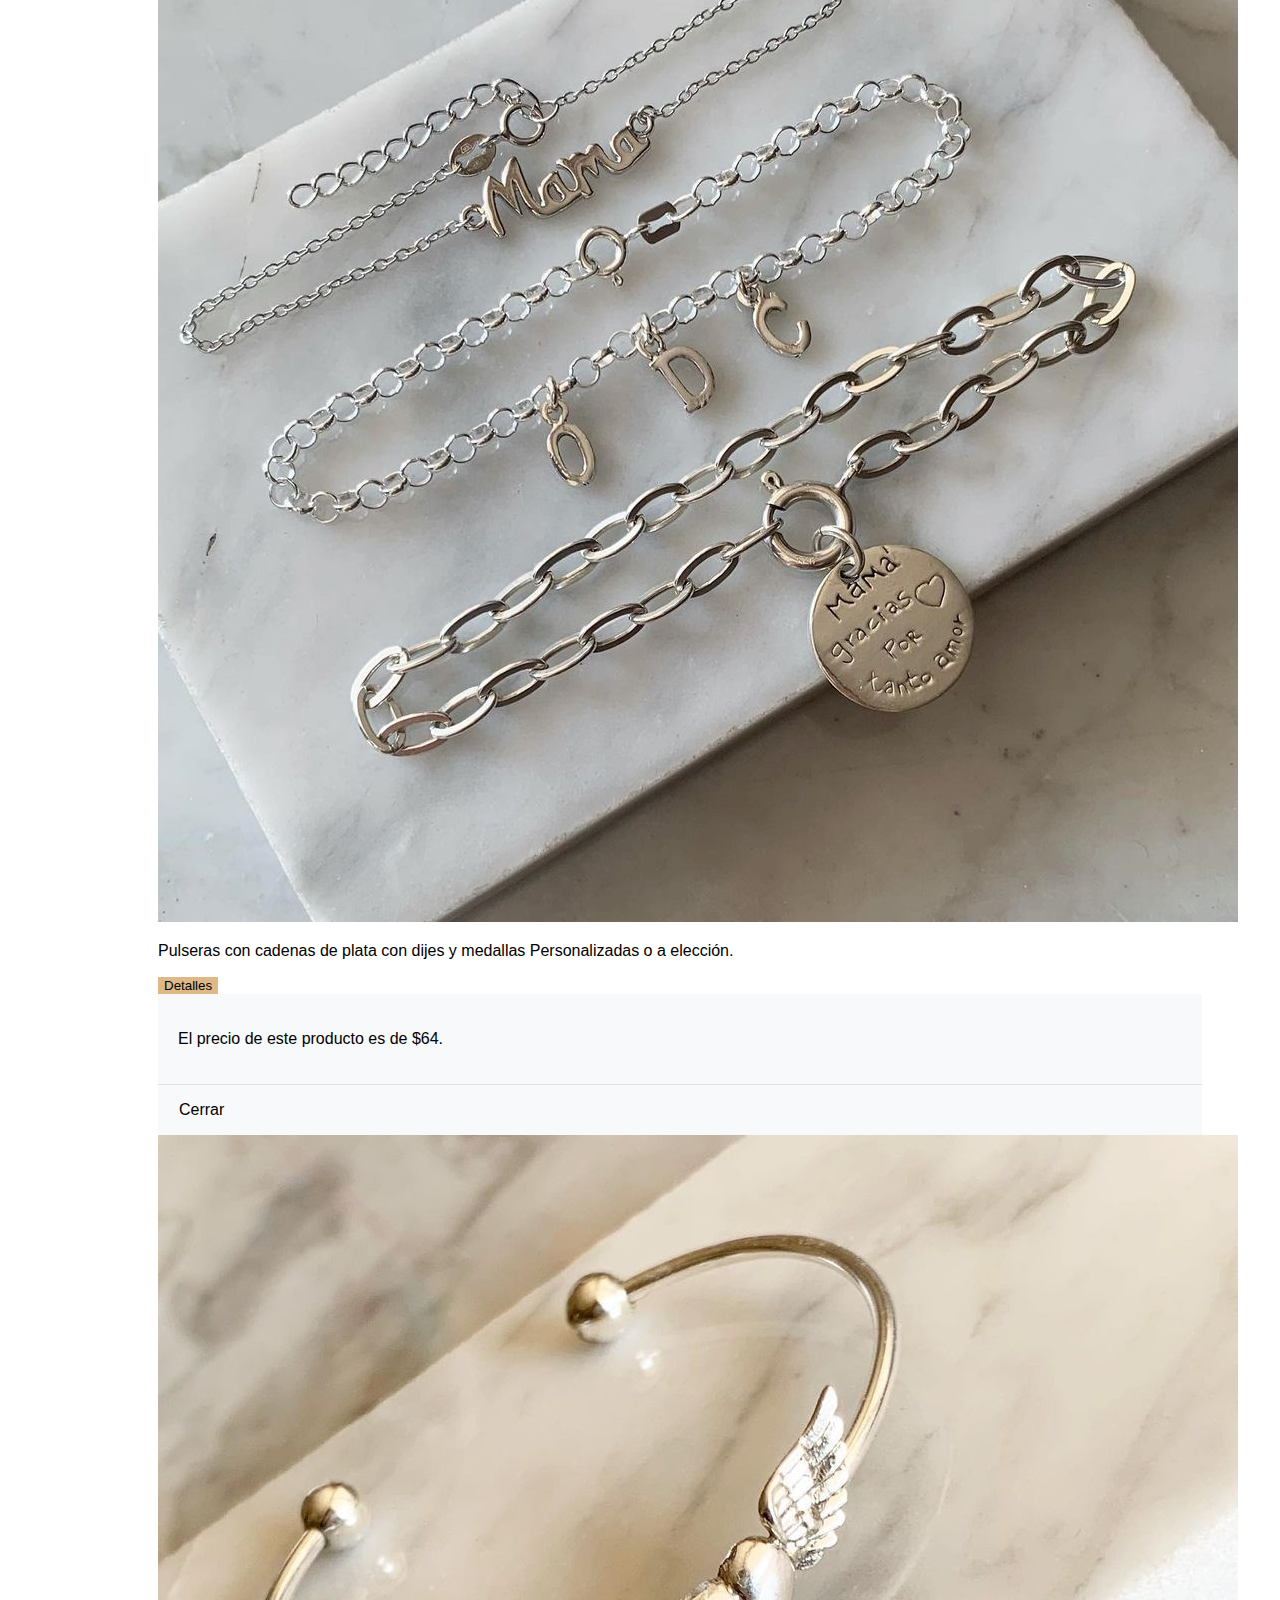
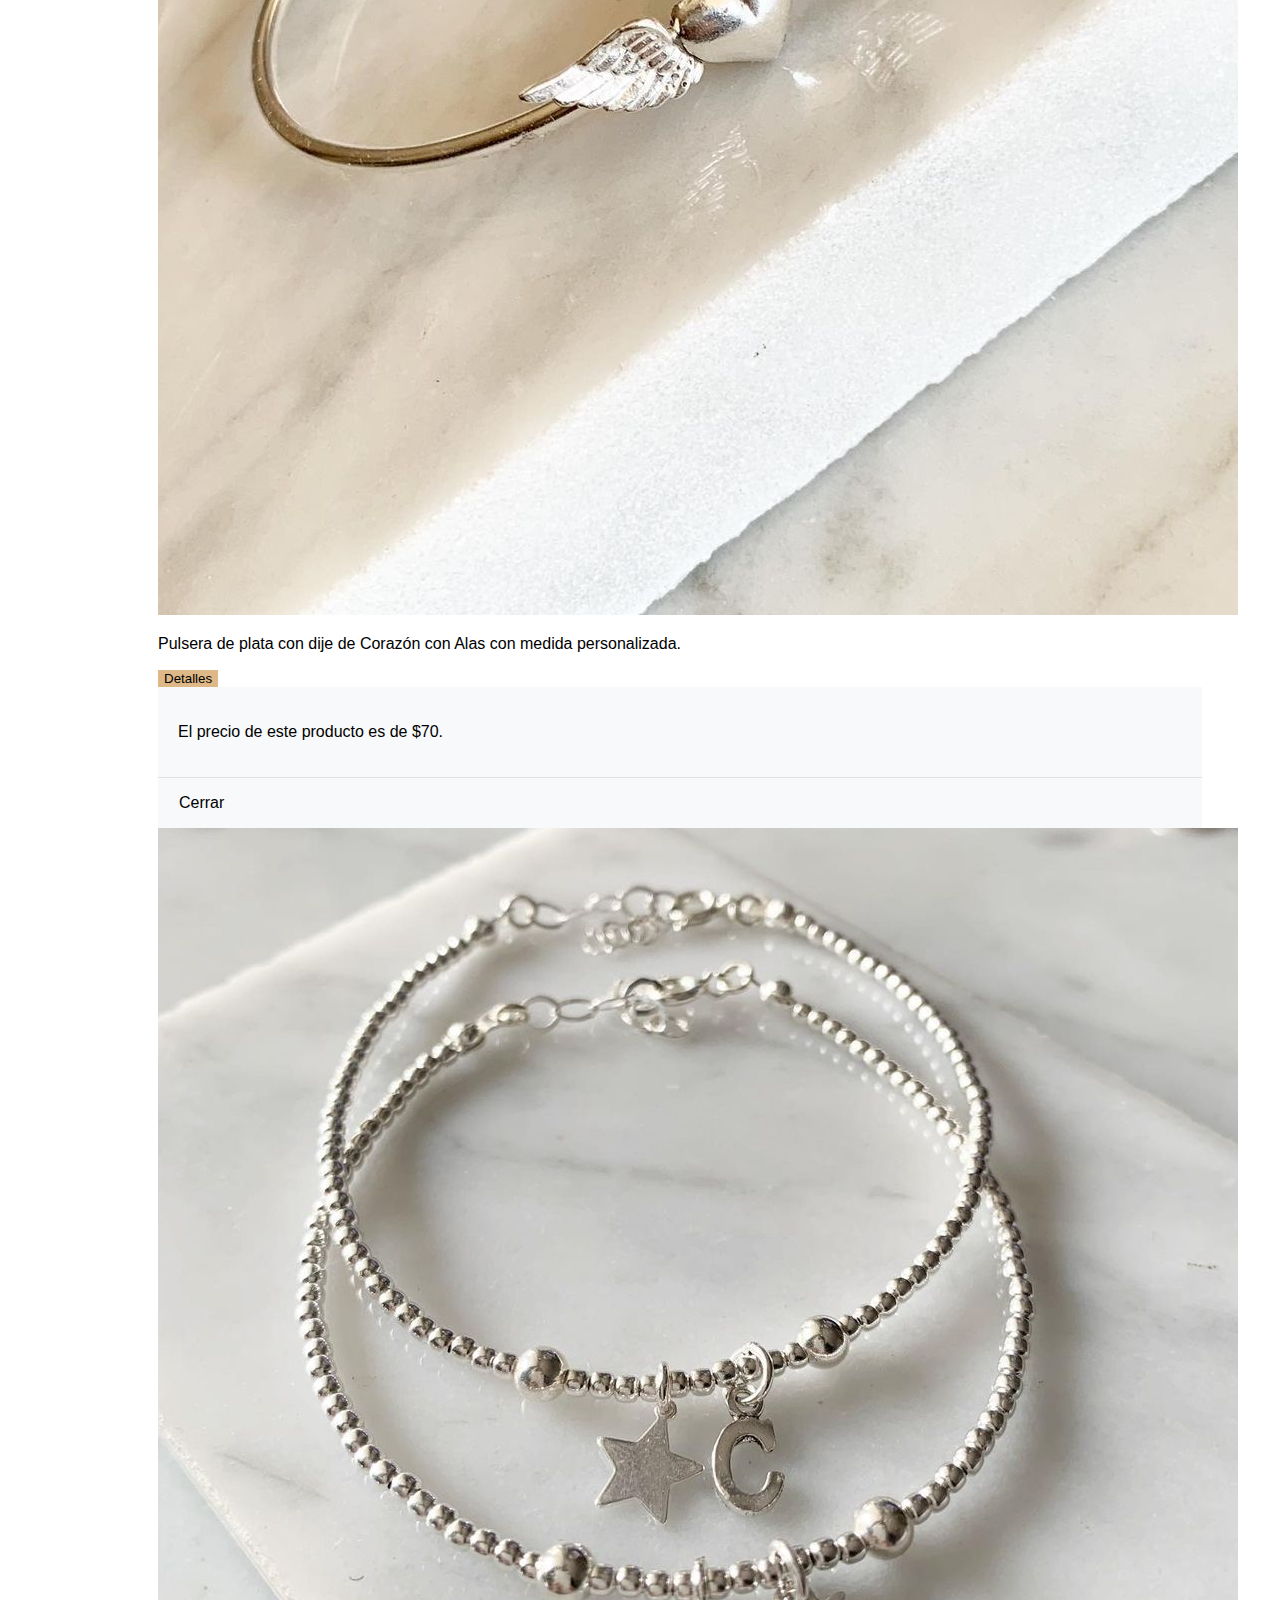
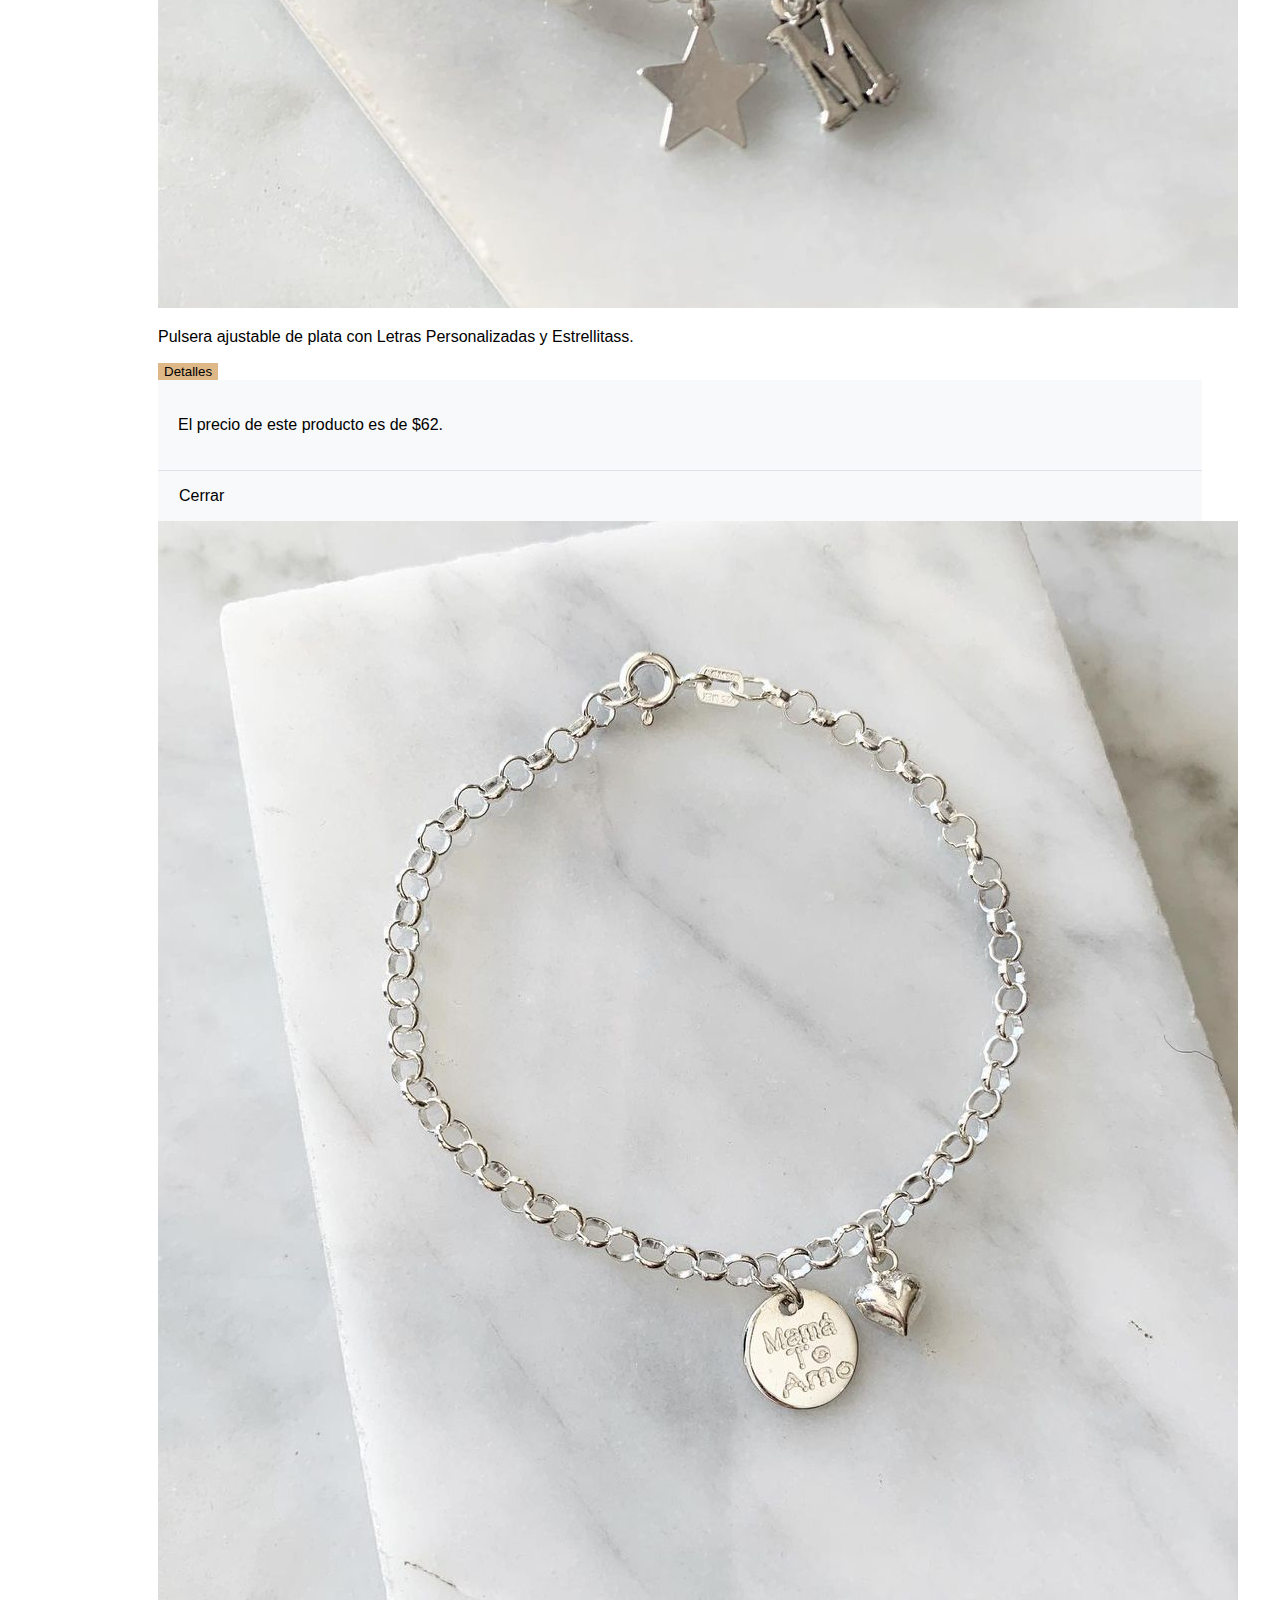
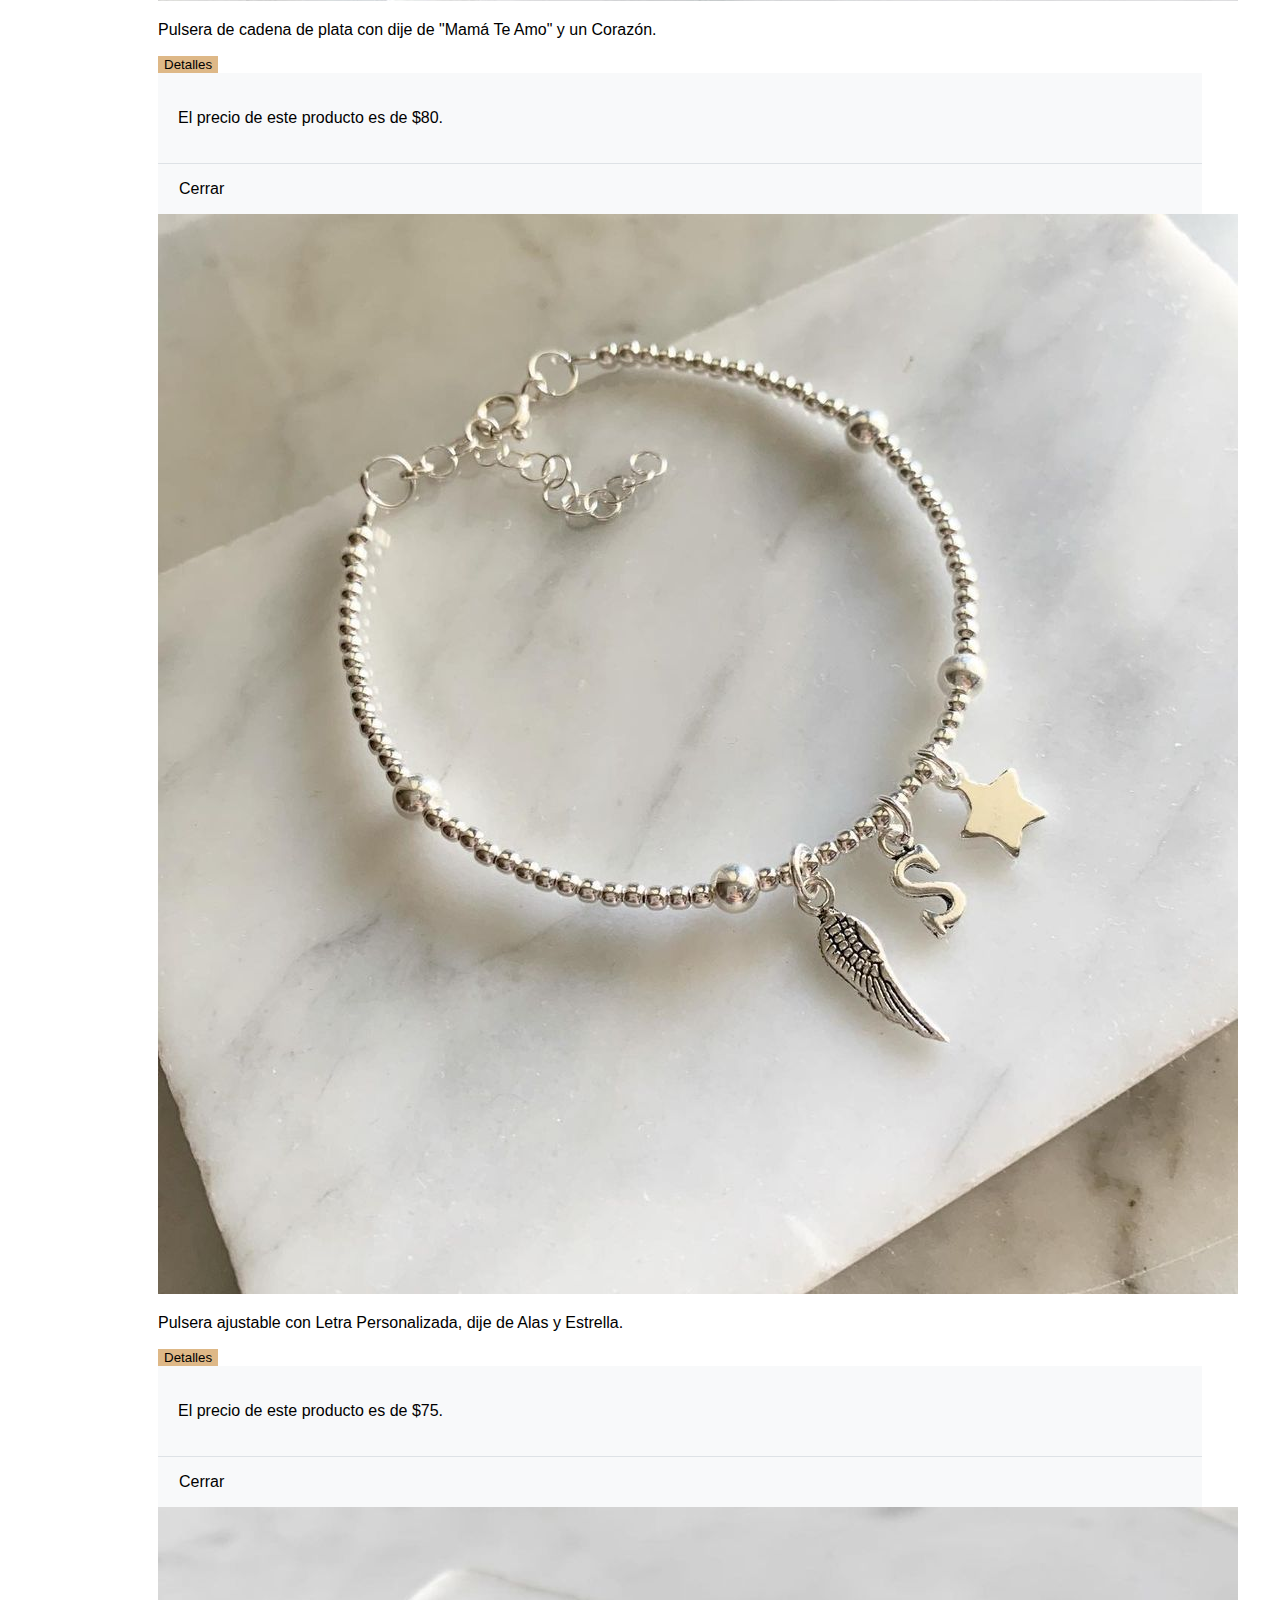
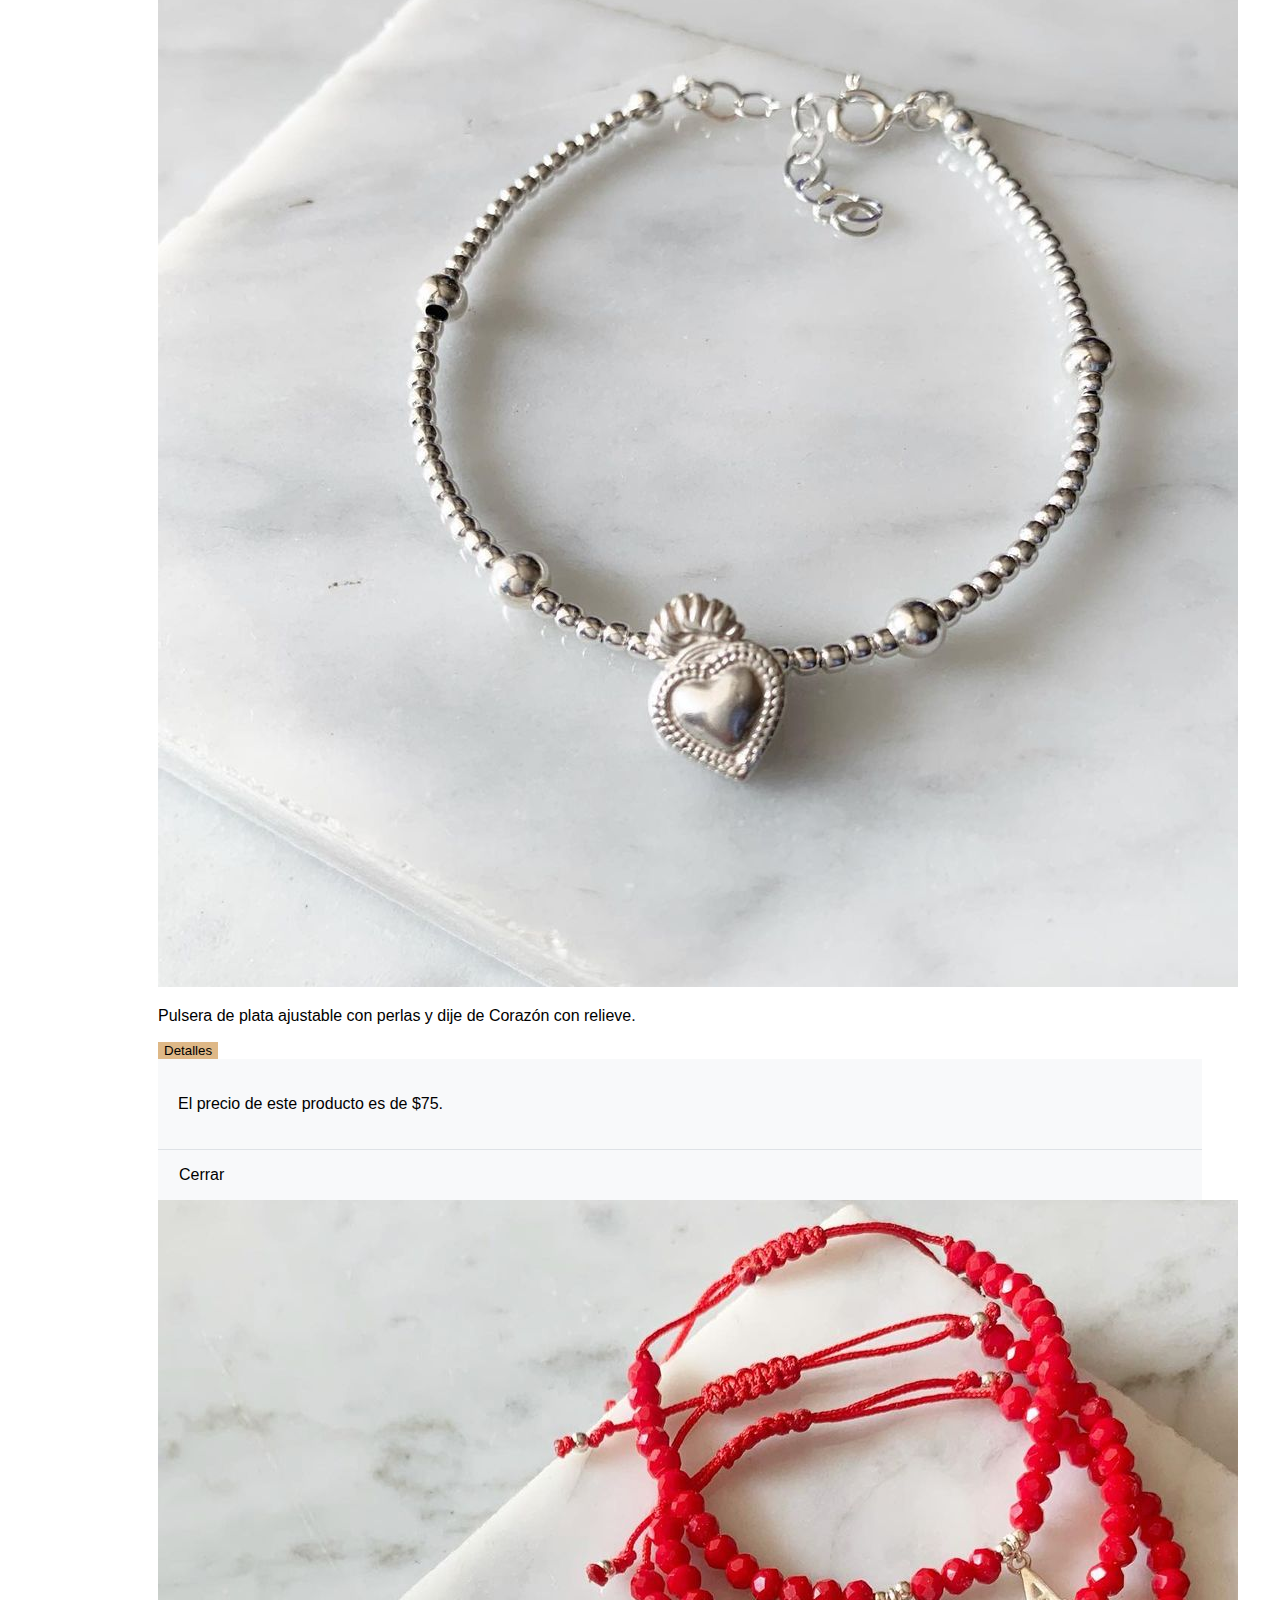
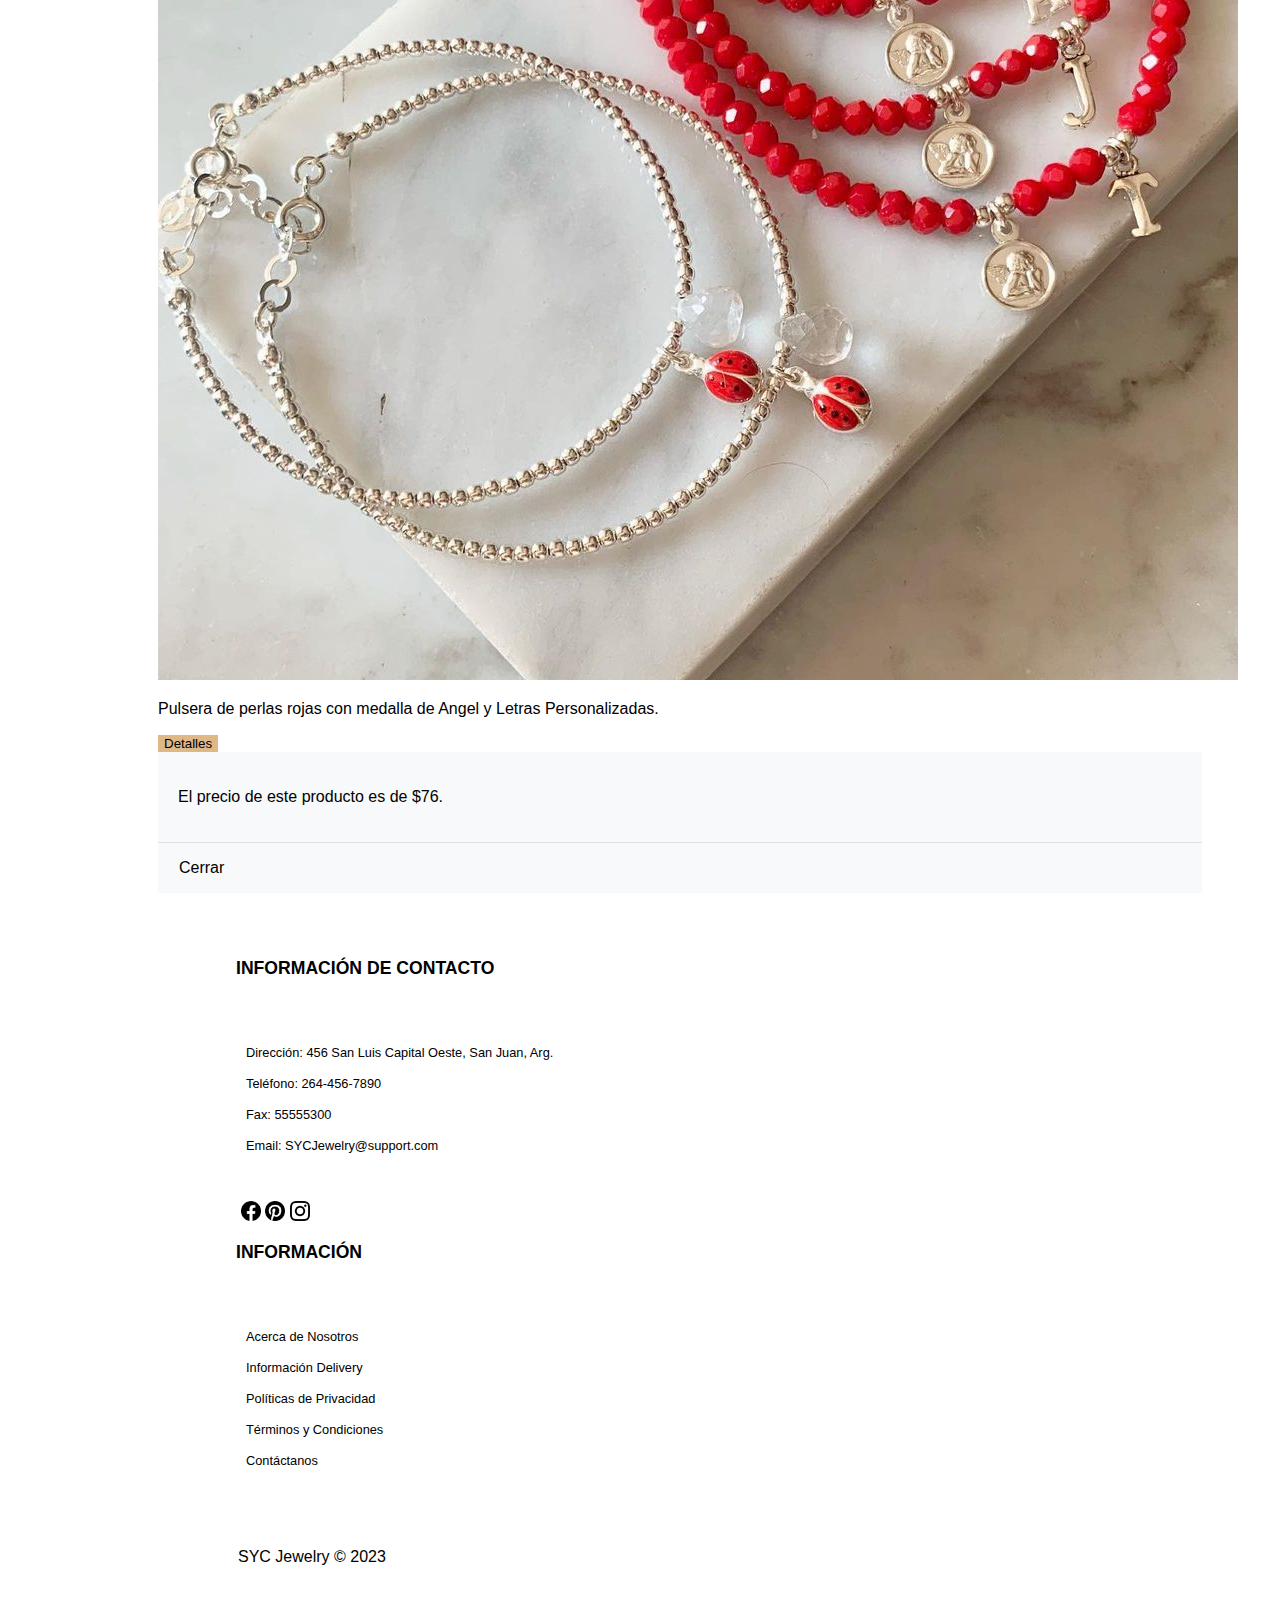
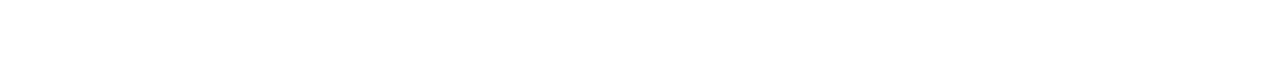
<file: Pulseras.html>
<!doctype html>
<html lang="en">
  <head>
    <meta charset="utf-8">
    <meta name="viewport" content="width=device-width, initial-scale=1">
    <title>SYC Jewelry</title>
    <link href="https://cdn.jsdelivr.net/npm/bootstrap@5.3.2/dist/css/bootstrap.min.css" rel="stylesheet" integrity="sha384-T3c6CoIi6uLrA9TneNEoa7RxnatzjcDSCmG1MXxSR1GAsXEV/Dwwykc2MPK8M2HN" crossorigin="anonymous">
    <link href="productos.css" rel="stylesheet"/>
  </head>
  <body>
    <nav class="navbar navbar-expand-lg navbar-light bg-light">
      <div class="container">
        <a href="index.html" class="navbar-brand">
          <img src="img/SYC-logos_black.png" alt="Logo de SYC" class="logo-img">
        </a>
        <button class="navbar-toggler" type="button" data-bs-toggle="collapse" data-bs-target="#navbarNav" aria-controls="navbarNav" aria-expanded="false" aria-label="Toggle navigation">
          <span class="navbar-toggler-icon"></span>
        </button>
        <div class="collapse navbar-collapse" id="navbarNav">
          <ul class="navbar-nav">
            <li class="nav-item">
              <a class="nav-link active" aria-current="page" href="file:///C:/Users/Compaq/Documents/Integrador/index.html">Inicio</a>
            </li>
            <li class="nav-item">
              <a class="nav-link" href="file:///C:/Users/Compaq/Documents/Integrador/nuestrosproductos.html">Nuestros productos</a>
            </li>
            <li class="nav-item">
              <a class="nav-link" href="file:///C:/Users/Compaq/Documents/Integrador/quienesomos.html">¿Quiénes somos?</a>
            </li>
            <li class="nav-item">
              <a class="nav-link" href="file:///C:/Users/Compaq/Documents/Integrador/contactanos.html">Contáctanos</a>
            </li>
          </ul>
          <form class="d-flex ms-auto my-2 my-lg-0">
            <input class="form-control me-2" type="search" placeholder="Buscar..." aria-label="Search">
            <button class="btn btn-outline-success" type="submit">
              <img src="img/busqueda.png" alt="Search" width="20" height="20">
            </button>
          </form>
        </div>
      </div>
    </nav>

    <h2 id="mejores2" class="text-center">Mejores Productos</h2>

    <main class="main-content"> 

      <section class="container top-products">
        <section class="container top-products">
          
  
          <div class="container-options">
          <span class="active">Destacados</span>
          <span>Más recientes</span>
          <span>Mejores Vendidos</span>
        </div>

<div class="container">
  <div class="row row-cols-1 row-cols-sm-2 row-cols-md-3 g-3">
          <div class="col">
            <div class="card shadow-sm">
              <img src="img/Pulseras/297153750_165587069336930_1039964107617828330_n.jpg" alt="">
               <div class="card-body">
                    <p class="card-text">Pulsera de Plata 925 con Letras Personalizables y Cuarzo Rosa.
                     
                      <div class="d-flex justify-content-between align-items-center">
                          <!-- Botón para abrir el modal -->
                          <button type="button" class="btn btn-primary" data-toggle="modal" data-target="#productModal10">
                              Detalles
                          </button>
          
                          <!-- Modal -->
                          <div class="modal" id="productModal10" tabindex="-1" role="dialog">
                            <div class="modal-body">
                              <p>El precio de este producto es de $60.</p>
                            </div>
                            <div class="modal-footer">
                              <button type="button" class="btn btn-secondary" data-dismiss="modal">Cerrar</button>
                            </div>
                          </div>
                        </div>
                  </div>
              </div>
          </div>

          
        
          <div class="col">
            <div class="card shadow-sm">
              <img src="img/Pulseras/345418005_786432149440700_3386216083295051138_n.jpg" alt="">
              <div class="card-body">
                  <p class="card-text">Pulsera ajustable con Letras Personalizables y Estrellas de plata.</p>
                    
                    <div class="d-flex justify-content-between align-items-center">
                        <!-- Botón para abrir el modal -->
                        <button type="button" class="btn btn-primary" data-toggle="modal" data-target="#productModal11">
                            Detalles
                        </button>
        
                        <!-- Modal -->
                        <div class="modal" id="productModal11" tabindex="-1" role="dialog">
                          <div class="modal-body">
                            <p>El precio de este producto es de $65.</p>
                          </div>
                          <div class="modal-footer">
                            <button type="button" class="btn btn-secondary" data-dismiss="modal">Cerrar</button>
                          </div>
                        </div>
                    </div>
                </div>
            </div>
        </div>


          
          <div class="col">
            <div class="card shadow-sm">
               <img src="img/Pulseras/345851824_834433267539563_6097225748701828139_n.jpg" alt="">
               <div class="card-body">
                  <p class="card-text"> Pulseras con cadenas de plata con dijes y medallas Personalizadas o a elección.</p>                   
                    <div class="d-flex justify-content-between align-items-center">
                        <!-- Botón para abrir el modal -->
                        <button type="button" class="btn btn-primary" data-toggle="modal" data-target="#productModal12">
                            Detalles
                          </button>
        
                        <!-- Modal -->
                        <div class="modal" id="productModal12" tabindex="-1" role="dialog">
                          <div class="modal-body">
                            <p>El precio de este producto es de $64.</p>
                          </div>
                          <div class="modal-footer">
                            <button type="button" class="btn btn-secondary" data-dismiss="modal">Cerrar</button>
                          </div>
                        </div>
                    </div>
                </div>
            </div>
          </div>
          
          <div class="col">
            <div class="card shadow-sm">
              <img src="img/Pulseras/65721430_1069783420077873_7972366613004053874_n.jpg" alt="">
              <div class="card-body">
                <p class="card-text">Pulsera de plata con dije de Corazón con Alas con medida personalizada.</p>                  
                    <div class="d-flex justify-content-between align-items-center">
                        <!-- Botón para abrir el modal -->
                        <button type="button" class="btn btn-primary" data-toggle="modal" data-target="#productModal13">
                          Detalles
                        </button>
        
                        <!-- Modal -->
                        <div class="modal" id="productModal13" tabindex="-1" role="dialog">
                          <div class="modal-body">
                            <p>El precio de este producto es de $70.</p>
                          </div>
                          <div class="modal-footer">
                            <button type="button" class="btn btn-secondary" data-dismiss="modal">Cerrar</button>
                          </div>
                        </div>
                    </div>
                </div>
            </div>
          </div>
          
          
          
          <div class="col">
            <div class="card shadow-sm">
               <img src="img/Pulseras/279485433_309665361312067_4971379915433066752_n.jpg" alt="">               
               <div class="card-body">
                  <p class="card-text">Pulsera ajustable de plata con Letras Personalizadas y Estrellitass.</p>                   
                  <div class="d-flex justify-content-between align-items-center">
                        <!-- Botón para abrir el modal -->
                        <button type="button" class="btn btn-primary" data-toggle="modal" data-target="#productModal14">
                            Detalles
                        </button>
                        
                        <!-- Modal -->
                        <div class="modal" id="productModal14" tabindex="-1" role="dialog">
                          <div class="modal-body">
                            <p>El precio de este producto es de $62.</p>
                          </div>
                          <div class="modal-footer">
                            <button type="button" class="btn btn-secondary" data-dismiss="modal">Cerrar</button>
                          </div>
                        </div>
                    </div>
                </div>
            </div>
        </div>

 
        <div class="col">
            <div class="card shadow-sm">
               <img src="img/Pulseras/345868101_233536992655696_2837247413926923970_n.jpg" alt="">               
               <div class="card-body">
                 <p class="card-text">Pulsera de cadena de plata con dije de "Mamá Te Amo" y un Corazón.</p>                   
                 <div class="d-flex justify-content-between align-items-center">
                        <!-- Botón para abrir el modal -->
                        <button type="button" class="btn btn-primary" data-toggle="modal" data-target="#productModal15">
                          Detalles
                        </button>
                        
                        <!-- Modal -->
                        <div class="modal" id="productModal15" tabindex="-1" role="dialog">
                          <div class="modal-body">
                            <p>El precio de este producto es de $80.</p>
                          </div>
                          <div class="modal-footer">
                            <button type="button" class="btn btn-secondary" data-dismiss="modal">Cerrar</button>
                          </div>
                        </div>
                    </div>
                </div>
            </div>
          </div>
          
          
          <div class="col">
            <div class="card shadow-sm">
              <img src="img/Pulseras/277988221_767666627972282_5525661002867534160_n.jpg" alt="">              
              <div class="card-body">
                <p class="card-text">Pulsera ajustable con Letra Personalizada, dije de Alas y Estrella. </p>                   
                <div class="d-flex justify-content-between align-items-center">
                        <!-- Botón para abrir el modal -->
                        <button type="button" class="btn btn-primary" data-toggle="modal" data-target="#productModal16">
                          Detalles
                        </button>
                        
                        <!-- Modal -->
                        <div class="modal" id="productModal16" tabindex="-1" role="dialog">
                          <div class="modal-body">
                            <p>El precio de este producto es de $75.</p>
                          </div>
                          <div class="modal-footer">
                            <button type="button" class="btn btn-secondary" data-dismiss="modal">Cerrar</button>
                          </div>
                        </div>
                    </div>
                </div>
            </div>
          </div>


          <div class="col">
            <div class="card shadow-sm">
               <img src="img/Pulseras/284209219_375852994589410_8696490597888635435_n.jpg" alt="">               
               <div class="card-body">
                 <p class="card-text">Pulsera de plata ajustable con perlas y dije de Corazón con relieve.</p>                   
                    <div class="d-flex justify-content-between align-items-center">
                        <!-- Botón para abrir el modal -->
                        <button type="button" class="btn btn-primary" data-toggle="modal" data-target="#productModal17">
                            Detalles
                          </button>
        
                          <!-- Modal -->
                          <div class="modal" id="productModal17" tabindex="-1" role="dialog">
                          <div class="modal-body">
                            <p>El precio de este producto es de $75.</p>
                          </div>
                          <div class="modal-footer">
                            <button type="button" class="btn btn-secondary" data-dismiss="modal">Cerrar</button>
                          </div>
                        </div>
                    </div>
                </div>
            </div>
          </div>
          
          
          <div class="col">
            <div class="card shadow-sm">
              <img src="img/Pulseras/296530276_740528620513657_564005220134959329_n.jpg" alt="">              
              <div class="card-body">
                <p class="card-text">Pulsera de perlas rojas con medalla de Angel y Letras Personalizadas.</p>                    
                <div class="d-flex justify-content-between align-items-center">
                  <!-- Botón para abrir el modal -->
                  <button type="button" class="btn btn-primary" data-toggle="modal" data-target="#productModal18">
                            Detalles
                        </button>
        
                        <!-- Modal -->
                        <div class="modal" id="productModal18" tabindex="-1" role="dialog">
                          <div class="modal-body">
                            <p>El precio de este producto es de $76.</p>
                          </div>
                          <div class="modal-footer">
                            <button type="button" class="btn btn-secondary" data-dismiss="modal">Cerrar</button>
                          </div>
                        </div>
                    </div>
                </div>
            </div>
        </div>
  </div>   

    
 
    <footer class="footer">
      <div class="container-footer">
        <div class="row">
          <div class="col-md-6 col-lg-4">
            <div class="contact-info">
              <p class="title-footer">Información de Contacto</p>
              <ul>
                <li>Dirección: 456 San Luis Capital Oeste, San Juan, Arg.</li>
                <li>Teléfono: 264-456-7890</li>
                <li>Fax: 55555300</li>
                <li>Email: SYCJewelry@support.com</li>
              </ul>
              <div class="social-icons">
                <span class="facebook"><img src="img/facebook.png" height="20px" width="20px"></span>
                <span class="pinterest"><img src="img/pinterest.png" height="20px" width="20px" alt=""></span>
                <span class="instagram"><img src="img/instagram.png" height="20px" width="20px" alt=""></span>
              </div>
            </div>
          </div>
          <div class="col-md-6 col-lg-4">
            <div class="information">
              <p class="title-footer">Información</p>
              <ul>
                <li><a href="#quienes-somos">Acerca de Nosotros</a></li>
                <li><a href="#">Información Delivery</a></li>
                <li><a href="#">Políticas de Privacidad</a></li>
                <li><a href="#">Términos y Condiciones</a></li>
                <li><a href="#Contactanos">Contáctanos</a></li>
              </ul>
            </div>
          </div>
        </div>
      </div>
      <div class="col-md-12 col-lg-4 text-center text-md-end">
        <p>SYC Jewelry &copy; 2023</p>
      </div>
    </footer>
</main>
    <script src="https://code.jquery.com/jquery-3.5.1.slim.min.js"></script>
    <script src="https://cdn.jsdelivr.net/npm/@popperjs/core@2.9.2/dist/umd/popper.min.js"></script>
    <script src="https://stackpath.bootstrapcdn.com/bootstrap/4.5.2/js/bootstrap.min.js"></script>
    <script src="https://cdn.jsdelivr.net/npm/bootstrap@5.3.2/dist/js/bootstrap.bundle.min.js" integrity="sha384-C6RzsynM9kWDrMNeT87bh95OGNyZPhcTNXj1NW7RuBCsyN/o0jlpcV8Qyq46cDfL" crossorigin="anonymous"></script>
  </body>
</html>
</file>
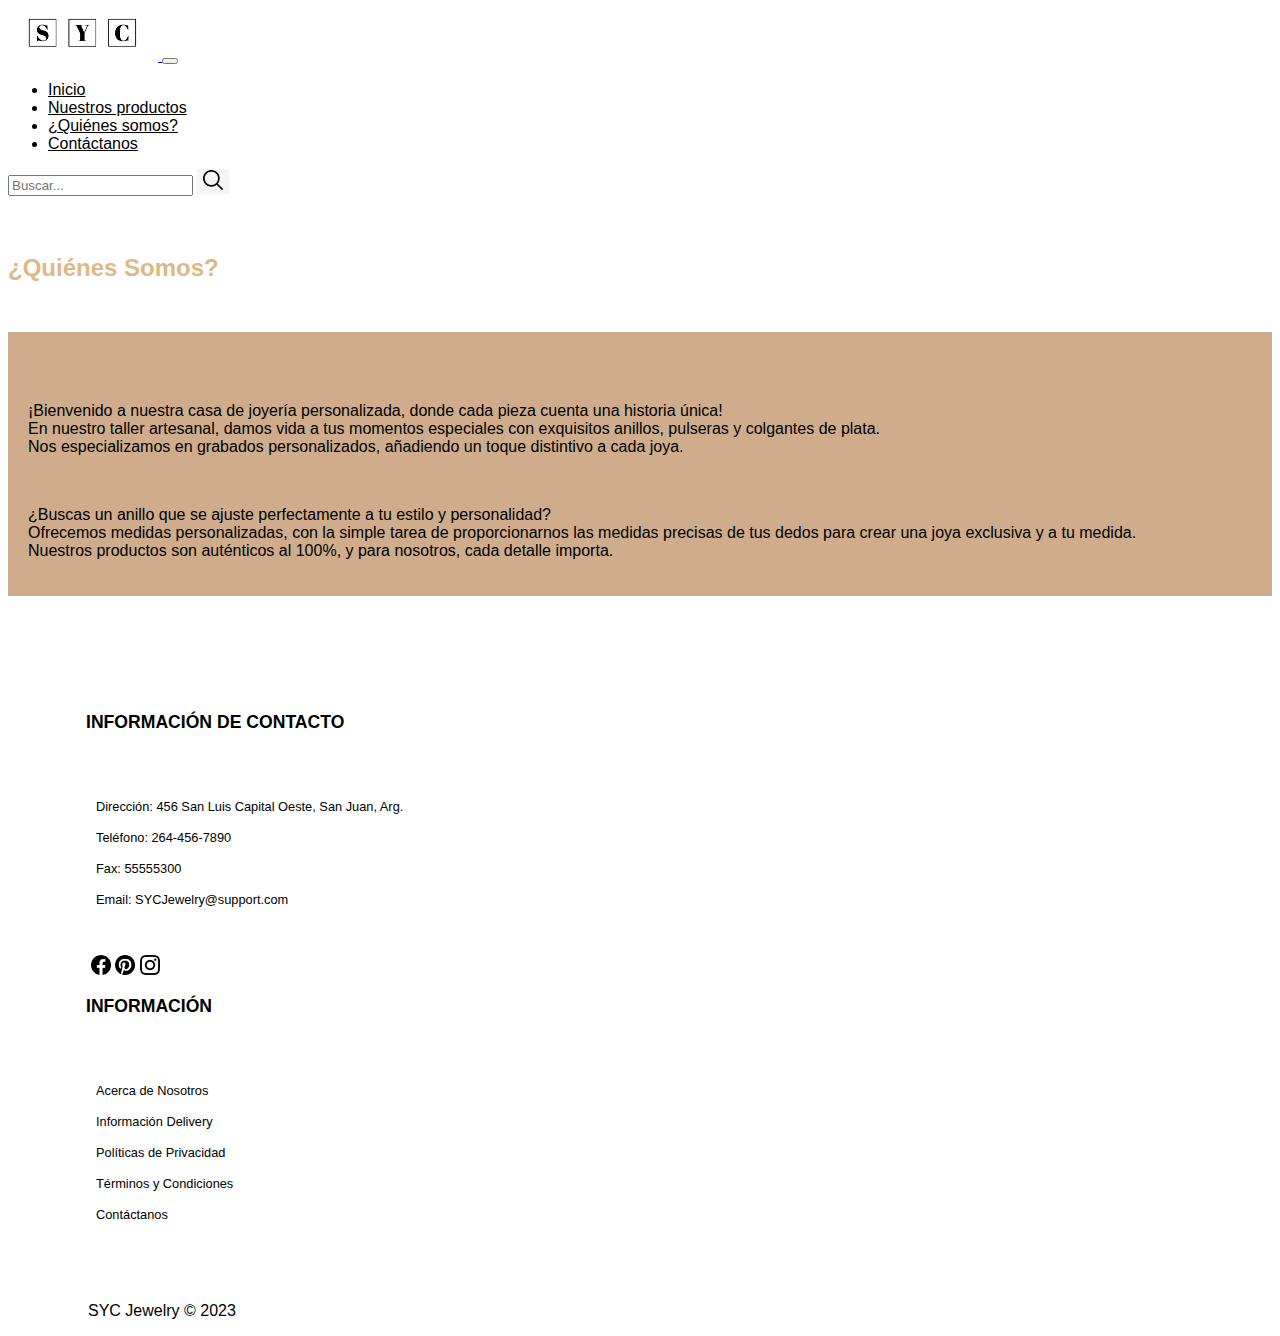
<file: quienesomos.html>
<!doctype html>
<html lang="en">
  <head>
    <meta charset="utf-8">
    <meta name="viewport" content="width=device-width, initial-scale=1">
    <title>SYC Jewelry</title>
    <link href="https://cdn.jsdelivr.net/npm/bootstrap@5.3.2/dist/css/bootstrap.min.css" rel="stylesheet" integrity="sha384-T3c6CoIi6uLrA9TneNEoa7RxnatzjcDSCmG1MXxSR1GAsXEV/Dwwykc2MPK8M2HN" crossorigin="anonymous">
    <link href="css2.css" rel="stylesheet"/>
    <link rel="stylesheet" href="https://cdnjs.cloudflare.com/ajax/libs/font-awesome/5.15.4/css/all.min.css">
  </head>
  <body>
    <nav class="navbar navbar-expand-lg navbar-light bg-light">
        <div class="container">
          <a href="index.html" class="navbar-brand">
            <img src="img/SYC-logos_black.png" alt="Logo de SYC" class="logo-img">
          </a>
          <button class="navbar-toggler" type="button" data-bs-toggle="collapse" data-bs-target="#navbarNav" aria-controls="navbarNav" aria-expanded="false" aria-label="Toggle navigation">
            <span class="navbar-toggler-icon"></span>
          </button>
          <div class="collapse navbar-collapse" id="navbarNav">
            <ul class="navbar-nav">
              <li class="nav-item">
                <a class="nav-link active" aria-current="page" href="index.html">Inicio</a>
              </li>
              <li class="nav-item">
                <a class="nav-link" href="file:///C:/Users/Compaq/Documents/Integrador/nuestrosproductos.html">Nuestros productos</a>
              </li>
              <li class="nav-item">
                <a class="nav-link" href="file:///C:/Users/Compaq/Documents/Integrador/quienesomos.html">¿Quiénes somos?</a>
              </li>
              <li class="nav-item">
                <a class="nav-link" href="file:///C:/Users/Compaq/Documents/Integrador/contactanos.html">Contáctanos</a>
              </li>
            </ul>
            <form class="d-flex ms-auto my-2 my-lg-0">
              <input class="form-control me-2" type="search" placeholder="Buscar..." aria-label="Search">
              <button class="btn btn-outline-success" type="submit">
                <img src="img/busqueda.png" alt="Search" width="20" height="20">
              </button>
            </form>
          </div>
        </div>
      </nav>
      
      <h2 id="titulo" class="text-center mb-4">¿Quiénes Somos?</h2>
      
      <section id="quienes-somos">
        <div class="card-somos text-center" id="carta2">
          <p>¡Bienvenido a nuestra casa de joyería personalizada, donde cada pieza cuenta una historia única!<br> En nuestro taller artesanal, damos vida a tus momentos especiales con exquisitos anillos, pulseras y colgantes de plata.<br> Nos especializamos en grabados personalizados, añadiendo un toque distintivo a cada joya.<br></p>
        </div>  
        <div class="card-somos text-center" id="carta2">
          <p>¿Buscas un anillo que se ajuste perfectamente a tu estilo y personalidad?<br> Ofrecemos medidas personalizadas, con la simple tarea de proporcionarnos las medidas precisas de tus dedos para crear una joya exclusiva y a tu medida.<br> Nuestros productos son auténticos al 100%, y para nosotros, cada detalle importa.</p>
        </div>
      </section>

      <footer class="footer">
        <div class="container-footer">
          <div class="row">
            <div class="col-md-6 col-lg-4">
              <div class="contact-info">
                <p class="title-footer">Información de Contacto</p>
                  <ul>
                    <li>Dirección: 456 San Luis Capital Oeste, San Juan, Arg.</li>
                    <li>Teléfono: 264-456-7890</li>
                    <li>Fax: 55555300</li>
                    <li>Email: SYCJewelry@support.com</li>
                  </ul>
                  <div class="social-icons">
                    <span class="facebook"><img src="img/facebook.png" height="20px" width="20px"></span>
                    <span class="pinterest"><img src="img/pinterest.png" height="20px" width="20px" alt=""></span>
                    <span class="instagram"><img src="img/instagram.png" height="20px" width="20px" alt=""></span>
                  </div>
                </div>
              </div>
              <div class="col-md-6 col-lg-4">
                <div class="information">
                  <p class="title-footer">Información</p>
                  <ul>
                    <li><a href="#quienes-somos">Acerca de Nosotros</a></li>
                    <li><a href="#">Información Delivery</a></li>
                    <li><a href="#">Políticas de Privacidad</a></li>
                    <li><a href="#">Términos y Condiciones</a></li>
                    <li><a href="#Contactanos">Contáctanos</a></li>
                  </ul>
                </div>
              </div>
            </div>
          </div>
          <div class="col-md-12 col-lg-4 text-center text-md-end">
          <p>SYC Jewelry &copy; 2023</p>
          </div>
        </footer>
  <script src="https://code.jquery.com/jquery-3.5.1.slim.min.js"></script>
  <script src="https://cdn.jsdelivr.net/npm/@popperjs/core@2.9.2/dist/umd/popper.min.js"></script>
  <script src="https://stackpath.bootstrapcdn.com/bootstrap/4.5.2/js/bootstrap.min.js"></script>
  <script src="https://cdn.jsdelivr.net/npm/bootstrap@5.3.2/dist/js/bootstrap.bundle.min.js" integrity="sha384-C6RzsynM9kWDrMNeT87bh95OGNyZPhcTNXj1NW7RuBCsyN/o0jlpcV8Qyq46cDfL" crossorigin="anonymous"></script>
      
  </body>
</html>
</file>
<file: css2.css>
body{
    font-family:'Gill Sans', 'Gill Sans MT', Calibri, 'Trebuchet MS', sans-serif ;
}

/*NAYBAR*/

.nav-link{
    color: black;
}
.logo-img {
    width: 150px; 
    height: auto; 
}

/*carrusel*/
.carousel-item img{
    height: 700px;
}

@media (max-width:600px){
    .carousel-item img{
        height: 300px;
    }
}

/*cartas*/
#nuestros{
    margin-top: 50px;
    font-family:'Gill Sans', 'Gill Sans MT', Calibri, 'Trebuchet MS', sans-serif ;
    font-weight:bold;
    color: #deb887;
}
.main-content {
    margin:50px;
}

.container-icon {
    text-align: center; 
}
.card-title {
    color: #333;
    font-size: 1.2em;
    font-weight: bold;
    margin-top: 0px;
    margin-bottom: 5px; 
}

.card-text {
    color: #666;
    font-size: 1em;
    margin-bottom: 0; 
}
.card {
    background-color: #f5f5f5;
    border-radius: 8px;
    border: 1px solid #ccc;
    padding: 10px;
    margin-top: 20px; 
    width: 100%; 
    height: 230px; 
}


.container-icon img {
    width: 50px; 
    height: 50px;
    margin-bottom: 10px; 
    display: block; 
    margin: 0 auto 10px; 
    margin-top: 20px;
}

.row{
    margin-top: 50px;
}

/*targetas*/

.boton{
    border-radius: 100px;
    box-shadow: -5px -5px 10px grey;
}

  
.botones{
    padding: 10px;
    display: flex;
    flex-direction: column;
    gap: 2rem;
    margin-bottom: 3rem;
    align-items: center;
}

h5 {
    text-align: center;
    padding-top: 15px;
    font-style: oblique;
    font-family: 'Times New Roman', Times, serif;
    color: rgb(0, 0, 0);
    font-weight: 300;
    font-size: 1.5em;
}

/*footer*/

.footer {
	background-color: var(--primary-color);
}

.container-footer  {
	display: flex;
	flex-direction: column;
	gap: 4rem;
	padding: 3rem;
}

.title-footer {
	font-weight: 600;
	font-size: 1.1rem;
	text-transform: uppercase;
  margin-left: 30px;
}
.contact-info,
.information {
	display: flex;
	flex-direction: column;
	gap: 2rem;
}
.contact-info ul,
.information ul {
	display: flex;
	flex-direction: column;
	gap: 1rem;
}

.contact-info ul li,
.information ul li {
	list-style: none;
	color: #000000;
	font-size: 0.8rem;
	font-weight: 300;
}

.information ul li a {
	text-decoration: none;
	color: #000000;
	font-weight: 300;
}

.information ul li a:hover {
	color: var(--dark-color);
}
.col-md-12 p{
    text-align: left;
    margin-left: 80px;
}

.social-icons{
    margin-left: 35px;
}

@media (max-width: 767px) {
    .container-footer .row > div[class^="col-"] {
      text-align: center;
      margin-bottom: 20px;
    }
  }
/*quienes somos*/

#quienes-somos{
    background-color: #cfad8c;
    margin-top: 50px;
    padding: 20px;
}
#carta2{
    margin-top:50px ;
}
  
#titulo{
    margin-top: 50px;
    font-family:'Gill Sans', 'Gill Sans MT', Calibri, 'Trebuchet MS', sans-serif ;
    font-weight:bold;
    color: #deb887;
}

@media(max-width:767px){
    #carta1, #carta2{
        margin-right:80px;
        margin-left:80px;
    }

}

/*contactanos*/
#Contactanos{
    margin-top:50px;
    margin-bottom: 50px;
    padding: 20px;
}

#parrafo2{
    margin-top: 50px;
}

.container-form{
    background-color: #cfad8c;
}

.btn{
    margin-bottom: 10px;
    color: #000000;
    background-color: #f5f5f5;
    border: #f5f5f5;
}
.btn:hover{
	background-color: white;
	color: #f5f5f5;
}

#contac{
    margin-top: 50px;
    font-family:'Gill Sans', 'Gill Sans MT', Calibri, 'Trebuchet MS', sans-serif ;
    font-weight:bold;
    color: #deb887;
}

@media(max-width:767px){
    #parrafo1, #parrafo2{
        margin-left: 80px;
        margin-right: 80px;

    }
}
</file>
<file: productos.css>
#mejores1{
  margin-top: 50px;
  font-family:'Gill Sans', 'Gill Sans MT', Calibri, 'Trebuchet MS', sans-serif ;
  font-weight:bold;
  color: #deb887;
}
#mejores2{
  margin-top: 50px;
  font-family:'Gill Sans', 'Gill Sans MT', Calibri, 'Trebuchet MS', sans-serif ;
  font-weight:bold;
  color: #deb887;
}

#mejores3{
  margin-top: 50px;
  font-family:'Gill Sans', 'Gill Sans MT', Calibri, 'Trebuchet MS', sans-serif ;
  font-weight:bold;
  color: #deb887;
}

.navbar-container {
  position: flex;
  top: 0;
  width: 100%;
  background-color: #fff; 
  z-index: 1000; 
  margin-bottom: 0px;
}


.logo-img {
  width: 150px; 
  height: auto; 
/
}

.nav-link{
  color: black;
}
body{
  font-family:'Gill Sans', 'Gill Sans MT', Calibri, 'Trebuchet MS', sans-serif ;
  
}

.top-products {
	display: flex;
	flex-direction: column;
	gap: 2rem;
	margin-bottom: 3rem;
}

.container-options {
	display: flex;
	justify-content: center;
	gap: 1rem;
	margin-bottom: 1rem;
}

.container-options span {
	color: rgb(214, 164, 55), 55, 55;
	background-color: rgb(182, 184, 169)255, 255 0;
	padding: 0.7rem 3rem;
	font-size: 1.2rem;
	text-transform: capitalize;
	border-radius: 2rem;
	cursor: pointer;
  margin-left: 40px;
}

.container-options span:hover {
	background-color: burlywood;
	color: rgb(253, 253, 253);
}

.container-options span.active {
	background-color:burlywood;
	color: rgb(249, 249, 249);
}


.container {
  max-width: 100%;
  padding: 0 20px;
  margin: 0 auto;
}

.heading-1 {
  text-align: center;
  font-size: 2em;
  margin-bottom: 20px;
  margin-top: 0px;
}

.container-options {
  display: flex;
  justify-content: space-around;
}


/* Media query para dispositivos con un ancho máximo de 768px */
@media screen and (max-width: 768px) {
  .container-options {
    flex-wrap: wrap;
    justify-content: center;
  }

  .container-options span {
    margin: 5px; 
  }
}



/*Footer*/


.footer {
	background-color: var(--primary-color);
}

.container-footer  {
	display: flex;
	flex-direction: column;
	gap: 4rem;
	padding: 3rem;
}



.title-footer {
	font-weight: 600;
	font-size: 1.1rem;
	text-transform: uppercase;
  margin-left: 30px;
}

.contact-info,
.information {
	display: flex;
	flex-direction: column;
	gap: 2rem;
}

.contact-info ul,
.information ul {
	display: flex;
	flex-direction: column;
	gap: 1rem;
}

.contact-info ul li,
.information ul li {
	list-style: none;
	color: #000000;
	font-size: 0.8rem;
	font-weight: 300;
}

.information ul li a {
	text-decoration: none;
	color: #000000;
	font-weight: 300;
}

.information ul li a:hover {
	color: var(--dark-color);
}

.main-content {
  margin:90px;
}


@media (max-width: 767px) {
  .container-footer .row > div[class^="col-"] {
    text-align: center;
    margin-bottom: 20px;
  }
  .main-content {
    margin:0px;
  }
  



}


.social-icons{

  margin-left: 35px;
}

.col-md-12 p{
  text-align: left;
  margin-left: 80px;
}


/*MODALS*/


.modal-body {
    padding: 20px;
    background-color: #f8f9fa;
}


.modal-footer {
    padding: 15px;
    background-color: #f8f9fa;
    border-top: 1px solid #dee2e6;
}


.modal-footer .btn {
    color: #000000;
    background-color: transparent;
    border: none;
    font-size: 16px;
    cursor: pointer;
    transition: color 0.3s ease;
}


.modal-footer .btn:hover {
    color: #000000;
}

.d-flex button{
  background-color: burlywood;
  border: burlywood;
}

.d-flex button:hover{
  background-color: burlywood;
}
</file>
